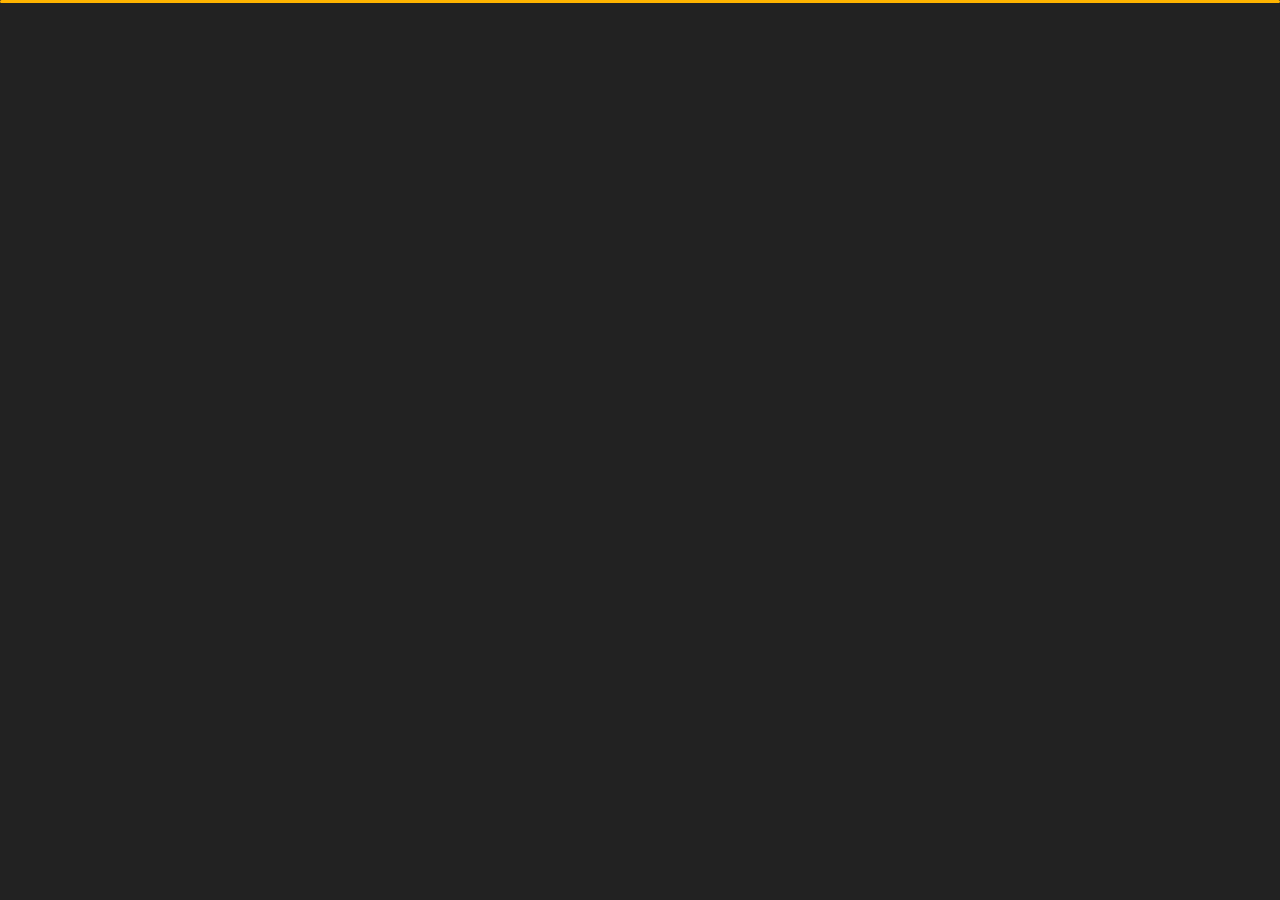
<file: index.html>
﻿<!DOCTYPE html>
<html lang="en">


<head>
    <meta charset="utf-8">
    <title> YASHAS D R</title>
    <meta name="viewport" content="width=device-width, initial-scale=1">

    <!-- Template Google Fonts -->
    <link href="https://fonts.googleapis.com/css?family=Poppins:400,400i,500,500i,600,600i,700,700i,800,800i,900,900i" rel="stylesheet">
    <link href="https://fonts.googleapis.com/css?family=Open+Sans:300,400,400i,600,600i,700" rel="stylesheet">

    <!-- Template CSS Files -->
    <link href="css/bootstrap.min.css" rel="stylesheet">
    <link href="css/preloader.min.css" rel="stylesheet">
    <link href="css/circle.css" rel="stylesheet">
    <link href="css/font-awesome.min.css" rel="stylesheet">
    <link href="css/fm.revealator.jquery.min.css" rel="stylesheet">
    <link href="css/style.css" rel="stylesheet">

    <!-- CSS Skin File -->
    <link href="css/skins/yellow.css" rel="stylesheet">

    <!-- Live Style Switcher - demo only -->
    <link rel="alternate stylesheet" type="text/css" title="blue" href="css/skins/blue.css" />
    <link rel="alternate stylesheet" type="text/css" title="green" href="css/skins/green.css" />
    <link rel="alternate stylesheet" type="text/css" title="yellow" href="css/skins/yellow.css" />
    <link rel="alternate stylesheet" type="text/css" title="blueviolet" href="css/skins/blueviolet.css" />
    <link rel="alternate stylesheet" type="text/css" title="goldenrod" href="css/skins/goldenrod.css" />
    <link rel="alternate stylesheet" type="text/css" title="magenta" href="css/skins/magenta.css" />
    <link rel="alternate stylesheet" type="text/css" title="orange" href="css/skins/orange.css" />
    <link rel="alternate stylesheet" type="text/css" title="purple" href="css/skins/purple.css" />
    <link rel="alternate stylesheet" type="text/css" title="red" href="css/skins/red.css" />
    <link rel="alternate stylesheet" type="text/css" title="yellowgreen" href="css/skins/yellowgreen.css" />
    <link rel="stylesheet" type="text/css" href="css/styleswitcher.css" />

    <!-- Modernizr JS File -->
    <script src="js/modernizr.custom.js"></script>
</head>

<body class="home">
<!-- Live Style Switcher Starts - demo only -->
<div id="switcher" class="">
    <div class="content-switcher">
        <h4>STYLE SWITCHER</h4>
        <ul>
            <li>
                <a href="#" onclick="setActiveStyleSheet('purple');" title="purple" class="color"><img src="img/styleswitcher/purple.png" alt="purple"/></a>
            </li>
            <li>
                <a href="#" onclick="setActiveStyleSheet('red');" title="red" class="color"><img src="img/styleswitcher/red.png" alt="red"/></a>
            </li>
            <li>
                <a href="#" onclick="setActiveStyleSheet('blueviolet');" title="blueviolet" class="color"><img src="img/styleswitcher/blueviolet.png" alt="blueviolet"/></a>
            </li>
            <li>
                <a href="#" onclick="setActiveStyleSheet('blue');" title="blue" class="color"><img src="img/styleswitcher/blue.png" alt="blue"/></a>
            </li>
            <li>
                <a href="#" onclick="setActiveStyleSheet('goldenrod');" title="goldenrod" class="color"><img src="img/styleswitcher/goldenrod.png" alt="goldenrod"/></a>
            </li>
            <li>
                <a href="#" onclick="setActiveStyleSheet('magenta');" title="magenta" class="color"><img src="img/styleswitcher/magenta.png" alt="magenta"/></a>
            </li>
            <li>
                <a href="#" onclick="setActiveStyleSheet('yellowgreen');" title="yellowgreen" class="color"><img src="img/styleswitcher/yellowgreen.png" alt="yellowgreen"/></a>
            </li>
            <li>
                <a href="#" onclick="setActiveStyleSheet('orange');" title="orange" class="color"><img src="img/styleswitcher/orange.png" alt="orange"/></a>
            </li>
            <li>
                <a href="#" onclick="setActiveStyleSheet('green');" title="green" class="color"><img src="img/styleswitcher/green.png" alt="green"/></a>
            </li>
            <li>
                <a href="#" onclick="setActiveStyleSheet('yellow');" title="yellow" class="color"><img src="img/styleswitcher/yellow.png" alt="yellow"/></a>
            </li>
        </ul>
           <div id="hideSwitcher">&times;</div>
    </div>
</div>
<div id="showSwitcher" class="styleSecondColor"><i class="fa fa-cog fa-spin"></i></div>
<!-- Live Style Switcher Ends - demo only -->
<!-- Header Starts -->
<header class="header" id="navbar-collapse-toggle">
    <!-- Fixed Navigation Starts -->
    <ul class="icon-menu d-none d-lg-block revealator-slideup revealator-once revealator-delay1">
        <li class="icon-box active">
            <i class="fa fa-home"></i>
            <a href="index.html">
                <h2>Home</h2>
            </a>
        </li>
        <li class="icon-box">
            <i class="fa fa-user"></i>
            <a href="about.html">
                <h2>About</h2>
            </a>
        </li>
        <li class="icon-box">
            <i class="fa fa-briefcase"></i>
            <a href="portfolio.html">
                <h2>Portfolio</h2>
            </a>
        </li>
        <li class="icon-box">
            <i class="fa fa-envelope-open"></i>
            <a href="contact.html">
                <h2>Contact</h2>
            </a>
        </li>
        
    </ul>
    <!-- Fixed Navigation Ends -->
    <!-- Mobile Menu Starts -->
    <nav role="navigation" class="d-block d-lg-none">
        <div id="menuToggle">
            <input type="checkbox" />
            <span></span>
            <span></span>
            <span></span>
            <ul class="list-unstyled" id="menu">
                <li class="active"><a href="index.html"><i class="fa fa-home"></i><span>Home</span></a></li>
                <li><a href="about.html"><i class="fa fa-user"></i><span>About</span></a></li>
                <li><a href="portfolio.html"><i class="fa fa-folder-open"></i><span>Portfolio</span></a></li>
                <li><a href="contact.html"><i class="fa fa-envelope-open"></i><span>Contact</span></a></li>
               
            </ul>
        </div>
    </nav>
    <!-- Mobile Menu Ends -->
</header>
<!-- Header Ends -->
<!-- Main Content Starts -->
<section class="container-fluid main-container container-home p-0 revealator-slideup revealator-once revealator-delay1">
    <div class="color-block d-none d-lg-block"></div>
    <div class="row home-details-container align-items-center">
        <div class="col-lg-4 bg position-fixed d-none d-lg-block"></div>
        <div class="col-12 col-lg-8 offset-lg-4 home-details text-left text-sm-center text-lg-left">
            <div>
                <img src="img/yash3.jpg" class="img-fluid main-yash3 d-none d-sm-block d-lg-none" alt="my picture" />
                <h6 class="text-uppercase open-sans-font mb-0 d-block d-sm-none d-lg-block">hi there !</h6>
                <h1 class="text-uppercase poppins-font"><span>I'm </span><img src="img/3.png" height="50" width="50" class="name-logo" alt="logo">ASHAS</h1>
                <p class="open-sans-font">A 19 year old Engineering Student,a Web Developer Beginner looking foward to build a carrier in developing field.<br/>My other intrested fields are Ethical hacking, Stock Marketing.</p>
                <a href="about.html" class="btn btn-about">more about me</a>
            </div>
        </div>
    </div>
</section>
<!-- Main Content Ends -->

<!-- Template JS Files -->
<script src="js/jquery-3.5.0.min.js"></script>
<script src="js/styleswitcher.js"></script>
<script src="js/preloader.min.js"></script>
<script src="js/fm.revealator.jquery.min.js"></script>
<script src="js/imagesloaded.pkgd.min.js"></script>
<script src="js/masonry.pkgd.min.js"></script>
<script src="js/classie.js"></script>
<script src="js/cbpGridGallery.js"></script>
<script src="js/jquery.hoverdir.js"></script>
<script src="js/popper.min.js"></script>
<script src="js/bootstrap.js"></script>
<script src="js/custom.js"></script>

</body>

</html>
</file>
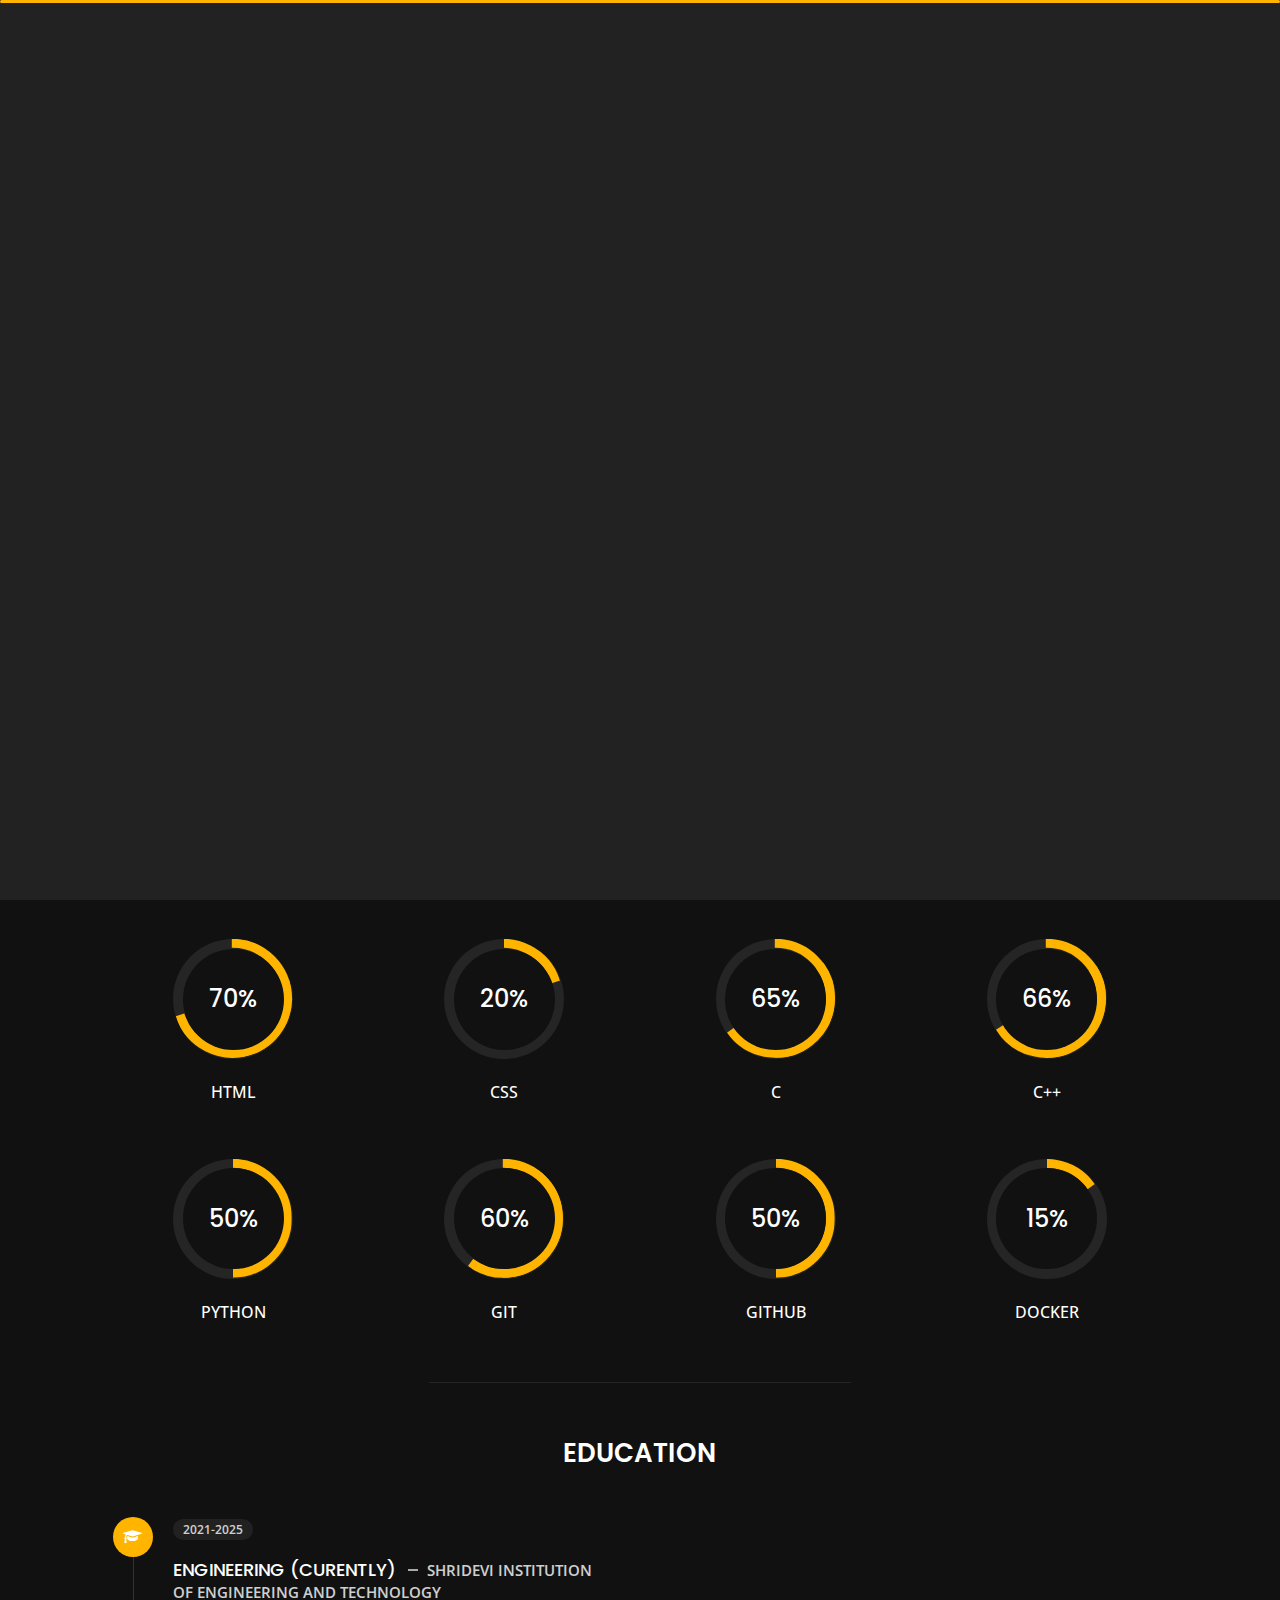
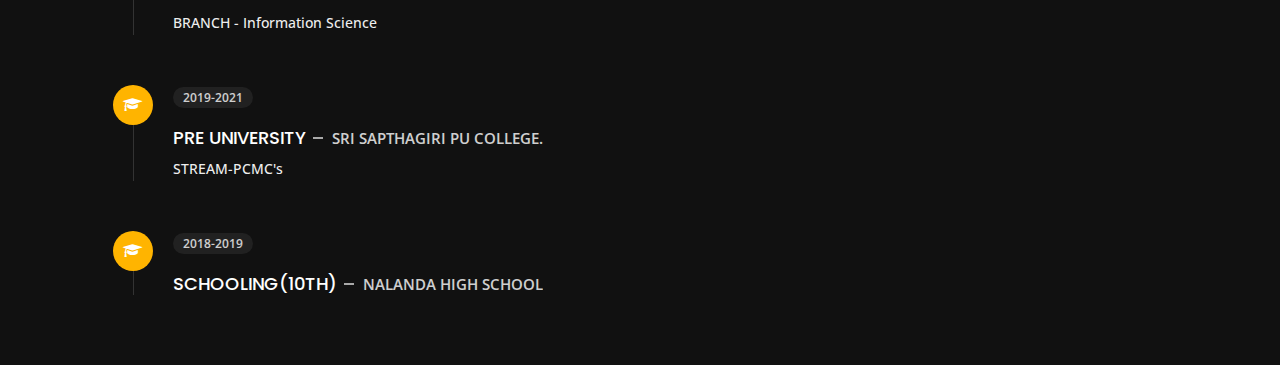
<file: about.html>
<!DOCTYPE html>
<html lang="en">


<head>
    <meta charset="utf-8">
    <title>About Personal Portfolio</title>
    <meta name="viewport" content="width=device-width, initial-scale=1">

    <!-- Template Google Fonts -->
    <link href="https://fonts.googleapis.com/css?family=Poppins:400,400i,500,500i,600,600i,700,700i,800,800i,900,900i" rel="stylesheet">
    <link href="https://fonts.googleapis.com/css?family=Open+Sans:300,400,400i,600,600i,700" rel="stylesheet">

    <!-- Template CSS Files -->
    <link href="css/bootstrap.min.css" rel="stylesheet">
    <link href="css/preloader.min.css" rel="stylesheet">
    <link href="css/circle.css" rel="stylesheet">
    <link href="css/font-awesome.min.css" rel="stylesheet">
    <link href="css/fm.revealator.jquery.min.css" rel="stylesheet">
    <link href="css/style.css" rel="stylesheet">

    <!-- CSS Skin File -->
    <link href="css/skins/yellow.css" rel="stylesheet">

    <!-- Live Style Switcher - demo only -->
    <link rel="alternate stylesheet" type="text/css" title="blue" href="css/skins/blue.css" />
    <link rel="alternate stylesheet" type="text/css" title="green" href="css/skins/green.css" />
    <link rel="alternate stylesheet" type="text/css" title="yellow" href="css/skins/yellow.css" />
    <link rel="alternate stylesheet" type="text/css" title="blueviolet" href="css/skins/blueviolet.css" />
    <link rel="alternate stylesheet" type="text/css" title="goldenrod" href="css/skins/goldenrod.css" />
    <link rel="alternate stylesheet" type="text/css" title="magenta" href="css/skins/magenta.css" />
    <link rel="alternate stylesheet" type="text/css" title="orange" href="css/skins/orange.css" />
    <link rel="alternate stylesheet" type="text/css" title="purple" href="css/skins/purple.css" />
    <link rel="alternate stylesheet" type="text/css" title="red" href="css/skins/red.css" />
    <link rel="alternate stylesheet" type="text/css" title="yellowgreen" href="css/skins/yellowgreen.css" />
    <link rel="stylesheet" type="text/css" href="css/styleswitcher.css" />

    <!-- Modernizr JS File -->
    <script src="js/modernizr.custom.js"></script>
</head>

<body class="about">
<!-- Live Style Switcher Starts - demo only -->
<div id="switcher" class="">
    <div class="content-switcher">
        <h4>STYLE SWITCHER</h4>
        <ul>
            <li>
                <a href="#" onclick="setActiveStyleSheet('purple');" title="purple" class="color"><img src="img/styleswitcher/purple.png" alt="purple"/></a>
            </li>
            <li>
                <a href="#" onclick="setActiveStyleSheet('red');" title="red" class="color"><img src="img/styleswitcher/red.png" alt="red"/></a>
            </li>
            <li>
                <a href="#" onclick="setActiveStyleSheet('blueviolet');" title="blueviolet" class="color"><img src="img/styleswitcher/blueviolet.png" alt="blueviolet"/></a>
            </li>
            <li>
                <a href="#" onclick="setActiveStyleSheet('blue');" title="blue" class="color"><img src="img/styleswitcher/blue.png" alt="blue"/></a>
            </li>
            <li>
                <a href="#" onclick="setActiveStyleSheet('goldenrod');" title="goldenrod" class="color"><img src="img/styleswitcher/goldenrod.png" alt="goldenrod"/></a>
            </li>
            <li>
                <a href="#" onclick="setActiveStyleSheet('magenta');" title="magenta" class="color"><img src="img/styleswitcher/magenta.png" alt="magenta"/></a>
            </li>
            <li>
                <a href="#" onclick="setActiveStyleSheet('yellowgreen');" title="yellowgreen" class="color"><img src="img/styleswitcher/yellowgreen.png" alt="yellowgreen"/></a>
            </li>
            <li>
                <a href="#" onclick="setActiveStyleSheet('orange');" title="orange" class="color"><img src="img/styleswitcher/orange.png" alt="orange"/></a>
            </li>
            <li>
                <a href="#" onclick="setActiveStyleSheet('green');" title="green" class="color"><img src="img/styleswitcher/green.png" alt="green"/></a>
            </li>
            <li>
                <a href="#" onclick="setActiveStyleSheet('yellow');" title="yellow" class="color"><img src="img/styleswitcher/yellow.png" alt="yellow"/></a>
            </li>
        </ul>

        <div id="hideSwitcher">&times;</div>
    </div>

</div>
<div id="showSwitcher" class="styleSecondColor"><i class="fa fa-cog fa-spin"></i></div>
<!-- Live Style Switcher Ends - demo only -->
<!-- Header Starts -->
<header class="header" id="navbar-collapse-toggle">
    <!-- Fixed Navigation Starts -->
    <ul class="icon-menu d-none d-lg-block revealator-slideup revealator-once revealator-delay1">
        <li class="icon-box">
            <i class="fa fa-home"></i>
            <a href="index.html">
                <h2>Home</h2>
            </a>
        </li>
        <li class="icon-box active">
            <i class="fa fa-user"></i>
            <a href="about.html">
                <h2>About</h2>
            </a>
        </li>
        <li class="icon-box">
            <i class="fa fa-briefcase"></i>
            <a href="portfolio.html">
                <h2>Portfolio</h2>
            </a>
        </li>
        <li class="icon-box">
            <i class="fa fa-envelope-open"></i>
            <a href="contact.html">
                <h2>Contact</h2>
            </a>
        </li>
        
    </ul>
    <!-- Fixed Navigation Ends -->
    <!-- Mobile Menu Starts -->
    <nav role="navigation" class="d-block d-lg-none">
        <div id="menuToggle">
            <input type="checkbox" />
            <span></span>
            <span></span>
            <span></span>
            <ul class="list-unstyled" id="menu">
                <li><a href="index.html"><i class="fa fa-home"></i><span>Home</span></a></li>
                <li class="active"><a href="about.html"><i class="fa fa-user"></i><span>About</span></a></li>
                <li><a href="portfolio.html"><i class="fa fa-folder-open"></i><span>Portfolio</span></a></li>
                <li><a href="contact.html"><i class="fa fa-envelope-open"></i><span>Contact</span></a></li>
                
            </ul>
        </div>
    </nav>
    <!-- Mobile Menu Ends -->
</header>
<!-- Header Ends -->
<!-- Page Title Starts -->
<section class="title-section text-left text-sm-center revealator-slideup revealator-once revealator-delay1">
    <h1>ABOUT <span>ME</span></h1>
    <span class="title-bg">Resume</span>
</section>
<!-- Page Title Ends -->
<!-- Main Content Starts -->
<section class="main-content revealator-slideup revealator-once revealator-delay1">
    <div class="container">
        <div class="row">
            <!-- Personal Info Starts -->
            <div class="col-12 col-lg-5 col-xl-6">
                <div class="row">
                    <div class="col-12">
                        <h3 class="text-uppercase custom-title mb-0 ft-wt-600">personal infos</h3>
                    </div>
                    <div class="col-12 d-block d-sm-none">
                        <img src="img/Yashas.jpg" class="img-fluid main-img-mobile" alt="my picture" />
                    </div>
                    <div class="col-6">
                        <ul class="about-list list-unstyled open-sans-font">
                            <li> <span class="title">name :</span> <span class="value d-block d-sm-inline-block d-lg-block d-xl-inline-block">YASHAS D R</span> </li>
                            
                            
                            <li> <span class="title">Nationality :</span> <span class="value d-block d-sm-inline-block d-lg-block d-xl-inline-block">INDIAN</span> </li>
                            
							<li> <span class="title">Address :</span> <span class="value d-block d-sm-inline-block d-lg-block d-xl-inline-block">TUMKUR,KARNATAKA</span> </li>
                        </ul>
                    </div>
                    <div class="col-6">
                        <ul class="about-list list-unstyled open-sans-font">
                           
                            <li> <span class="title">phone :</span> <span class="value d-block d-sm-inline-block d-lg-block d-xl-inline-block">+919620372972</span> </li>
                            <li> <span class="title">Email :</span> <span class="value d-block d-sm-inline-block d-lg-block d-xl-inline-block">yashasdr007@gmail.com</span> </li>
                            
                            <li> <span class="title">langages :</span> <span class="value d-block d-sm-inline-block d-lg-block d-xl-inline-block">English, Kannada, Hindi</span> </li>
                        </ul>
                    </div>
                    <div class="col-12 mt-3">
                        <a href="Yashas-resume.pdf" class="btn btn-download">Download CV</a>
                    </div>
                </div>
            </div>
            <!-- Personal Info Ends -->
            <center>
           <div class="skills-charts">
        <div id="myCanvasContainer">
          <canvas width="500" height="500" id="myCanvas">
            <ul id="tags">
              <li><a href="#" target="_blank">HTML</a></li>
              <li><a href="#" target="_blank">CSS</a></li>
              <li><a href="#" target="_blank">Javascript</a></li>
              <li><a href="#" target="_blank">TypeScript</a></li>
              <li><a href="#" target="_blank">GITHUB</a></li>
              <li><a href="#" target="_blank">Docker</a></li>
              <li><a href="#" target="_blank">Dockerhub</a></li>
              <li><a href="#" target="_blank">Data Science</a></li>
              <li><a href="#" target="_blank">Wordpress</a></li>
              <li><a href="#" target="_blank">PHP</a></li>
              <li><a href="#" target="_blank">Python</a></li>
              <li><a href="#" target="_blank">Node JS</a></li>
              <li><a href="#" target="_blank">Git</a></li>
              <li><a href="#" target="_blank">YASHAS</a></li>
              <li><a href="#" target="_blank">Web icons</a></li>
              <li><a href="#" target="_blank">JQuery</a></li>
              <li><a href="#" target="_blank">SQI</a></li>
              
            </ul>
          </canvas>
        </div>
      </div>
	  </center>
        </div>
        <hr class="separator">
        <!-- Skills Starts -->
        <div class="row">
            <div class="col-12">
                <h3 class="text-uppercase pb-4 pb-sm-5 mb-3 mb-sm-0 text-left text-sm-center custom-title ft-wt-600">My Skills</h3>
            </div>
            <div class="col-6 col-md-3 mb-3 mb-sm-5">
                <div class="c100 p70">
                    <span>70%</span>
                    <div class="slice">
                        <div class="bar"></div>
                        <div class="fill"></div>
                    </div>
                </div>
                <h6 class="text-uppercase open-sans-font text-center mt-2 mt-sm-4">html</h6>
            </div>
            <div class="col-6 col-md-3 mb-3 mb-sm-5">
                <div class="c100 p20">
                    <span>20%</span>
                    <div class="slice">
                        <div class="bar"></div>
                        <div class="fill"></div>
                    </div>
                </div>
                <h6 class="text-uppercase open-sans-font text-center mt-2 mt-sm-4">CSS</h6>
            </div>
            <div class="col-6 col-md-3 mb-3 mb-sm-5">
                <div class="c100 p65">
                    <span>65%</span>
                    <div class="slice">
                        <div class="bar"></div>
                        <div class="fill"></div>
                    </div>
                </div>
                <h6 class="text-uppercase open-sans-font text-center mt-2 mt-sm-4">C</h6>
            </div>
            <div class="col-6 col-md-3 mb-3 mb-sm-5">
                <div class="c100 p66">
                    <span>66%</span>
                    <div class="slice">
                        <div class="bar"></div>
                        <div class="fill"></div>
                    </div>
                </div>
                <h6 class="text-uppercase open-sans-font text-center mt-2 mt-sm-4">C++</h6>
            </div>
            <div class="col-6 col-md-3 mb-3 mb-sm-5">
                <div class="c100 p50">
                    <span>50%</span>
                    <div class="slice">
                        <div class="bar"></div>
                        <div class="fill"></div>
                    </div>
                </div>
                <h6 class="text-uppercase open-sans-font text-center mt-2 mt-sm-4">PYTHON</h6>
            </div>
            <div class="col-6 col-md-3 mb-3 mb-sm-5">
                <div class="c100 p60">
                    <span>60%</span>
                    <div class="slice">
                        <div class="bar"></div>
                        <div class="fill"></div>
                    </div>
                </div>
                <h6 class="text-uppercase open-sans-font text-center mt-2 mt-sm-4">GIT</h6>
            </div>
            <div class="col-6 col-md-3 mb-3 mb-sm-5">
                <div class="c100 p50">
                    <span>50%</span>
                    <div class="slice">
                        <div class="bar"></div>
                        <div class="fill"></div>
                    </div>
                </div>
                <h6 class="text-uppercase open-sans-font text-center mt-2 mt-sm-4">GITHUB</h6>
            </div>
            <div class="col-6 col-md-3 mb-3 mb-sm-5">
                <div class="c100 p15">
                    <span>15%</span>
                    <div class="slice">
                        <div class="bar"></div>
                        <div class="fill"></div>
                    </div>
                </div>
                <h6 class="text-uppercase open-sans-font text-center mt-2 mt-sm-4">DOCKER</h6>
            </div>
        </div>
        <!-- Skills Ends -->
        <hr class="separator mt-1">
        <!-- Experience & Education Starts -->
        <div class="row">
            <div class="col-12">
                <h3 class="text-uppercase pb-5 mb-0 text-left text-sm-center custom-title ft-wt-600">EDUCATION</h3>
            </div>
            
            <div class="col-lg-6 m-15px-tb">
                <div class="resume-box">
                    <ul>
                        <li>
                            <div class="icon">
                                <i class="fa fa-graduation-cap"></i>
                            </div>
                            <span class="time open-sans-font text-uppercase">2021-2025</span>
                            <h5 class="poppins-font text-uppercase">Engineering (curently) <span class="place open-sans-font">SHRIDEVI INSTITUTION OF ENGINEERING AND TECHNOLOGY</span></h5>
                            <p class="open-sans-font">BRANCH - Information Science </p>
                        </li>
                        <li>
                            <div class="icon">
                                <i class="fa fa-graduation-cap"></i>
                            </div>
                            <span class="time open-sans-font text-uppercase">2019-2021</span>
                            <h5 class="poppins-font text-uppercase">PRE UNIVERSITY<span class="place open-sans-font">Sri Sapthagiri Pu college.</span></h5>
                            <p class="open-sans-font">STREAM-PCMC's</p>
                        </li>
                        <li>
                            <div class="icon">
                                <i class="fa fa-graduation-cap"></i>
                            </div>
                            <span class="time open-sans-font text-uppercase">2018-2019</span>
                            <h5 class="poppins-font text-uppercase">SCHOOLING(10TH)<span class="place open-sans-font">NALANDA High School</span></h5>
                            <p class="open-sans-font"></p>
                        </li>
                    </ul>
                </div>
            </div>
        </div>
        <!-- Experience & Education Ends -->
    </div>
</section>
<!-- Main Content Ends -->

<!-- Template JS Files -->
<script src="js/jquery-3.5.0.min.js"></script>
<script src="js/styleswitcher.js"></script>
<script src="js/preloader.min.js"></script>
<script src="js/fm.revealator.jquery.min.js"></script>
<script src="js/imagesloaded.pkgd.min.js"></script>
<script src="js/masonry.pkgd.min.js"></script>
<script src="js/classie.js"></script>
<script src="js/cbpGridGallery.js"></script>
<script src="js/jquery.hoverdir.js"></script>
<script src="js/popper.min.js"></script>
<script src="js/bootstrap.js"></script>
<script src="js/custom.js"></script>
<script src="https://code.jquery.com/jquery-3.6.0.js"></script>
<script src="jquery.tagcanvas.js"></script> 
<script src="index.js"></script>

</body>


</html>
</file>
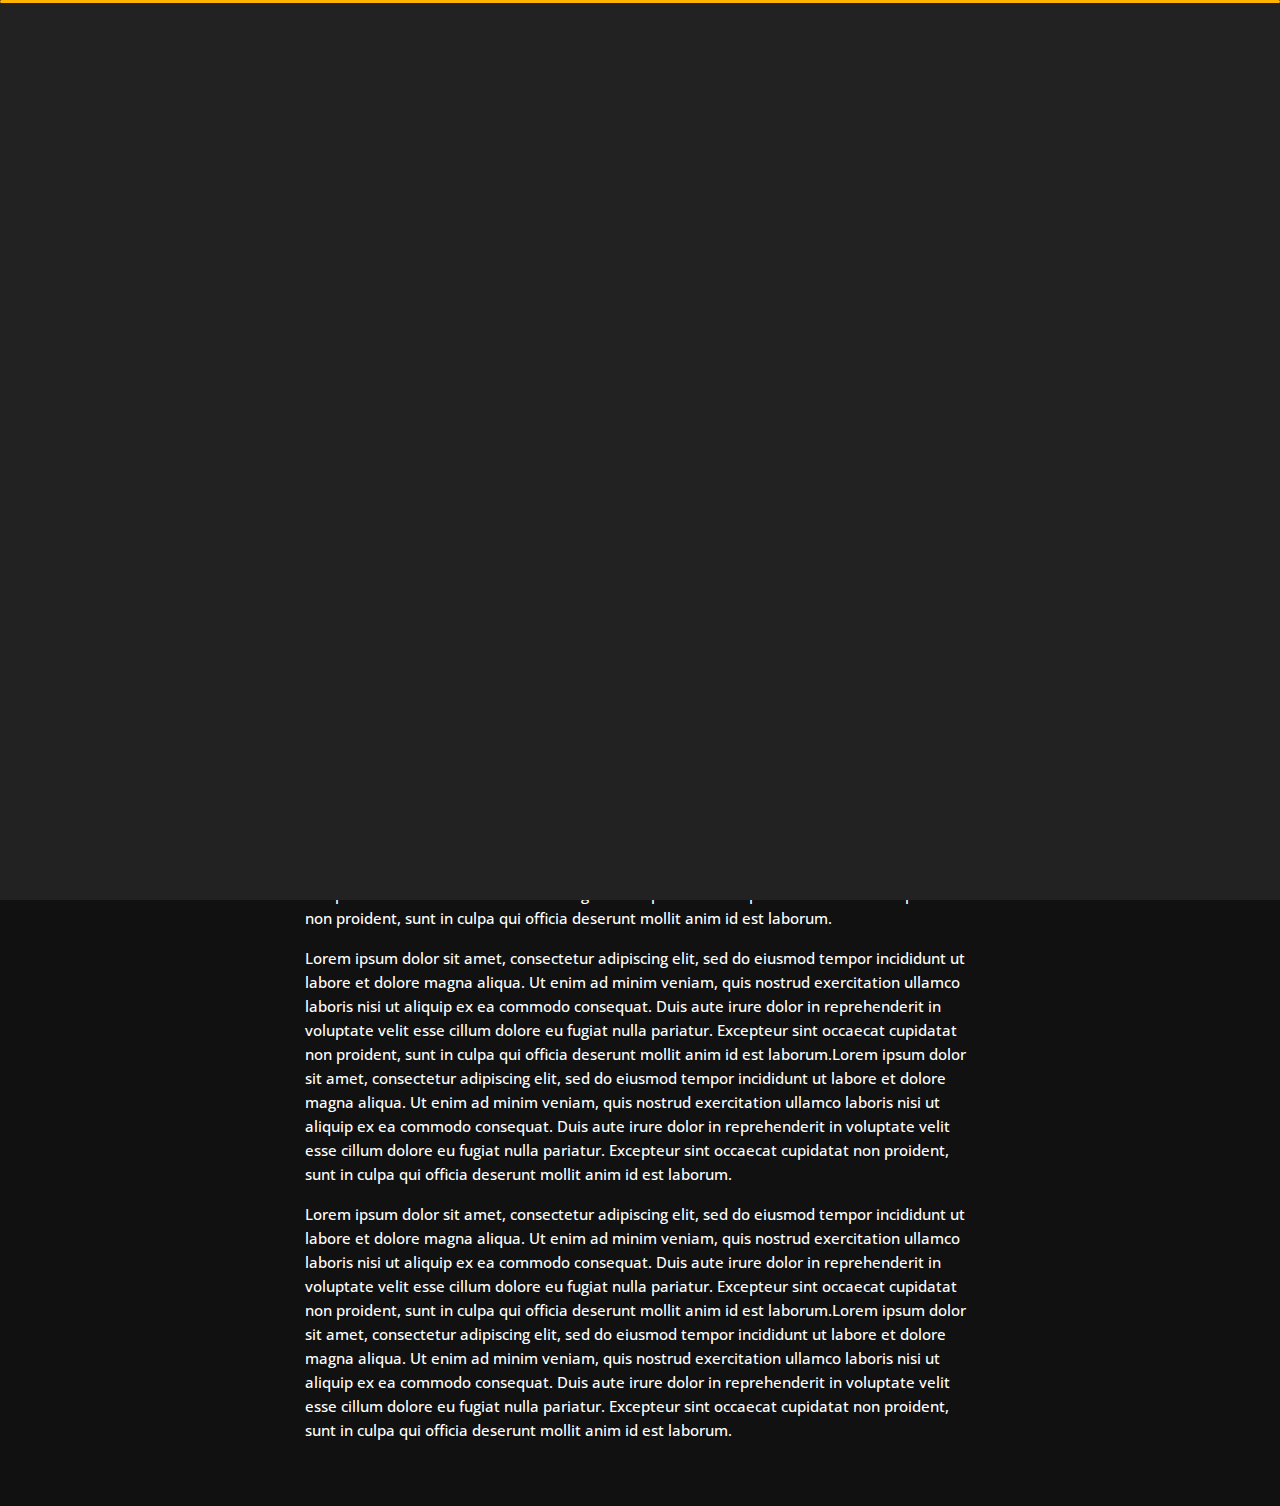
<file: blog-post.html>
<!DOCTYPE html>
<html lang="en">


<head>
    <meta charset="utf-8">
    <title>Blog - Personal Portfolio</title>
    <meta name="viewport" content="width=device-width, initial-scale=1">

    <!-- Template Google Fonts -->
    <link href="https://fonts.googleapis.com/css?family=Poppins:400,400i,500,500i,600,600i,700,700i,800,800i,900,900i" rel="stylesheet">
    <link href="https://fonts.googleapis.com/css?family=Open+Sans:300,400,400i,600,600i,700" rel="stylesheet">

    <!-- Template CSS Files -->
    <link href="css/bootstrap.min.css" rel="stylesheet">
    <link href="css/preloader.min.css" rel="stylesheet">
    <link href="css/circle.css" rel="stylesheet">
    <link href="css/font-awesome.min.css" rel="stylesheet">
    <link href="css/fm.revealator.jquery.min.css" rel="stylesheet">
    <link href="css/style.css" rel="stylesheet">

    <!-- CSS Skin File -->
    <link href="css/skins/yellow.css" rel="stylesheet">

    <!-- Live Style Switcher - demo only -->
    <link rel="alternate stylesheet" type="text/css" title="blue" href="css/skins/blue.css" />
    <link rel="alternate stylesheet" type="text/css" title="green" href="css/skins/green.css" />
    <link rel="alternate stylesheet" type="text/css" title="yellow" href="css/skins/yellow.css" />
    <link rel="alternate stylesheet" type="text/css" title="blueviolet" href="css/skins/blueviolet.css" />
    <link rel="alternate stylesheet" type="text/css" title="goldenrod" href="css/skins/goldenrod.css" />
    <link rel="alternate stylesheet" type="text/css" title="magenta" href="css/skins/magenta.css" />
    <link rel="alternate stylesheet" type="text/css" title="orange" href="css/skins/orange.css" />
    <link rel="alternate stylesheet" type="text/css" title="purple" href="css/skins/purple.css" />
    <link rel="alternate stylesheet" type="text/css" title="red" href="css/skins/red.css" />
    <link rel="alternate stylesheet" type="text/css" title="yellowgreen" href="css/skins/yellowgreen.css" />
    <link rel="stylesheet" type="text/css" href="css/styleswitcher.css" />

    <!-- Modernizr JS File -->
    <script src="js/modernizr.custom.js"></script>
</head>

<body class="blog-post">
<!-- Live Style Switcher Starts - demo only -->
<div id="switcher" class="">
    <div class="content-switcher">
        <h4>STYLE SWITCHER</h4>
        <ul>
            <li>
                <a href="#" onclick="setActiveStyleSheet('purple');" title="purple" class="color"><img src="img/styleswitcher/purple.png" alt="purple"/></a>
            </li>
            <li>
                <a href="#" onclick="setActiveStyleSheet('red');" title="red" class="color"><img src="img/styleswitcher/red.png" alt="red"/></a>
            </li>
            <li>
                <a href="#" onclick="setActiveStyleSheet('blueviolet');" title="blueviolet" class="color"><img src="img/styleswitcher/blueviolet.png" alt="blueviolet"/></a>
            </li>
            <li>
                <a href="#" onclick="setActiveStyleSheet('blue');" title="blue" class="color"><img src="img/styleswitcher/blue.png" alt="blue"/></a>
            </li>
            <li>
                <a href="#" onclick="setActiveStyleSheet('goldenrod');" title="goldenrod" class="color"><img src="img/styleswitcher/goldenrod.png" alt="goldenrod"/></a>
            </li>
            <li>
                <a href="#" onclick="setActiveStyleSheet('magenta');" title="magenta" class="color"><img src="img/styleswitcher/magenta.png" alt="magenta"/></a>
            </li>
            <li>
                <a href="#" onclick="setActiveStyleSheet('yellowgreen');" title="yellowgreen" class="color"><img src="img/styleswitcher/yellowgreen.png" alt="yellowgreen"/></a>
            </li>
            <li>
                <a href="#" onclick="setActiveStyleSheet('orange');" title="orange" class="color"><img src="img/styleswitcher/orange.png" alt="orange"/></a>
            </li>
            <li>
                <a href="#" onclick="setActiveStyleSheet('green');" title="green" class="color"><img src="img/styleswitcher/green.png" alt="green"/></a>
            </li>
            <li>
                <a href="#" onclick="setActiveStyleSheet('yellow');" title="yellow" class="color"><img src="img/styleswitcher/yellow.png" alt="yellow"/></a>
            </li>
        </ul>

       <div id="hideSwitcher">&times;</div>
    </div>
</div>
<div id="showSwitcher" class="styleSecondColor"><i class="fa fa-cog fa-spin"></i></div>
<!-- Live Style Switcher Ends - demo only -->
<!-- Header Starts -->
<header class="header" id="navbar-collapse-toggle">
    <!-- Fixed Navigation Starts -->
    <ul class="icon-menu d-none d-lg-block revealator-slideup revealator-once revealator-delay1">
        <li class="icon-box">
            <i class="fa fa-home"></i>
            <a href="index.html">
                <h2>Home</h2>
            </a>
        </li>
        <li class="icon-box">
            <i class="fa fa-user"></i>
            <a href="about.html">
                <h2>About</h2>
            </a>
        </li>
        <li class="icon-box">
            <i class="fa fa-briefcase"></i>
            <a href="portfolio.html">
                <h2>Portfolio</h2>
            </a>
        </li>
        <li class="icon-box">
            <i class="fa fa-envelope-open"></i>
            <a href="contact.html">
                <h2>Contact</h2>
            </a>
        </li>
        <li class="icon-box active">
            <i class="fa fa-comments"></i>
            <a href="blog.html">
                <h2>Blog</h2>
            </a>
        </li>
    </ul>
    <!-- Fixed Navigation Ends -->
    <!-- Mobile Menu Starts -->
    <nav role="navigation" class="d-block d-lg-none">
        <div id="menuToggle">
            <input type="checkbox" />
            <span></span>
            <span></span>
            <span></span>
            <ul class="list-unstyled" id="menu">
                <li><a href="index.html"><i class="fa fa-home"></i><span>Home</span></a></li>
                <li><a href="about.html"><i class="fa fa-user"></i><span>About</span></a></li>
                <li><a href="portfolio.html"><i class="fa fa-folder-open"></i><span>Portfolio</span></a></li>
                <li><a href="contact.html"><i class="fa fa-envelope-open"></i><span>Contact</span></a></li>
                <li class="active"><a href="blog.html"><i class="fa fa-comments"></i><span>Blog</span></a></li>
            </ul>
        </div>
    </nav>
    <!-- Mobile Menu Ends -->
</header>
<!-- Header Ends -->
<!-- Page Title Starts -->
<section class="title-section text-left text-sm-center revealator-slideup revealator-once revealator-delay1">
    <h1>my <span>blog</span></h1>
    <span class="title-bg">posts</span>
</section>
<!-- Page Title Ends -->
<!-- Main Content Starts -->
<section class="main-content revealator-slideup revealator-once revealator-delay1">
    <div class="container">
        <div class="row">
            <!-- Article Starts -->
            <article class="col-12">
                <!-- Meta Starts -->
                <div class="meta open-sans-font">
                    <span><i class="fa fa-user"></i> steve</span>
                    <span class="date"><i class="fa fa-calendar"></i> 9 January 2017</span>
                    <span><i class="fa fa-tags"></i> wordpress, business, economy, design</span>
                </div>
                <!-- Meta Ends -->
                <!-- Article Content Starts -->
                <h1 class="text-uppercase text-capitalize">Everything You Need to Know About Web Accessibility</h1>
                <img src="img/blog/blog-post-1.jpg" class="img-fluid" alt="Blog image"/>
                <div class="blog-excerpt open-sans-font pb-5">
                    <p>Lorem ipsum dolor sit amet, consectetur adipiscing elit, sed do eiusmod tempor incididunt ut labore et dolore magna aliqua. Ut enim ad minim veniam, quis nostrud exercitation ullamco laboris nisi ut aliquip ex ea commodo consequat.
                        Duis aute irure dolor in reprehenderit in voluptate velit esse cillum dolore eu fugiat nulla pariatur. Excepteur sint occaecat cupidatat non proident, sunt in culpa qui officia deserunt mollit anim id est laborum.</p>
                    <p>Lorem ipsum dolor sit amet, consectetur adipiscing elit, sed do eiusmod tempor incididunt ut labore et dolore magna aliqua. Ut enim ad minim veniam, quis nostrud exercitation ullamco laboris nisi ut aliquip ex ea commodo consequat.
                        Duis aute irure dolor in reprehenderit in voluptate velit esse cillum dolore eu fugiat nulla pariatur. Excepteur sint occaecat cupidatat non proident, sunt in culpa qui officia deserunt mollit anim id est laborum.Lorem ipsum
                        dolor sit amet, consectetur adipiscing elit, sed do eiusmod tempor incididunt ut labore et dolore magna aliqua. Ut enim ad minim veniam, quis nostrud exercitation ullamco laboris nisi ut aliquip ex ea commodo consequat. Duis
                        aute irure dolor in reprehenderit in voluptate velit esse cillum dolore eu fugiat nulla pariatur. Excepteur sint occaecat cupidatat non proident, sunt in culpa qui officia deserunt mollit anim id est laborum.</p>
                    <p>Lorem ipsum dolor sit amet, consectetur adipiscing elit, sed do eiusmod tempor incididunt ut labore et dolore magna aliqua. Ut enim ad minim veniam, quis nostrud exercitation ullamco laboris nisi ut aliquip ex ea commodo consequat.
                        Duis aute irure dolor in reprehenderit in voluptate velit esse cillum dolore eu fugiat nulla pariatur. Excepteur sint occaecat cupidatat non proident, sunt in culpa qui officia deserunt mollit anim id est laborum.Lorem ipsum
                        dolor sit amet, consectetur adipiscing elit, sed do eiusmod tempor incididunt ut labore et dolore magna aliqua. Ut enim ad minim veniam, quis nostrud exercitation ullamco laboris nisi ut aliquip ex ea commodo consequat. Duis
                        aute irure dolor in reprehenderit in voluptate velit esse cillum dolore eu fugiat nulla pariatur. Excepteur sint occaecat cupidatat non proident, sunt in culpa qui officia deserunt mollit anim id est laborum.</p>
                </div>
                <!-- Article Content Ends -->
            </article>
            <!-- Article Ends -->
        </div>
    </div>
</section>
<!-- Template JS Files -->
<script src="js/jquery-3.5.0.min.js"></script>
<script src="js/styleswitcher.js"></script>
<script src="js/preloader.min.js"></script>
<script src="js/fm.revealator.jquery.min.js"></script>
<script src="js/imagesloaded.pkgd.min.js"></script>
<script src="js/masonry.pkgd.min.js"></script>
<script src="js/classie.js"></script>
<script src="js/cbpGridGallery.js"></script>
<script src="js/jquery.hoverdir.js"></script>
<script src="js/popper.min.js"></script>
<script src="js/bootstrap.js"></script>
<script src="js/custom.js"></script>

</body>


</html>
</file>
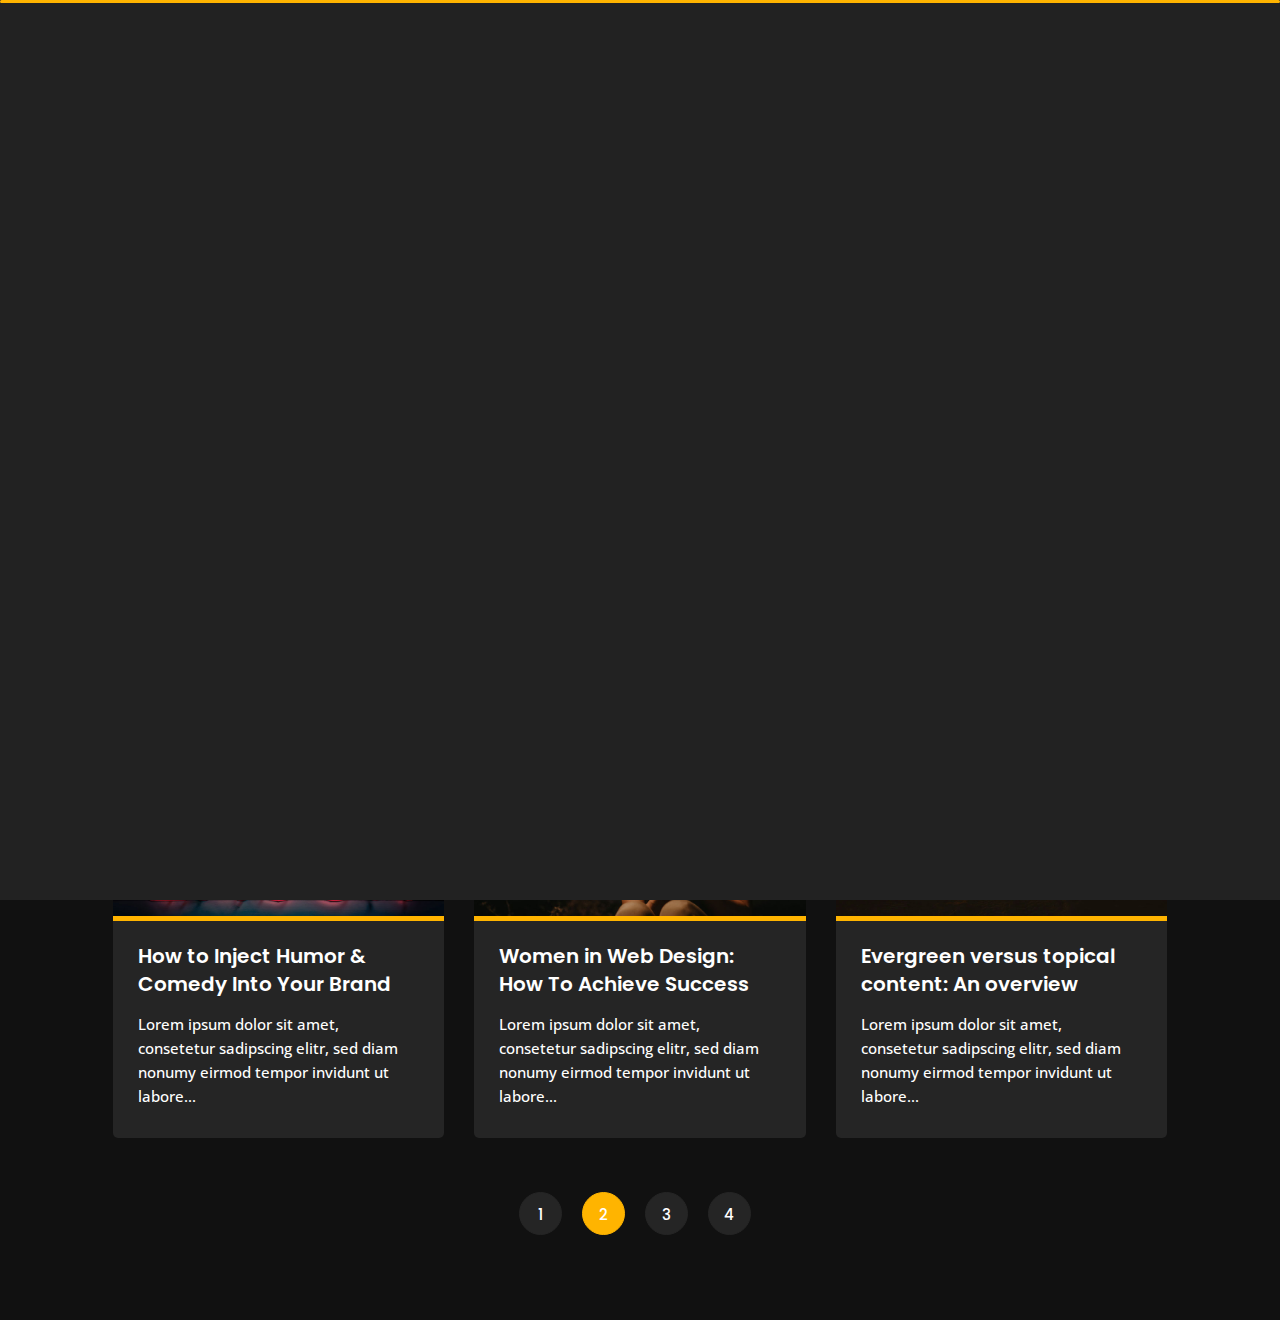
<file: blog.html>
﻿<!DOCTYPE html>
<html lang="en">


<head>
    <meta charset="utf-8">
    <title>Blog - Personal Portfolio</title>
    <meta name="viewport" content="width=device-width, initial-scale=1">

    <!-- Template Google Fonts -->
    <link href="https://fonts.googleapis.com/css?family=Poppins:400,400i,500,500i,600,600i,700,700i,800,800i,900,900i" rel="stylesheet">
    <link href="https://fonts.googleapis.com/css?family=Open+Sans:300,400,400i,600,600i,700" rel="stylesheet">

    <!-- Template CSS Files -->
    <link href="css/bootstrap.min.css" rel="stylesheet">
    <link href="css/preloader.min.css" rel="stylesheet">
    <link href="css/circle.css" rel="stylesheet">
    <link href="css/font-awesome.min.css" rel="stylesheet">
    <link href="css/fm.revealator.jquery.min.css" rel="stylesheet">
    <link href="css/style.css" rel="stylesheet">

    <!-- CSS Skin File -->
    <link href="css/skins/yellow.css" rel="stylesheet">

    <!-- Live Style Switcher - demo only -->
    <link rel="alternate stylesheet" type="text/css" title="blue" href="css/skins/blue.css" />
    <link rel="alternate stylesheet" type="text/css" title="green" href="css/skins/green.css" />
    <link rel="alternate stylesheet" type="text/css" title="yellow" href="css/skins/yellow.css" />
    <link rel="alternate stylesheet" type="text/css" title="blueviolet" href="css/skins/blueviolet.css" />
    <link rel="alternate stylesheet" type="text/css" title="goldenrod" href="css/skins/goldenrod.css" />
    <link rel="alternate stylesheet" type="text/css" title="magenta" href="css/skins/magenta.css" />
    <link rel="alternate stylesheet" type="text/css" title="orange" href="css/skins/orange.css" />
    <link rel="alternate stylesheet" type="text/css" title="purple" href="css/skins/purple.css" />
    <link rel="alternate stylesheet" type="text/css" title="red" href="css/skins/red.css" />
    <link rel="alternate stylesheet" type="text/css" title="yellowgreen" href="css/skins/yellowgreen.css" />
    <link rel="stylesheet" type="text/css" href="css/styleswitcher.css" />

    <!-- Modernizr JS File -->
    <script src="js/modernizr.custom.js"></script>
</head>

<body class="blog">
<!-- Live Style Switcher Starts - demo only -->
<div id="switcher" class="">
    <div class="content-switcher">
        <h4>STYLE SWITCHER</h4>
        <ul>
            <li>
                <a href="#" onclick="setActiveStyleSheet('purple');" title="purple" class="color"><img src="img/styleswitcher/purple.png" alt="purple"/></a>
            </li>
            <li>
                <a href="#" onclick="setActiveStyleSheet('red');" title="red" class="color"><img src="img/styleswitcher/red.png" alt="red"/></a>
            </li>
            <li>
                <a href="#" onclick="setActiveStyleSheet('blueviolet');" title="blueviolet" class="color"><img src="img/styleswitcher/blueviolet.png" alt="blueviolet"/></a>
            </li>
            <li>
                <a href="#" onclick="setActiveStyleSheet('blue');" title="blue" class="color"><img src="img/styleswitcher/blue.png" alt="blue"/></a>
            </li>
            <li>
                <a href="#" onclick="setActiveStyleSheet('goldenrod');" title="goldenrod" class="color"><img src="img/styleswitcher/goldenrod.png" alt="goldenrod"/></a>
            </li>
            <li>
                <a href="#" onclick="setActiveStyleSheet('magenta');" title="magenta" class="color"><img src="img/styleswitcher/magenta.png" alt="magenta"/></a>
            </li>
            <li>
                <a href="#" onclick="setActiveStyleSheet('yellowgreen');" title="yellowgreen" class="color"><img src="img/styleswitcher/yellowgreen.png" alt="yellowgreen"/></a>
            </li>
            <li>
                <a href="#" onclick="setActiveStyleSheet('orange');" title="orange" class="color"><img src="img/styleswitcher/orange.png" alt="orange"/></a>
            </li>
            <li>
                <a href="#" onclick="setActiveStyleSheet('green');" title="green" class="color"><img src="img/styleswitcher/green.png" alt="green"/></a>
            </li>
            <li>
                <a href="#" onclick="setActiveStyleSheet('yellow');" title="yellow" class="color"><img src="img/styleswitcher/yellow.png" alt="yellow"/></a>
            </li>
        </ul>

       <div id="hideSwitcher">&times;</div>
    </div>
</div>
<div id="showSwitcher" class="styleSecondColor"><i class="fa fa-cog fa-spin"></i></div>
<!-- Live Style Switcher Ends - demo only -->
<!-- Header Starts -->
<header class="header" id="navbar-collapse-toggle">
    <!-- Fixed Navigation Starts -->
    <ul class="icon-menu d-none d-lg-block revealator-slideup revealator-once revealator-delay1">
        <li class="icon-box">
            <i class="fa fa-home"></i>
            <a href="index.html">
                <h2>Home</h2>
            </a>
        </li>
        <li class="icon-box">
            <i class="fa fa-user"></i>
            <a href="about.html">
                <h2>About</h2>
            </a>
        </li>
        <li class="icon-box">
            <i class="fa fa-briefcase"></i>
            <a href="portfolio.html">
                <h2>Portfolio</h2>
            </a>
        </li>
        <li class="icon-box">
            <i class="fa fa-envelope-open"></i>
            <a href="contact.html">
                <h2>Contact</h2>
            </a>
        </li>
        <li class="icon-box active">
            <i class="fa fa-comments"></i>
            <a href="blog.html">
                <h2>Blog</h2>
            </a>
        </li>
    </ul>
    <!-- Fixed Navigation Ends -->
    <!-- Mobile Menu Starts -->
    <nav role="navigation" class="d-block d-lg-none">
        <div id="menuToggle">
            <input type="checkbox" />
            <span></span>
            <span></span>
            <span></span>
            <ul class="list-unstyled" id="menu">
                <li><a href="index.html"><i class="fa fa-home"></i><span>Home</span></a></li>
                <li><a href="about.html"><i class="fa fa-user"></i><span>About</span></a></li>
                <li><a href="portfolio.html"><i class="fa fa-folder-open"></i><span>Portfolio</span></a></li>
                <li><a href="contact.html"><i class="fa fa-envelope-open"></i><span>Contact</span></a></li>
                <li class="active"><a href="blog.html"><i class="fa fa-comments"></i><span>Blog</span></a></li>
            </ul>
        </div>
    </nav>
    <!-- Mobile Menu Ends -->
</header>
<!-- Header Ends -->
<!-- Page Title Starts -->
<section class="title-section text-left text-sm-center revealator-slideup revealator-once revealator-delay1">
    <h1>my <span>blog</span></h1>
    <span class="title-bg">posts</span>
</section>
<!-- Page Title Ends -->
<!-- Main Content Starts -->
<section class="main-content revealator-slideup revealator-once revealator-delay1">
    <div class="container">
        <!-- Articles Starts -->
        <div class="row">
            <!-- Article Starts -->
            <div class="col-12 col-md-6 col-lg-6 col-xl-4 mb-30">
                <article class="post-container">
                    <div class="post-thumb">
                        <a href="blog-post.html" class="d-block position-relative overflow-hidden">
                            <img src="img/blog/blog-post-1.jpg" class="img-fluid" alt="Blog Post">
                        </a>
                    </div>
                    <div class="post-content">
                        <div class="entry-header">
                            <h3><a href="blog-post.html">How to Own Your Audience by Creating an Email List</a></h3>
                        </div>
                        <div class="entry-content open-sans-font">
                            <p>Lorem ipsum dolor sit amet, consetetur sadipscing elitr, sed diam nonumy eirmod tempor invidunt ut labore...
                            </p>
                        </div>
                    </div>
                </article>
            </div>
            <!-- Article Ends -->
            <!-- Article Starts -->
            <div class="col-12 col-md-6 col-lg-6 col-xl-4 mb-30">
                <article class="post-container">
                    <div class="post-thumb">
                        <a href="blog-post.html" class="d-block position-relative overflow-hidden">
                            <img src="img/blog/blog-post-2.jpg" class="img-fluid" alt="">
                        </a>
                    </div>
                    <div class="post-content">
                        <div class="entry-header">
                            <h3><a href="blog-post.html">Top 10 Toolkits for Deep Learning in 2020</a></h3>
                        </div>
                        <div class="entry-content open-sans-font">
                            <p>Lorem ipsum dolor sit amet, consetetur sadipscing elitr, sed diam nonumy eirmod tempor invidunt ut labore...
                            </p>
                        </div>
                    </div>
                </article>
            </div>
            <!-- Article Ends -->
            <!-- Article Starts -->
            <div class="col-12 col-md-6 col-lg-6 col-xl-4 mb-30">
                <article class="post-container">
                    <div class="post-thumb">
                        <a href="blog-post.html" class="d-block position-relative overflow-hidden">
                            <img src="img/blog/blog-post-3.jpg" class="img-fluid" alt="">
                        </a>
                    </div>
                    <div class="post-content">
                        <div class="entry-header">
                            <h3><a href="blog-post.html">Everything You Need to Know About Web Accessibility</a></h3>
                        </div>
                        <div class="entry-content open-sans-font">
                            <p>Lorem ipsum dolor sit amet, consetetur sadipscing elitr, sed diam nonumy eirmod tempor invidunt ut labore...
                            </p>
                        </div>
                    </div>
                </article>
            </div>
            <!-- Article Ends -->
            <!-- Article Starts -->
            <div class="col-12 col-md-6 col-lg-6 col-xl-4 mb-30">
                <article class="post-container">
                    <div class="post-thumb">
                        <a href="blog-post.html" class="d-block position-relative overflow-hidden">
                            <img src="img/blog/blog-post-4.jpg" class="img-fluid" alt="">
                        </a>
                    </div>
                    <div class="post-content">
                        <div class="entry-header">
                            <h3><a href="blog-post.html">How to Inject Humor & Comedy Into Your Brand</a></h3>
                        </div>
                        <div class="entry-content open-sans-font">
                            <p>Lorem ipsum dolor sit amet, consetetur sadipscing elitr, sed diam nonumy eirmod tempor invidunt ut labore...
                            </p>
                        </div>
                    </div>
                </article>
            </div>
            <!-- Article Ends -->
            <!-- Article Starts -->
            <div class="col-12 col-md-6 col-lg-6 col-xl-4 mb-30">
                <article class="post-container">
                    <div class="post-thumb">
                        <a href="blog-post.html" class="d-block position-relative overflow-hidden">
                            <img src="img/blog/blog-post-5.jpg" class="img-fluid" alt="">
                        </a>
                    </div>
                    <div class="post-content">
                        <div class="entry-header">
                            <h3><a href="blog-post.html">Women in Web Design: How To Achieve Success</a></h3>
                        </div>
                        <div class="entry-content open-sans-font">
                            <p>Lorem ipsum dolor sit amet, consetetur sadipscing elitr, sed diam nonumy eirmod tempor invidunt ut labore...
                            </p>
                        </div>
                    </div>
                </article>
            </div>
            <!-- Article Ends -->
            <!-- Article Starts -->
            <div class="col-12 col-md-6 col-lg-6 col-xl-4 mb-30">
                <article class="post-container">
                    <div class="post-thumb">
                        <a href="blog-post.html" class="d-block position-relative overflow-hidden">
                            <img src="img/blog/blog-post-6.jpg" class="img-fluid" alt="">
                        </a>
                    </div>
                    <div class="post-content">
                        <div class="entry-header">
                            <h3><a href="blog-post.html">Evergreen versus topical content: An overview</a></h3>
                        </div>
                        <div class="entry-content open-sans-font">
                            <p>Lorem ipsum dolor sit amet, consetetur sadipscing elitr, sed diam nonumy eirmod tempor invidunt ut labore...
                            </p>
                        </div>
                    </div>
                </article>
            </div>
            <!-- Article Ends -->
            <!-- Pagination Starts -->
            <div class="col-12 mt-4">
                <nav aria-label="Page navigation example">
                    <ul class="pagination justify-content-center mb-0">
                        <li class="page-item"><a class="page-link" href="#">1</a></li>
                        <li class="page-item active"><a class="page-link" href="#">2</a></li>
                        <li class="page-item"><a class="page-link" href="#">3</a></li>
                        <li class="page-item"><a class="page-link" href="#">4</a></li>
                    </ul>
                </nav>
            </div>
            <!-- Pagination Ends -->
        </div>
        <!-- Articles Ends -->
    </div>

</section>

<!-- Template JS Files -->
<script src="js/jquery-3.5.0.min.js"></script>
<script src="js/styleswitcher.js"></script>
<script src="js/preloader.min.js"></script>
<script src="js/fm.revealator.jquery.min.js"></script>
<script src="js/imagesloaded.pkgd.min.js"></script>
<script src="js/masonry.pkgd.min.js"></script>
<script src="js/classie.js"></script>
<script src="js/cbpGridGallery.js"></script>
<script src="js/jquery.hoverdir.js"></script>
<script src="js/popper.min.js"></script>
<script src="js/bootstrap.js"></script>
<script src="js/custom.js"></script>

</body>


</html>
</file>
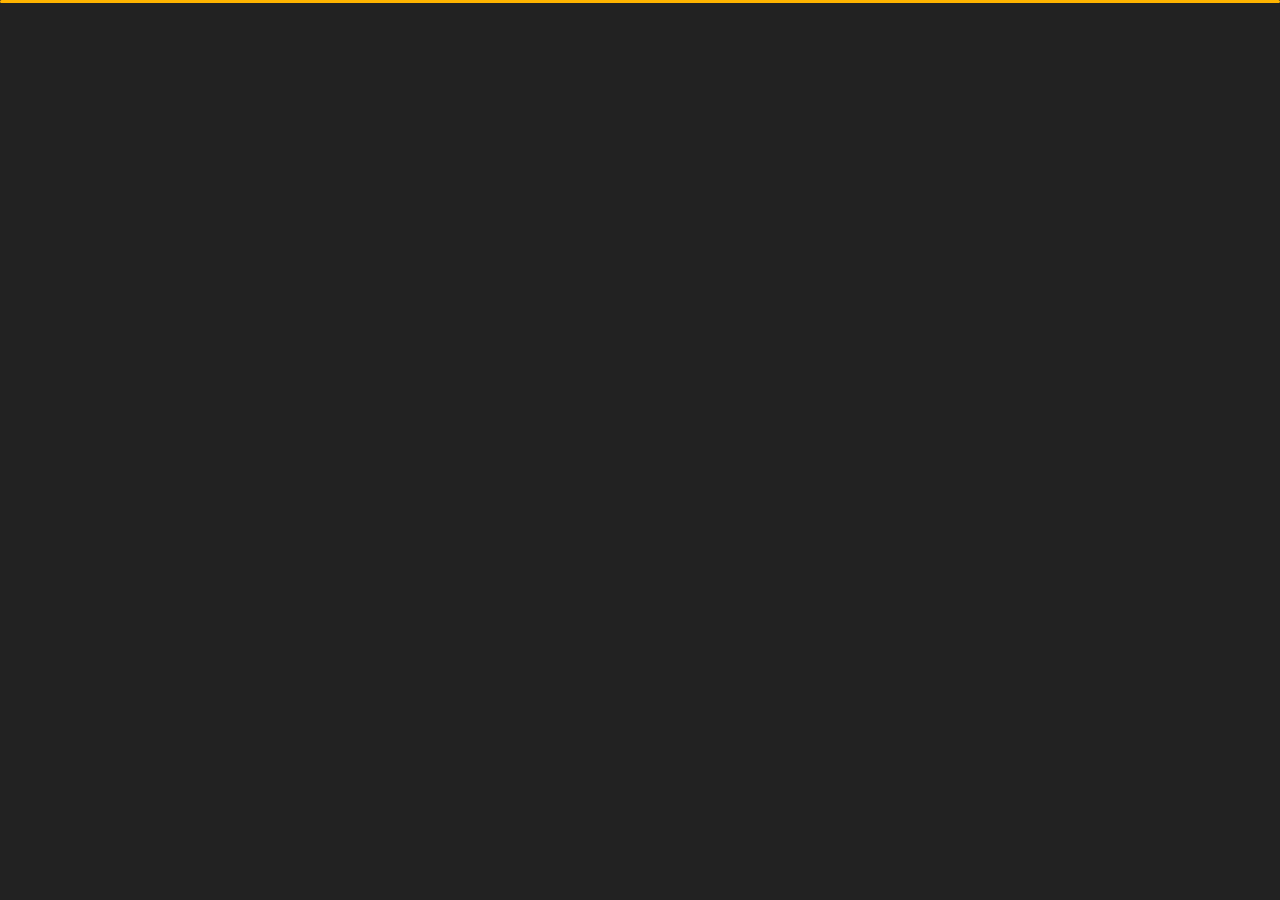
<file: contact.html>
<!DOCTYPE html>
<html lang="en">


<head>
    <meta charset="utf-8">
    <title>Contact - Personal Portfolio</title>
    <meta name="viewport" content="width=device-width, initial-scale=1">

    <!-- Template Google Fonts -->
    <link href="https://fonts.googleapis.com/css?family=Poppins:400,400i,500,500i,600,600i,700,700i,800,800i,900,900i" rel="stylesheet">
    <link href="https://fonts.googleapis.com/css?family=Open+Sans:300,400,400i,600,600i,700" rel="stylesheet">

    <!-- Template CSS Files -->
    <link href="css/bootstrap.min.css" rel="stylesheet">
    <link href="css/preloader.min.css" rel="stylesheet">
    <link href="css/circle.css" rel="stylesheet">
    <link href="css/font-awesome.min.css" rel="stylesheet">
    <link href="css/fm.revealator.jquery.min.css" rel="stylesheet">
    <link href="css/style.css" rel="stylesheet">

    <!-- CSS Skin File -->
    <link href="css/skins/yellow.css" rel="stylesheet">

    <!-- Live Style Switcher - demo only -->
    <link rel="alternate stylesheet" type="text/css" title="blue" href="css/skins/blue.css" />
    <link rel="alternate stylesheet" type="text/css" title="green" href="css/skins/green.css" />
    <link rel="alternate stylesheet" type="text/css" title="yellow" href="css/skins/yellow.css" />
    <link rel="alternate stylesheet" type="text/css" title="blueviolet" href="css/skins/blueviolet.css" />
    <link rel="alternate stylesheet" type="text/css" title="goldenrod" href="css/skins/goldenrod.css" />
    <link rel="alternate stylesheet" type="text/css" title="magenta" href="css/skins/magenta.css" />
    <link rel="alternate stylesheet" type="text/css" title="orange" href="css/skins/orange.css" />
    <link rel="alternate stylesheet" type="text/css" title="purple" href="css/skins/purple.css" />
    <link rel="alternate stylesheet" type="text/css" title="red" href="css/skins/red.css" />
    <link rel="alternate stylesheet" type="text/css" title="yellowgreen" href="css/skins/yellowgreen.css" />
    <link rel="stylesheet" type="text/css" href="css/styleswitcher.css" />

    <!-- Modernizr JS File -->
    <script src="js/modernizr.custom.js"></script>
</head>

<body class="contact">
<!-- Live Style Switcher Starts - demo only -->
<div id="switcher" class="">
    <div class="content-switcher">
        <h4>STYLE SWITCHER</h4>
        <ul>
            <li>
                <a href="#" onclick="setActiveStyleSheet('purple');" title="purple" class="color"><img src="img/styleswitcher/purple.png" alt="purple"/></a>
            </li>
            <li>
                <a href="#" onclick="setActiveStyleSheet('red');" title="red" class="color"><img src="img/styleswitcher/red.png" alt="red"/></a>
            </li>
            <li>
                <a href="#" onclick="setActiveStyleSheet('blueviolet');" title="blueviolet" class="color"><img src="img/styleswitcher/blueviolet.png" alt="blueviolet"/></a>
            </li>
            <li>
                <a href="#" onclick="setActiveStyleSheet('blue');" title="blue" class="color"><img src="img/styleswitcher/blue.png" alt="blue"/></a>
            </li>
            <li>
                <a href="#" onclick="setActiveStyleSheet('goldenrod');" title="goldenrod" class="color"><img src="img/styleswitcher/goldenrod.png" alt="goldenrod"/></a>
            </li>
            <li>
                <a href="#" onclick="setActiveStyleSheet('magenta');" title="magenta" class="color"><img src="img/styleswitcher/magenta.png" alt="magenta"/></a>
            </li>
            <li>
                <a href="#" onclick="setActiveStyleSheet('yellowgreen');" title="yellowgreen" class="color"><img src="img/styleswitcher/yellowgreen.png" alt="yellowgreen"/></a>
            </li>
            <li>
                <a href="#" onclick="setActiveStyleSheet('orange');" title="orange" class="color"><img src="img/styleswitcher/orange.png" alt="orange"/></a>
            </li>
            <li>
                <a href="#" onclick="setActiveStyleSheet('green');" title="green" class="color"><img src="img/styleswitcher/green.png" alt="green"/></a>
            </li>
            <li>
                <a href="#" onclick="setActiveStyleSheet('yellow');" title="yellow" class="color"><img src="img/styleswitcher/yellow.png" alt="yellow"/></a>
            </li>
        </ul>

        <div id="hideSwitcher">&times;</div>
    </div>
</div>
<div id="showSwitcher" class="styleSecondColor"><i class="fa fa-cog fa-spin"></i></div>
<!-- Live Style Switcher Ends - demo only -->
<!-- Header Starts -->
<header class="header" id="navbar-collapse-toggle">
    <!-- Fixed Navigation Starts -->
    <ul class="icon-menu d-none d-lg-block revealator-slideup revealator-once revealator-delay1">
        <li class="icon-box">
            <i class="fa fa-home"></i>
            <a href="index.html">
                <h2>Home</h2>
            </a>
        </li>
        <li class="icon-box">
            <i class="fa fa-user"></i>
            <a href="about.html">
                <h2>About</h2>
            </a>
        </li>
        <li class="icon-box">
            <i class="fa fa-briefcase"></i>
            <a href="portfolio.html">
                <h2>Portfolio</h2>
            </a>
        </li>
        <li class="icon-box active">
            <i class="fa fa-envelope-open"></i>
            <a href="contact.html">
                <h2>Contact</h2>
            </a>
        </li>
        
    </ul>
    <!-- Fixed Navigation Ends -->
    <!-- Mobile Menu Starts -->
    <nav role="navigation" class="d-block d-lg-none">
        <div id="menuToggle">
            <input type="checkbox" />
            <span></span>
            <span></span>
            <span></span>
            <ul class="list-unstyled" id="menu">
                <li><a href="index.html"><i class="fa fa-home"></i><span>Home</span></a></li>
                <li><a href="about.html"><i class="fa fa-user"></i><span>About</span></a></li>
                <li><a href="portfolio.html"><i class="fa fa-folder-open"></i><span>Portfolio</span></a></li>
                <li class="active"><a href="contact.html"><i class="fa fa-envelope-open"></i><span>Contact</span></a></li>
               
            </ul>
        </div>
    </nav>
    <!-- Mobile Menu Ends -->
</header>
<!-- Header Ends -->
<!-- Page Title Starts -->
<section class="title-section text-left text-sm-center revealator-slideup revealator-once revealator-delay1">
    <h1>get in <span>touch</span></h1>
    <span class="title-bg">contact</span>
</section>
<!-- Page Title Ends -->
<!-- Main Content Starts -->
<section class="main-content revealator-slideup revealator-once revealator-delay1">
    <div class="container">
        <div class="row">
            <!-- Left Side Starts -->
            <div class="col-12 col-lg-4">
                <h3 class="text-uppercase custom-title mb-0 ft-wt-600 pb-3">Don't be shy !</h3>
                <p class="open-sans-font mb-3">Feel free to get in touch with me. I am always open to discussing new projects, creative ideas or opportunities to be part of your visions.</p>
                <p class="open-sans-font custom-span-contact position-relative">
                    <i class="fa fa-envelope-open position-absolute"></i>
                    <span class="d-block">mail me</span>yashasdr007@gmail.com
                </p>
                <p class="open-sans-font custom-span-contact position-relative">
                    <i class="fa fa-phone-square position-absolute"></i>
                    <span class="d-block">call me</span>+919620372972
                </p>
                <ul class="social list-unstyled pt-1 mb-5">
                   
                    <li class="twitter"><a title="Instagram" href="https://www.instagram.com/yashasdr007/"><i class="fa fa-instagram"></i></a>
                    </li>
                    <li class="youtube"><a title="Github" href="https://github.com/Yashas-DR"><i class="fa fa-github"></i></a>
                    </li>
                    <li class="dribbble"><a title="Linkedin" href="https://www.linkedin.com/in/yashas-dr-800a41254"><i class="fa fa-linkedin"></i></a>
                    </li>
                </ul>
            </div>
            <!-- Left Side Ends -->
            <!-- Contact Form Starts -->
            <div class="col-12 col-lg-8">
                <form class="contactform" method="post" action="http://slimhamdi.net/tunis/dark/php/process-form.php">
                    <div class="contactform">
                        <div class="row">
                            <div class="col-12 col-md-4">
                                <input type="text" name="name" placeholder="YOUR NAME">
                            </div>
                            <div class="col-12 col-md-4">
                                <input type="email" name="email" placeholder="YOUR EMAIL">
                            </div>
                            <div class="col-12 col-md-4">
                                <input type="text" name="subject" placeholder="YOUR SUBJECT">
                            </div>
                            <div class="col-12">
                                <textarea name="message" placeholder="YOUR MESSAGE"></textarea>
                                <button type="submit" class="btn btn-contact">Send Message</button>
                            </div>
                            <div class="col-12 form-message">
                                <span class="output_message text-center font-weight-600 text-uppercase"></span>
                            </div>
                        </div>
                    </div>
                </form>
            </div>
            <!-- Contact Form Ends -->
        </div>
    </div>

</section>
<!-- Template JS Files -->
<script src="js/jquery-3.5.0.min.js"></script>
<script src="js/styleswitcher.js"></script>
<script src="js/preloader.min.js"></script>
<script src="js/fm.revealator.jquery.min.js"></script>
<script src="js/imagesloaded.pkgd.min.js"></script>
<script src="js/masonry.pkgd.min.js"></script>
<script src="js/classie.js"></script>
<script src="js/cbpGridGallery.js"></script>
<script src="js/jquery.hoverdir.js"></script>
<script src="js/popper.min.js"></script>
<script src="js/bootstrap.js"></script>
<script src="js/custom.js"></script>

</body>


</html>
</file>
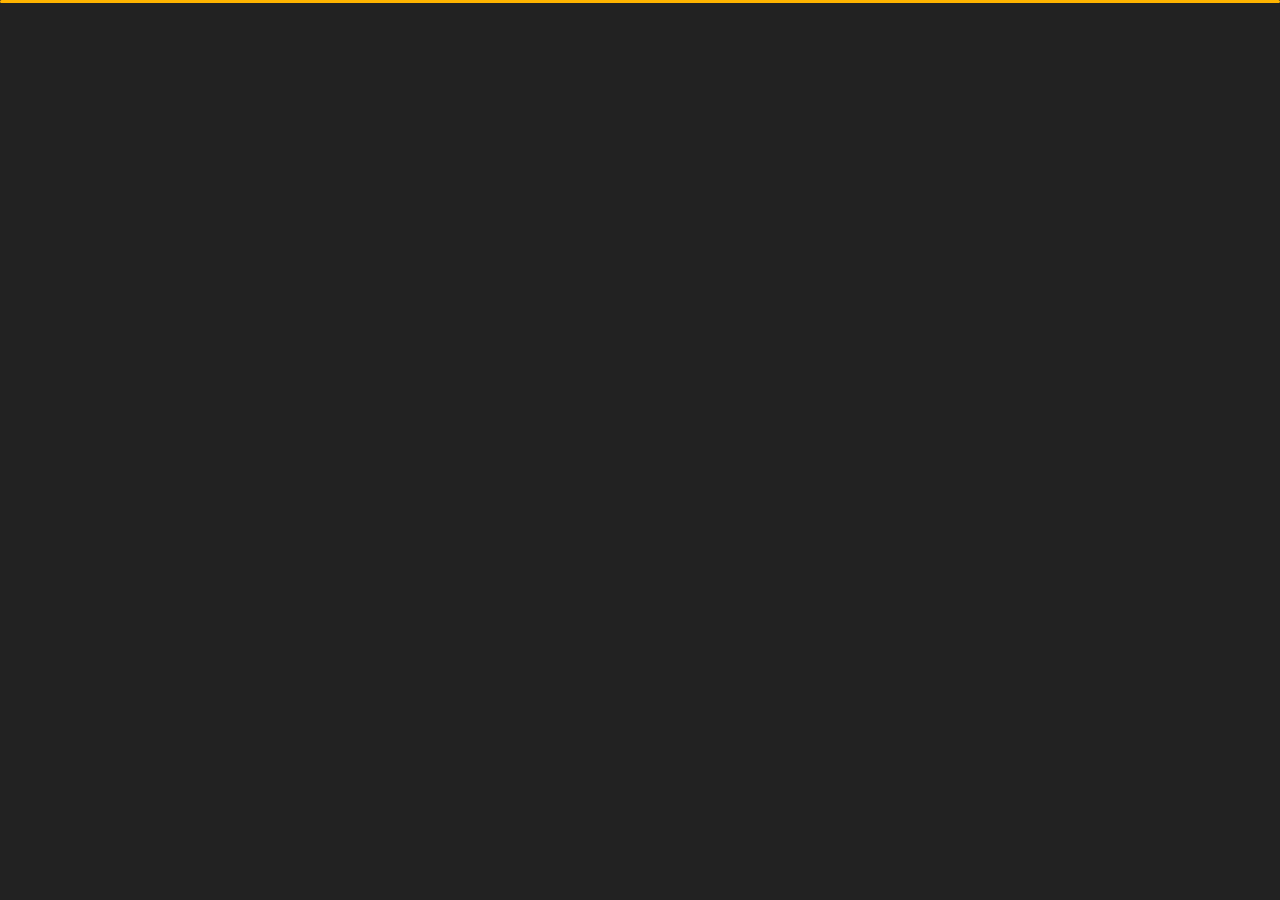
<file: portfolio.html>
<!DOCTYPE html>
<html lang="en">


<head>
    <meta charset="utf-8">
    <title>Portfolio -  Personal Portfolio</title>
    <meta name="viewport" content="width=device-width, initial-scale=1">

    <!-- Template Google Fonts -->
    <link href="https://fonts.googleapis.com/css?family=Poppins:400,400i,500,500i,600,600i,700,700i,800,800i,900,900i" rel="stylesheet">
    <link href="https://fonts.googleapis.com/css?family=Open+Sans:300,400,400i,600,600i,700" rel="stylesheet">

    <!-- Template CSS Files -->
    <link href="css/bootstrap.min.css" rel="stylesheet">
    <link href="css/preloader.min.css" rel="stylesheet">
    <link href="css/circle.css" rel="stylesheet">
    <link href="css/font-awesome.min.css" rel="stylesheet">
    <link href="css/fm.revealator.jquery.min.css" rel="stylesheet">
    <link href="css/style.css" rel="stylesheet">

    <!-- CSS Skin File -->
    <link href="css/skins/yellow.css" rel="stylesheet">

    <!-- Live Style Switcher - demo only -->
    <link rel="alternate stylesheet" type="text/css" title="blue" href="css/skins/blue.css" />
    <link rel="alternate stylesheet" type="text/css" title="green" href="css/skins/green.css" />
    <link rel="alternate stylesheet" type="text/css" title="yellow" href="css/skins/yellow.css" />
    <link rel="alternate stylesheet" type="text/css" title="blueviolet" href="css/skins/blueviolet.css" />
    <link rel="alternate stylesheet" type="text/css" title="goldenrod" href="css/skins/goldenrod.css" />
    <link rel="alternate stylesheet" type="text/css" title="magenta" href="css/skins/magenta.css" />
    <link rel="alternate stylesheet" type="text/css" title="orange" href="css/skins/orange.css" />
    <link rel="alternate stylesheet" type="text/css" title="purple" href="css/skins/purple.css" />
    <link rel="alternate stylesheet" type="text/css" title="red" href="css/skins/red.css" />
    <link rel="alternate stylesheet" type="text/css" title="yellowgreen" href="css/skins/yellowgreen.css" />
    <link rel="stylesheet" type="text/css" href="css/styleswitcher.css" />

    <!-- Modernizr JS File -->
    <script src="js/modernizr.custom.js"></script>
</head>

<body class="portfolio">
<!-- Live Style Switcher Starts - demo only -->
<div id="switcher" class="">
    <div class="content-switcher">
        <h4>STYLE SWITCHER</h4>
        <ul>
            <li>
                <a href="#" onclick="setActiveStyleSheet('purple');" title="purple" class="color"><img src="img/styleswitcher/purple.png" alt="purple"/></a>
            </li>
            <li>
                <a href="#" onclick="setActiveStyleSheet('red');" title="red" class="color"><img src="img/styleswitcher/red.png" alt="red"/></a>
            </li>
            <li>
                <a href="#" onclick="setActiveStyleSheet('blueviolet');" title="blueviolet" class="color"><img src="img/styleswitcher/blueviolet.png" alt="blueviolet"/></a>
            </li>
            <li>
                <a href="#" onclick="setActiveStyleSheet('blue');" title="blue" class="color"><img src="img/styleswitcher/blue.png" alt="blue"/></a>
            </li>
            <li>
                <a href="#" onclick="setActiveStyleSheet('goldenrod');" title="goldenrod" class="color"><img src="img/styleswitcher/goldenrod.png" alt="goldenrod"/></a>
            </li>
            <li>
                <a href="#" onclick="setActiveStyleSheet('magenta');" title="magenta" class="color"><img src="img/styleswitcher/magenta.png" alt="magenta"/></a>
            </li>
            <li>
                <a href="#" onclick="setActiveStyleSheet('yellowgreen');" title="yellowgreen" class="color"><img src="img/styleswitcher/yellowgreen.png" alt="yellowgreen"/></a>
            </li>
            <li>
                <a href="#" onclick="setActiveStyleSheet('orange');" title="orange" class="color"><img src="img/styleswitcher/orange.png" alt="orange"/></a>
            </li>
            <li>
                <a href="#" onclick="setActiveStyleSheet('green');" title="green" class="color"><img src="img/styleswitcher/green.png" alt="green"/></a>
            </li>
            <li>
                <a href="#" onclick="setActiveStyleSheet('yellow');" title="yellow" class="color"><img src="img/styleswitcher/yellow.png" alt="yellow"/></a>
            </li>
        </ul>

        <div id="hideSwitcher">&times;</div>
    </div>
</div>
<div id="showSwitcher" class="styleSecondColor"><i class="fa fa-cog fa-spin"></i></div>
<!-- Live Style Switcher Ends - demo only -->
<!-- Header Starts -->
<header class="header" id="navbar-collapse-toggle">
    <!-- Fixed Navigation Starts -->
    <ul class="icon-menu d-none d-lg-block revealator-slideup revealator-once revealator-delay1">
        <li class="icon-box">
            <i class="fa fa-home"></i>
            <a href="index.html">
                <h2>Home</h2>
            </a>
        </li>
        <li class="icon-box">
            <i class="fa fa-user"></i>
            <a href="about.html">
                <h2>About</h2>
            </a>
        </li>
        <li class="icon-box active">
            <i class="fa fa-briefcase"></i>
            <a href="portfolio.html">
                <h2>Portfolio</h2>
            </a>
        </li>
        <li class="icon-box">
            <i class="fa fa-envelope-open"></i>
            <a href="contact.html">
                <h2>Contact</h2>
            </a>
        </li>
        
    </ul>
    <!-- Fixed Navigation Ends -->
    <!-- Mobile Menu Starts -->
    <nav role="navigation" class="d-block d-lg-none">
        <div id="menuToggle">
            <input type="checkbox" />
            <span></span>
            <span></span>
            <span></span>
            <ul class="list-unstyled" id="menu">
                <li><a href="index.html"><i class="fa fa-home"></i><span>Home</span></a></li>
                <li><a href="about.html"><i class="fa fa-user"></i><span>About</span></a></li>
                <li class="active"><a href="portfolio.html"><i class="fa fa-folder-open"></i><span>Portfolio</span></a></li>
                <li><a href="contact.html"><i class="fa fa-envelope-open"></i><span>Contact</span></a></li>
                
            </ul>
        </div>
    </nav>
    <!-- Mobile Menu Ends -->
</header>
<!-- Header Ends -->
<!-- Page Title Starts -->
<section class="title-section text-left text-sm-center revealator-slideup revealator-once revealator-delay1">
    <h1>my <span>portfolio</span></h1>
    <span class="title-bg">works</span>
</section>
<!-- Page Title Ends -->
<!-- Main Content Starts -->
<section class="main-content text-center revealator-slideup revealator-once revealator-delay1">
    <div id="grid-gallery" class="container grid-gallery">
        <!-- Portfolio Grid Starts -->
        <section class="grid-wrap">
            <ul class="row grid">
                <!-- Portfolio Item Starts -->
                <li>
                    <figure>
                        <img src="img/projects/7.jpg" height="220" alt="Portolio Image" />
                        <div><span>Click for details</span></div>
                    </figure>
                </li>
                <!-- Portfolio Item Ends -->
                
                <!-- Portfolio Item Starts -->
                <li>
                    <figure>
                        <img src="img/projects/9.jpg" alt="Portolio Image" />
                        <div><span>Click for details</span></div>
                    </figure>
                </li>
                <!-- Portfolio Item Ends -->
                <!-- Portfolio Item Starts -->
                <li>
                    <figure>
                        <img src="img/projects/1.jpg" height="220" width="250" alt="Portolio Image" />
                        <div><span>Click for details</span></div>
                    </figure>
                </li>
                <!-- Portfolio Item Ends -->
                <!-- Portfolio Item Starts -->
                <li>
                    <figure>
                        <img src="img/projects/6.jpg" height="220" alt="Portolio Image" />
                        <div><span>Click for details</span></div>
                    </figure>
                </li>
                <!-- Portfolio Item Ends -->
                <!-- Portfolio Item Starts -->
                <li>
                    <figure>
                        <img src="img/projects/2.jpg" height="220" alt="Portolio Image" />
                        <div><span>Click for details</span></div>
                    </figure>
                </li>
                <!-- Portfolio Item Ends -->
                <!-- Portfolio Item Starts -->
                <li>
                    <figure>
                        <img src="img/projects/5.jpg" height="220" alt="Portolio Image" />
                        <div><span>Click for details</span></div>
                    </figure>
                </li>
                <!-- Portfolio Item Ends -->
            </ul>
        </section>
        <!-- Portfolio Grid Ends -->
        <!-- Portfolio Details Starts -->
        <section class="slideshow">
            <ul>
                <!-- Portfolio Item Detail Starts -->
                <li>
                    <figure>
                        <!-- Project Details Starts -->
                        <figcaption>
                            <h3>Project</h3>
                            <div class="row open-sans-font">
                                <div class="col-12 col-sm-6 mb-2">
                                    <i class="fa fa-file-text-o pr-2"></i><span class="project-label">Project </span>: <span class="ft-wt-600 uppercase">Webpage</span>
                                </div>
                                
                                <div class="col-12 col-sm-6 mb-2">
                                    <i class="fa fa-code pr-2"></i><span class="project-label">Langages </span>: <span class="ft-wt-600 uppercase">HTML, CSS, Javascript</span>
                                </div>
                                <div class="col-12 col-sm-6 mb-2">
                                    <i class="fa fa-external-link pr-2"></i><span class="project-label">Preview </span>: <span class="ft-wt-600 uppercase"><a href="#" target="_blank">‎https://Yashas-DR.github.io</a></span>
                                </div>
                            </div>
                        </figcaption>
                        <!-- Project Details Ends -->
                        <!-- Main Project Content Starts -->
                        <img src="img/projects/7.jpg" alt="Portolio Image" />
                        <!-- Main Project Content Ends -->
                    </figure>
                </li>
                <!-- Portfolio Item Detail Ends -->
                
                <!-- Portfolio Item Detail Starts -->
                <li>
                    <figure>
                        <!-- Project Details Starts -->
                        <figcaption>
                            <h3>Project</h3>
                            <div class="row open-sans-font">
                                <div class="col-6 mb-2">
                                    <i class="fa fa-file-text-o pr-2"></i><span class="project-label">Project </span>: <span class="ft-wt-600 uppercase">Webpage</span>
                                </div>
                                
                                <div class="col-6 mb-2">
                                    <i class="fa fa-code pr-2"></i><span class="project-label">Langages </span>: <span class="ft-wt-600 uppercase">HTML, CSS, Javascript</span>
                                </div>
                                <div class="col-6 mb-2">
                                    <i class="fa fa-external-link pr-2"></i><span class="project-label">Preview </span>: <span class="ft-wt-600 uppercase"><a href="#" target="_blank">‎https://Yashas-DR.github.io</a></span>
                                </div>
                            </div>
                        </figcaption>
                        <!-- Project Details Ends -->
                        <!-- Main Project Content Starts -->
                        <img src="img/projects/9.jpg" alt="Portolio Image" />
                        <!-- Main Project Content Ends -->
                    </figure>
                </li>
                <!-- Portfolio Item Detail Ends -->
                <!-- Portfolio Item Detail Starts -->
                <li>
                    <figure>
                        <!-- Project Details Starts -->
                        <figcaption>
                            <h3>Internship</h3>
                            <div class="row open-sans-font">
                                <div class="col-6 mb-2">
                                    <i class="fa fa-file-text-o pr-2"></i><span class="project-label">Project </span>: <span class="ft-wt-600 uppercase">DOCKERHUB</span>
                                </div>
                                
                                <div class="col-6 mb-2">
                                    <i class="fa fa-code pr-2"></i><span class="project-label">Session on  </span><span class="ft-wt-600 uppercase">Docker and Dockerhub basics</span>
                                </div>
                                
                            </div>
                        </figcaption>
                        <!-- Project Details Ends -->
                        <!-- Main Project Content Starts -->
                        <img src="img/projects/1.jpg" alt="Portolio Image" />
                        <!-- Main Project Content Ends -->
                    </figure>
                </li>
                <!-- Portfolio Item Detail Ends -->
                <!-- Portfolio Item Detail Starts -->
                <li>
                    <figure>
                        <!-- Project Details Starts -->
                        <figcaption>
                            <h3>Internship</h3>
                            <div class="row open-sans-font">
                                <div class="col-6 mb-2">
                                    <i class="fa fa-file-text-o pr-2"></i><span class="project-label">Project </span>: <span class="ft-wt-600 uppercase">GITHUB</span>
                                </div>
                                
                                <div class="col-6 mb-2">
                                    <i class="fa fa-code pr-2"></i><span class="project-label">Session on</span>: <span class="ft-wt-600 uppercase">Git and Github basics</span>
                                </div>
                                
                            </div>
                        </figcaption>
                        <!-- Project Details Ends -->
                        <!-- Main Project Content Starts -->
                        <img src="img/projects/6.jpg" alt="Portolio Image" />
                        <!-- Main Project Content Ends -->
                    </figure>
                </li>
                <!-- Portfolio Item Detail Ends -->
                <!-- Portfolio Item Detail Starts -->
                <li>
                    <figure>
                        <!-- Project Details Starts -->
                        <figcaption>
                            <h3>Internship</h3>
                            <div class="row open-sans-font">
                                <div class="col-6 mb-2">
                                    <i class="fa fa-file-text-o pr-2"></i><span class="project-label">Session on  </span>: <span class="ft-wt-600 uppercase">Campus Recruitment process</span>
                                </div>
                                
                                
                                
                            </div>
                        </figcaption>
                        <!-- Project Details Ends -->
                        <!-- Main Project Content Starts -->
                        <img src="img/projects/2.jpg" alt="Portolio Image" />
                        <!-- Main Project Content Ends -->
                    </figure>
                </li>
                <!-- Portfolio Item Detail Ends -->
                <!-- Portfolio Item Detail Starts -->
                <li>
                    <figure>
                        <!-- Project Details Starts -->
                        <figcaption>
                            <h3>Internship</h3>
                            <div class="row open-sans-font">
                                <div class="col-6 mb-2">
                                    <i class="fa fa-file-text-o pr-2"></i><span class="project-label">Innovation day funtion</span> <span class="ft-wt-600 uppercase"></span>
                                </div>
                                <div class="col-6 mb-2">
                                    <i class="fa fa-user-o pr-2"></i><span class="project-label">Guest </span>: <span class="ft-wt-600 uppercase">Vindiya mam</span>
                                </div>
                                
                                
                            </div>
                        </figcaption>
                        <!-- Project Details Ends -->
                        <!-- Main Project Content Starts -->
                        <img src="img/projects/5.jpg" alt="Portolio Image" />
                        <!-- Main Project Content Ends -->
                    </figure>
                </li>
                <!-- Portfolio Item Detail Ends -->
            </ul>
            <!-- Portfolio Navigation Starts -->
            <nav>
                <span class="icon nav-prev"><img src="img/projects/navigation/left-arrow.png" alt="previous"></span>
                <span class="icon nav-next"><img src="img/projects/navigation/right-arrow.png" alt="next"></span>
                <span class="nav-close"><img src="img/projects/navigation/close-button.png" alt="close"> </span>
            </nav>
            <!-- Portfolio Navigation Ends -->
        </section>
    </div>
</section>
<!-- Main Content Ends -->

<!-- Template JS Files -->
<script src="js/jquery-3.5.0.min.js"></script>
<script src="js/styleswitcher.js"></script>
<script src="js/preloader.min.js"></script>
<script src="js/fm.revealator.jquery.min.js"></script>
<script src="js/imagesloaded.pkgd.min.js"></script>
<script src="js/masonry.pkgd.min.js"></script>
<script src="js/classie.js"></script>
<script src="js/cbpGridGallery.js"></script>
<script src="js/jquery.hoverdir.js"></script>
<script src="js/popper.min.js"></script>
<script src="js/bootstrap.js"></script>
<script src="js/custom.js"></script>

</body>

</html>
</file>
<file: css/circle.css>
.rect-auto,
.c100.p51 .slice,
.c100.p52 .slice,
.c100.p53 .slice,
.c100.p54 .slice,
.c100.p55 .slice,
.c100.p56 .slice,
.c100.p57 .slice,
.c100.p58 .slice,
.c100.p59 .slice,
.c100.p60 .slice,
.c100.p61 .slice,
.c100.p62 .slice,
.c100.p63 .slice,
.c100.p64 .slice,
.c100.p65 .slice,
.c100.p66 .slice,
.c100.p67 .slice,
.c100.p68 .slice,
.c100.p69 .slice,
.c100.p70 .slice,
.c100.p71 .slice,
.c100.p72 .slice,
.c100.p73 .slice,
.c100.p74 .slice,
.c100.p75 .slice,
.c100.p76 .slice,
.c100.p77 .slice,
.c100.p78 .slice,
.c100.p79 .slice,
.c100.p80 .slice,
.c100.p81 .slice,
.c100.p82 .slice,
.c100.p83 .slice,
.c100.p84 .slice,
.c100.p85 .slice,
.c100.p86 .slice,
.c100.p87 .slice,
.c100.p88 .slice,
.c100.p89 .slice,
.c100.p90 .slice,
.c100.p91 .slice,
.c100.p92 .slice,
.c100.p93 .slice,
.c100.p94 .slice,
.c100.p95 .slice,
.c100.p96 .slice,
.c100.p97 .slice,
.c100.p98 .slice,
.c100.p99 .slice,
.c100.p100 .slice {
  clip: rect(auto, auto, auto, auto);
}
.pie,
.c100 .bar,
.c100.p51 .fill,
.c100.p52 .fill,
.c100.p53 .fill,
.c100.p54 .fill,
.c100.p55 .fill,
.c100.p56 .fill,
.c100.p57 .fill,
.c100.p58 .fill,
.c100.p59 .fill,
.c100.p60 .fill,
.c100.p61 .fill,
.c100.p62 .fill,
.c100.p63 .fill,
.c100.p64 .fill,
.c100.p65 .fill,
.c100.p66 .fill,
.c100.p67 .fill,
.c100.p68 .fill,
.c100.p69 .fill,
.c100.p70 .fill,
.c100.p71 .fill,
.c100.p72 .fill,
.c100.p73 .fill,
.c100.p74 .fill,
.c100.p75 .fill,
.c100.p76 .fill,
.c100.p77 .fill,
.c100.p78 .fill,
.c100.p79 .fill,
.c100.p80 .fill,
.c100.p81 .fill,
.c100.p82 .fill,
.c100.p83 .fill,
.c100.p84 .fill,
.c100.p85 .fill,
.c100.p86 .fill,
.c100.p87 .fill,
.c100.p88 .fill,
.c100.p89 .fill,
.c100.p90 .fill,
.c100.p91 .fill,
.c100.p92 .fill,
.c100.p93 .fill,
.c100.p94 .fill,
.c100.p95 .fill,
.c100.p96 .fill,
.c100.p97 .fill,
.c100.p98 .fill,
.c100.p99 .fill,
.c100.p100 .fill {
  position: absolute;
  border: 0.08em solid #307bbb;
  width: 0.84em;
  height: 0.84em;
  clip: rect(0em, 0.5em, 1em, 0em);
  border-radius: 50%;
  -webkit-transform: rotate(0deg);
  -moz-transform: rotate(0deg);
  -ms-transform: rotate(0deg);
  -o-transform: rotate(0deg);
  transform: rotate(0deg);
}
.pie-fill,
.c100.p51 .bar:after,
.c100.p51 .fill,
.c100.p52 .bar:after,
.c100.p52 .fill,
.c100.p53 .bar:after,
.c100.p53 .fill,
.c100.p54 .bar:after,
.c100.p54 .fill,
.c100.p55 .bar:after,
.c100.p55 .fill,
.c100.p56 .bar:after,
.c100.p56 .fill,
.c100.p57 .bar:after,
.c100.p57 .fill,
.c100.p58 .bar:after,
.c100.p58 .fill,
.c100.p59 .bar:after,
.c100.p59 .fill,
.c100.p60 .bar:after,
.c100.p60 .fill,
.c100.p61 .bar:after,
.c100.p61 .fill,
.c100.p62 .bar:after,
.c100.p62 .fill,
.c100.p63 .bar:after,
.c100.p63 .fill,
.c100.p64 .bar:after,
.c100.p64 .fill,
.c100.p65 .bar:after,
.c100.p65 .fill,
.c100.p66 .bar:after,
.c100.p66 .fill,
.c100.p67 .bar:after,
.c100.p67 .fill,
.c100.p68 .bar:after,
.c100.p68 .fill,
.c100.p69 .bar:after,
.c100.p69 .fill,
.c100.p70 .bar:after,
.c100.p70 .fill,
.c100.p71 .bar:after,
.c100.p71 .fill,
.c100.p72 .bar:after,
.c100.p72 .fill,
.c100.p73 .bar:after,
.c100.p73 .fill,
.c100.p74 .bar:after,
.c100.p74 .fill,
.c100.p75 .bar:after,
.c100.p75 .fill,
.c100.p76 .bar:after,
.c100.p76 .fill,
.c100.p77 .bar:after,
.c100.p77 .fill,
.c100.p78 .bar:after,
.c100.p78 .fill,
.c100.p79 .bar:after,
.c100.p79 .fill,
.c100.p80 .bar:after,
.c100.p80 .fill,
.c100.p81 .bar:after,
.c100.p81 .fill,
.c100.p82 .bar:after,
.c100.p82 .fill,
.c100.p83 .bar:after,
.c100.p83 .fill,
.c100.p84 .bar:after,
.c100.p84 .fill,
.c100.p85 .bar:after,
.c100.p85 .fill,
.c100.p86 .bar:after,
.c100.p86 .fill,
.c100.p87 .bar:after,
.c100.p87 .fill,
.c100.p88 .bar:after,
.c100.p88 .fill,
.c100.p89 .bar:after,
.c100.p89 .fill,
.c100.p90 .bar:after,
.c100.p90 .fill,
.c100.p91 .bar:after,
.c100.p91 .fill,
.c100.p92 .bar:after,
.c100.p92 .fill,
.c100.p93 .bar:after,
.c100.p93 .fill,
.c100.p94 .bar:after,
.c100.p94 .fill,
.c100.p95 .bar:after,
.c100.p95 .fill,
.c100.p96 .bar:after,
.c100.p96 .fill,
.c100.p97 .bar:after,
.c100.p97 .fill,
.c100.p98 .bar:after,
.c100.p98 .fill,
.c100.p99 .bar:after,
.c100.p99 .fill,
.c100.p100 .bar:after,
.c100.p100 .fill {
  -webkit-transform: rotate(180deg);
  -moz-transform: rotate(180deg);
  -ms-transform: rotate(180deg);
  -o-transform: rotate(180deg);
  transform: rotate(180deg);
}
.c100 {
  position: relative;
  font-size: 120px;
  width: 1em;
  height: 1em;
  border-radius: 50%;
  float: left;
  margin: 0 0.1em 0.1em 0;
  background-color: #cccccc;
}
.c100 *,
.c100 *:before,
.c100 *:after {
  -webkit-box-sizing: content-box;
  -moz-box-sizing: content-box;
  box-sizing: content-box;
}
.c100.center {
  float: none;
  margin: 0 auto;
}
.c100.big {
  font-size: 240px;
}
.c100.small {
  font-size: 80px;
}
.c100 > span {
  position: absolute;
  width: 100%;
  z-index: 1;
  left: 0;
  top: 0;
  width: 5em;
  line-height: 5em;
  font-size: 0.2em;
  color: #cccccc;
  display: block;
  text-align: center;
  white-space: nowrap;
  -webkit-transition-property: all;
  -moz-transition-property: all;
  -o-transition-property: all;
  transition-property: all;
  -webkit-transition-duration: 0.2s;
  -moz-transition-duration: 0.2s;
  -o-transition-duration: 0.2s;
  transition-duration: 0.2s;
  -webkit-transition-timing-function: ease-out;
  -moz-transition-timing-function: ease-out;
  -o-transition-timing-function: ease-out;
  transition-timing-function: ease-out;
}
.c100:after {
  position: absolute;
  top: 0.08em;
  left: 0.08em;
  display: block;
  content: " ";
  border-radius: 50%;
  background-color: #f5f5f5;
  width: 0.84em;
  height: 0.84em;
  -webkit-transition-property: all;
  -moz-transition-property: all;
  -o-transition-property: all;
  transition-property: all;
  -webkit-transition-duration: 0.2s;
  -moz-transition-duration: 0.2s;
  -o-transition-duration: 0.2s;
  transition-duration: 0.2s;
  -webkit-transition-timing-function: ease-in;
  -moz-transition-timing-function: ease-in;
  -o-transition-timing-function: ease-in;
  transition-timing-function: ease-in;
}
.c100 .slice {
  position: absolute;
  width: 1em;
  height: 1em;
  clip: rect(0em, 1em, 1em, 0.5em);
}
.c100.p1 .bar {
  -webkit-transform: rotate(3.6deg);
  -moz-transform: rotate(3.6deg);
  -ms-transform: rotate(3.6deg);
  -o-transform: rotate(3.6deg);
  transform: rotate(3.6deg);
}
.c100.p2 .bar {
  -webkit-transform: rotate(7.2deg);
  -moz-transform: rotate(7.2deg);
  -ms-transform: rotate(7.2deg);
  -o-transform: rotate(7.2deg);
  transform: rotate(7.2deg);
}
.c100.p3 .bar {
  -webkit-transform: rotate(10.8deg);
  -moz-transform: rotate(10.8deg);
  -ms-transform: rotate(10.8deg);
  -o-transform: rotate(10.8deg);
  transform: rotate(10.8deg);
}
.c100.p4 .bar {
  -webkit-transform: rotate(14.4deg);
  -moz-transform: rotate(14.4deg);
  -ms-transform: rotate(14.4deg);
  -o-transform: rotate(14.4deg);
  transform: rotate(14.4deg);
}
.c100.p5 .bar {
  -webkit-transform: rotate(18deg);
  -moz-transform: rotate(18deg);
  -ms-transform: rotate(18deg);
  -o-transform: rotate(18deg);
  transform: rotate(18deg);
}
.c100.p6 .bar {
  -webkit-transform: rotate(21.6deg);
  -moz-transform: rotate(21.6deg);
  -ms-transform: rotate(21.6deg);
  -o-transform: rotate(21.6deg);
  transform: rotate(21.6deg);
}
.c100.p7 .bar {
  -webkit-transform: rotate(25.2deg);
  -moz-transform: rotate(25.2deg);
  -ms-transform: rotate(25.2deg);
  -o-transform: rotate(25.2deg);
  transform: rotate(25.2deg);
}
.c100.p8 .bar {
  -webkit-transform: rotate(28.8deg);
  -moz-transform: rotate(28.8deg);
  -ms-transform: rotate(28.8deg);
  -o-transform: rotate(28.8deg);
  transform: rotate(28.8deg);
}
.c100.p9 .bar {
  -webkit-transform: rotate(32.4deg);
  -moz-transform: rotate(32.4deg);
  -ms-transform: rotate(32.4deg);
  -o-transform: rotate(32.4deg);
  transform: rotate(32.4deg);
}
.c100.p10 .bar {
  -webkit-transform: rotate(36deg);
  -moz-transform: rotate(36deg);
  -ms-transform: rotate(36deg);
  -o-transform: rotate(36deg);
  transform: rotate(36deg);
}
.c100.p11 .bar {
  -webkit-transform: rotate(39.6deg);
  -moz-transform: rotate(39.6deg);
  -ms-transform: rotate(39.6deg);
  -o-transform: rotate(39.6deg);
  transform: rotate(39.6deg);
}
.c100.p12 .bar {
  -webkit-transform: rotate(43.2deg);
  -moz-transform: rotate(43.2deg);
  -ms-transform: rotate(43.2deg);
  -o-transform: rotate(43.2deg);
  transform: rotate(43.2deg);
}
.c100.p13 .bar {
  -webkit-transform: rotate(46.800000000000004deg);
  -moz-transform: rotate(46.800000000000004deg);
  -ms-transform: rotate(46.800000000000004deg);
  -o-transform: rotate(46.800000000000004deg);
  transform: rotate(46.800000000000004deg);
}
.c100.p14 .bar {
  -webkit-transform: rotate(50.4deg);
  -moz-transform: rotate(50.4deg);
  -ms-transform: rotate(50.4deg);
  -o-transform: rotate(50.4deg);
  transform: rotate(50.4deg);
}
.c100.p15 .bar {
  -webkit-transform: rotate(54deg);
  -moz-transform: rotate(54deg);
  -ms-transform: rotate(54deg);
  -o-transform: rotate(54deg);
  transform: rotate(54deg);
}
.c100.p16 .bar {
  -webkit-transform: rotate(57.6deg);
  -moz-transform: rotate(57.6deg);
  -ms-transform: rotate(57.6deg);
  -o-transform: rotate(57.6deg);
  transform: rotate(57.6deg);
}
.c100.p17 .bar {
  -webkit-transform: rotate(61.2deg);
  -moz-transform: rotate(61.2deg);
  -ms-transform: rotate(61.2deg);
  -o-transform: rotate(61.2deg);
  transform: rotate(61.2deg);
}
.c100.p18 .bar {
  -webkit-transform: rotate(64.8deg);
  -moz-transform: rotate(64.8deg);
  -ms-transform: rotate(64.8deg);
  -o-transform: rotate(64.8deg);
  transform: rotate(64.8deg);
}
.c100.p19 .bar {
  -webkit-transform: rotate(68.4deg);
  -moz-transform: rotate(68.4deg);
  -ms-transform: rotate(68.4deg);
  -o-transform: rotate(68.4deg);
  transform: rotate(68.4deg);
}
.c100.p20 .bar {
  -webkit-transform: rotate(72deg);
  -moz-transform: rotate(72deg);
  -ms-transform: rotate(72deg);
  -o-transform: rotate(72deg);
  transform: rotate(72deg);
}
.c100.p21 .bar {
  -webkit-transform: rotate(75.60000000000001deg);
  -moz-transform: rotate(75.60000000000001deg);
  -ms-transform: rotate(75.60000000000001deg);
  -o-transform: rotate(75.60000000000001deg);
  transform: rotate(75.60000000000001deg);
}
.c100.p22 .bar {
  -webkit-transform: rotate(79.2deg);
  -moz-transform: rotate(79.2deg);
  -ms-transform: rotate(79.2deg);
  -o-transform: rotate(79.2deg);
  transform: rotate(79.2deg);
}
.c100.p23 .bar {
  -webkit-transform: rotate(82.8deg);
  -moz-transform: rotate(82.8deg);
  -ms-transform: rotate(82.8deg);
  -o-transform: rotate(82.8deg);
  transform: rotate(82.8deg);
}
.c100.p24 .bar {
  -webkit-transform: rotate(86.4deg);
  -moz-transform: rotate(86.4deg);
  -ms-transform: rotate(86.4deg);
  -o-transform: rotate(86.4deg);
  transform: rotate(86.4deg);
}
.c100.p25 .bar {
  -webkit-transform: rotate(90deg);
  -moz-transform: rotate(90deg);
  -ms-transform: rotate(90deg);
  -o-transform: rotate(90deg);
  transform: rotate(90deg);
}
.c100.p26 .bar {
  -webkit-transform: rotate(93.60000000000001deg);
  -moz-transform: rotate(93.60000000000001deg);
  -ms-transform: rotate(93.60000000000001deg);
  -o-transform: rotate(93.60000000000001deg);
  transform: rotate(93.60000000000001deg);
}
.c100.p27 .bar {
  -webkit-transform: rotate(97.2deg);
  -moz-transform: rotate(97.2deg);
  -ms-transform: rotate(97.2deg);
  -o-transform: rotate(97.2deg);
  transform: rotate(97.2deg);
}
.c100.p28 .bar {
  -webkit-transform: rotate(100.8deg);
  -moz-transform: rotate(100.8deg);
  -ms-transform: rotate(100.8deg);
  -o-transform: rotate(100.8deg);
  transform: rotate(100.8deg);
}
.c100.p29 .bar {
  -webkit-transform: rotate(104.4deg);
  -moz-transform: rotate(104.4deg);
  -ms-transform: rotate(104.4deg);
  -o-transform: rotate(104.4deg);
  transform: rotate(104.4deg);
}
.c100.p30 .bar {
  -webkit-transform: rotate(108deg);
  -moz-transform: rotate(108deg);
  -ms-transform: rotate(108deg);
  -o-transform: rotate(108deg);
  transform: rotate(108deg);
}
.c100.p31 .bar {
  -webkit-transform: rotate(111.60000000000001deg);
  -moz-transform: rotate(111.60000000000001deg);
  -ms-transform: rotate(111.60000000000001deg);
  -o-transform: rotate(111.60000000000001deg);
  transform: rotate(111.60000000000001deg);
}
.c100.p32 .bar {
  -webkit-transform: rotate(115.2deg);
  -moz-transform: rotate(115.2deg);
  -ms-transform: rotate(115.2deg);
  -o-transform: rotate(115.2deg);
  transform: rotate(115.2deg);
}
.c100.p33 .bar {
  -webkit-transform: rotate(118.8deg);
  -moz-transform: rotate(118.8deg);
  -ms-transform: rotate(118.8deg);
  -o-transform: rotate(118.8deg);
  transform: rotate(118.8deg);
}
.c100.p34 .bar {
  -webkit-transform: rotate(122.4deg);
  -moz-transform: rotate(122.4deg);
  -ms-transform: rotate(122.4deg);
  -o-transform: rotate(122.4deg);
  transform: rotate(122.4deg);
}
.c100.p35 .bar {
  -webkit-transform: rotate(126deg);
  -moz-transform: rotate(126deg);
  -ms-transform: rotate(126deg);
  -o-transform: rotate(126deg);
  transform: rotate(126deg);
}
.c100.p36 .bar {
  -webkit-transform: rotate(129.6deg);
  -moz-transform: rotate(129.6deg);
  -ms-transform: rotate(129.6deg);
  -o-transform: rotate(129.6deg);
  transform: rotate(129.6deg);
}
.c100.p37 .bar {
  -webkit-transform: rotate(133.20000000000002deg);
  -moz-transform: rotate(133.20000000000002deg);
  -ms-transform: rotate(133.20000000000002deg);
  -o-transform: rotate(133.20000000000002deg);
  transform: rotate(133.20000000000002deg);
}
.c100.p38 .bar {
  -webkit-transform: rotate(136.8deg);
  -moz-transform: rotate(136.8deg);
  -ms-transform: rotate(136.8deg);
  -o-transform: rotate(136.8deg);
  transform: rotate(136.8deg);
}
.c100.p39 .bar {
  -webkit-transform: rotate(140.4deg);
  -moz-transform: rotate(140.4deg);
  -ms-transform: rotate(140.4deg);
  -o-transform: rotate(140.4deg);
  transform: rotate(140.4deg);
}
.c100.p40 .bar {
  -webkit-transform: rotate(144deg);
  -moz-transform: rotate(144deg);
  -ms-transform: rotate(144deg);
  -o-transform: rotate(144deg);
  transform: rotate(144deg);
}
.c100.p41 .bar {
  -webkit-transform: rotate(147.6deg);
  -moz-transform: rotate(147.6deg);
  -ms-transform: rotate(147.6deg);
  -o-transform: rotate(147.6deg);
  transform: rotate(147.6deg);
}
.c100.p42 .bar {
  -webkit-transform: rotate(151.20000000000002deg);
  -moz-transform: rotate(151.20000000000002deg);
  -ms-transform: rotate(151.20000000000002deg);
  -o-transform: rotate(151.20000000000002deg);
  transform: rotate(151.20000000000002deg);
}
.c100.p43 .bar {
  -webkit-transform: rotate(154.8deg);
  -moz-transform: rotate(154.8deg);
  -ms-transform: rotate(154.8deg);
  -o-transform: rotate(154.8deg);
  transform: rotate(154.8deg);
}
.c100.p44 .bar {
  -webkit-transform: rotate(158.4deg);
  -moz-transform: rotate(158.4deg);
  -ms-transform: rotate(158.4deg);
  -o-transform: rotate(158.4deg);
  transform: rotate(158.4deg);
}
.c100.p45 .bar {
  -webkit-transform: rotate(162deg);
  -moz-transform: rotate(162deg);
  -ms-transform: rotate(162deg);
  -o-transform: rotate(162deg);
  transform: rotate(162deg);
}
.c100.p46 .bar {
  -webkit-transform: rotate(165.6deg);
  -moz-transform: rotate(165.6deg);
  -ms-transform: rotate(165.6deg);
  -o-transform: rotate(165.6deg);
  transform: rotate(165.6deg);
}
.c100.p47 .bar {
  -webkit-transform: rotate(169.20000000000002deg);
  -moz-transform: rotate(169.20000000000002deg);
  -ms-transform: rotate(169.20000000000002deg);
  -o-transform: rotate(169.20000000000002deg);
  transform: rotate(169.20000000000002deg);
}
.c100.p48 .bar {
  -webkit-transform: rotate(172.8deg);
  -moz-transform: rotate(172.8deg);
  -ms-transform: rotate(172.8deg);
  -o-transform: rotate(172.8deg);
  transform: rotate(172.8deg);
}
.c100.p49 .bar {
  -webkit-transform: rotate(176.4deg);
  -moz-transform: rotate(176.4deg);
  -ms-transform: rotate(176.4deg);
  -o-transform: rotate(176.4deg);
  transform: rotate(176.4deg);
}
.c100.p50 .bar {
  -webkit-transform: rotate(180deg);
  -moz-transform: rotate(180deg);
  -ms-transform: rotate(180deg);
  -o-transform: rotate(180deg);
  transform: rotate(180deg);
}
.c100.p51 .bar {
  -webkit-transform: rotate(183.6deg);
  -moz-transform: rotate(183.6deg);
  -ms-transform: rotate(183.6deg);
  -o-transform: rotate(183.6deg);
  transform: rotate(183.6deg);
}
.c100.p52 .bar {
  -webkit-transform: rotate(187.20000000000002deg);
  -moz-transform: rotate(187.20000000000002deg);
  -ms-transform: rotate(187.20000000000002deg);
  -o-transform: rotate(187.20000000000002deg);
  transform: rotate(187.20000000000002deg);
}
.c100.p53 .bar {
  -webkit-transform: rotate(190.8deg);
  -moz-transform: rotate(190.8deg);
  -ms-transform: rotate(190.8deg);
  -o-transform: rotate(190.8deg);
  transform: rotate(190.8deg);
}
.c100.p54 .bar {
  -webkit-transform: rotate(194.4deg);
  -moz-transform: rotate(194.4deg);
  -ms-transform: rotate(194.4deg);
  -o-transform: rotate(194.4deg);
  transform: rotate(194.4deg);
}
.c100.p55 .bar {
  -webkit-transform: rotate(198deg);
  -moz-transform: rotate(198deg);
  -ms-transform: rotate(198deg);
  -o-transform: rotate(198deg);
  transform: rotate(198deg);
}
.c100.p56 .bar {
  -webkit-transform: rotate(201.6deg);
  -moz-transform: rotate(201.6deg);
  -ms-transform: rotate(201.6deg);
  -o-transform: rotate(201.6deg);
  transform: rotate(201.6deg);
}
.c100.p57 .bar {
  -webkit-transform: rotate(205.20000000000002deg);
  -moz-transform: rotate(205.20000000000002deg);
  -ms-transform: rotate(205.20000000000002deg);
  -o-transform: rotate(205.20000000000002deg);
  transform: rotate(205.20000000000002deg);
}
.c100.p58 .bar {
  -webkit-transform: rotate(208.8deg);
  -moz-transform: rotate(208.8deg);
  -ms-transform: rotate(208.8deg);
  -o-transform: rotate(208.8deg);
  transform: rotate(208.8deg);
}
.c100.p59 .bar {
  -webkit-transform: rotate(212.4deg);
  -moz-transform: rotate(212.4deg);
  -ms-transform: rotate(212.4deg);
  -o-transform: rotate(212.4deg);
  transform: rotate(212.4deg);
}
.c100.p60 .bar {
  -webkit-transform: rotate(216deg);
  -moz-transform: rotate(216deg);
  -ms-transform: rotate(216deg);
  -o-transform: rotate(216deg);
  transform: rotate(216deg);
}
.c100.p61 .bar {
  -webkit-transform: rotate(219.6deg);
  -moz-transform: rotate(219.6deg);
  -ms-transform: rotate(219.6deg);
  -o-transform: rotate(219.6deg);
  transform: rotate(219.6deg);
}
.c100.p62 .bar {
  -webkit-transform: rotate(223.20000000000002deg);
  -moz-transform: rotate(223.20000000000002deg);
  -ms-transform: rotate(223.20000000000002deg);
  -o-transform: rotate(223.20000000000002deg);
  transform: rotate(223.20000000000002deg);
}
.c100.p63 .bar {
  -webkit-transform: rotate(226.8deg);
  -moz-transform: rotate(226.8deg);
  -ms-transform: rotate(226.8deg);
  -o-transform: rotate(226.8deg);
  transform: rotate(226.8deg);
}
.c100.p64 .bar {
  -webkit-transform: rotate(230.4deg);
  -moz-transform: rotate(230.4deg);
  -ms-transform: rotate(230.4deg);
  -o-transform: rotate(230.4deg);
  transform: rotate(230.4deg);
}
.c100.p65 .bar {
  -webkit-transform: rotate(234deg);
  -moz-transform: rotate(234deg);
  -ms-transform: rotate(234deg);
  -o-transform: rotate(234deg);
  transform: rotate(234deg);
}
.c100.p66 .bar {
  -webkit-transform: rotate(237.6deg);
  -moz-transform: rotate(237.6deg);
  -ms-transform: rotate(237.6deg);
  -o-transform: rotate(237.6deg);
  transform: rotate(237.6deg);
}
.c100.p67 .bar {
  -webkit-transform: rotate(241.20000000000002deg);
  -moz-transform: rotate(241.20000000000002deg);
  -ms-transform: rotate(241.20000000000002deg);
  -o-transform: rotate(241.20000000000002deg);
  transform: rotate(241.20000000000002deg);
}
.c100.p68 .bar {
  -webkit-transform: rotate(244.8deg);
  -moz-transform: rotate(244.8deg);
  -ms-transform: rotate(244.8deg);
  -o-transform: rotate(244.8deg);
  transform: rotate(244.8deg);
}
.c100.p69 .bar {
  -webkit-transform: rotate(248.4deg);
  -moz-transform: rotate(248.4deg);
  -ms-transform: rotate(248.4deg);
  -o-transform: rotate(248.4deg);
  transform: rotate(248.4deg);
}
.c100.p70 .bar {
  -webkit-transform: rotate(252deg);
  -moz-transform: rotate(252deg);
  -ms-transform: rotate(252deg);
  -o-transform: rotate(252deg);
  transform: rotate(252deg);
}
.c100.p71 .bar {
  -webkit-transform: rotate(255.6deg);
  -moz-transform: rotate(255.6deg);
  -ms-transform: rotate(255.6deg);
  -o-transform: rotate(255.6deg);
  transform: rotate(255.6deg);
}
.c100.p72 .bar {
  -webkit-transform: rotate(259.2deg);
  -moz-transform: rotate(259.2deg);
  -ms-transform: rotate(259.2deg);
  -o-transform: rotate(259.2deg);
  transform: rotate(259.2deg);
}
.c100.p73 .bar {
  -webkit-transform: rotate(262.8deg);
  -moz-transform: rotate(262.8deg);
  -ms-transform: rotate(262.8deg);
  -o-transform: rotate(262.8deg);
  transform: rotate(262.8deg);
}
.c100.p74 .bar {
  -webkit-transform: rotate(266.40000000000003deg);
  -moz-transform: rotate(266.40000000000003deg);
  -ms-transform: rotate(266.40000000000003deg);
  -o-transform: rotate(266.40000000000003deg);
  transform: rotate(266.40000000000003deg);
}
.c100.p75 .bar {
  -webkit-transform: rotate(270deg);
  -moz-transform: rotate(270deg);
  -ms-transform: rotate(270deg);
  -o-transform: rotate(270deg);
  transform: rotate(270deg);
}
.c100.p76 .bar {
  -webkit-transform: rotate(273.6deg);
  -moz-transform: rotate(273.6deg);
  -ms-transform: rotate(273.6deg);
  -o-transform: rotate(273.6deg);
  transform: rotate(273.6deg);
}
.c100.p77 .bar {
  -webkit-transform: rotate(277.2deg);
  -moz-transform: rotate(277.2deg);
  -ms-transform: rotate(277.2deg);
  -o-transform: rotate(277.2deg);
  transform: rotate(277.2deg);
}
.c100.p78 .bar {
  -webkit-transform: rotate(280.8deg);
  -moz-transform: rotate(280.8deg);
  -ms-transform: rotate(280.8deg);
  -o-transform: rotate(280.8deg);
  transform: rotate(280.8deg);
}
.c100.p79 .bar {
  -webkit-transform: rotate(284.40000000000003deg);
  -moz-transform: rotate(284.40000000000003deg);
  -ms-transform: rotate(284.40000000000003deg);
  -o-transform: rotate(284.40000000000003deg);
  transform: rotate(284.40000000000003deg);
}
.c100.p80 .bar {
  -webkit-transform: rotate(288deg);
  -moz-transform: rotate(288deg);
  -ms-transform: rotate(288deg);
  -o-transform: rotate(288deg);
  transform: rotate(288deg);
}
.c100.p81 .bar {
  -webkit-transform: rotate(291.6deg);
  -moz-transform: rotate(291.6deg);
  -ms-transform: rotate(291.6deg);
  -o-transform: rotate(291.6deg);
  transform: rotate(291.6deg);
}
.c100.p82 .bar {
  -webkit-transform: rotate(295.2deg);
  -moz-transform: rotate(295.2deg);
  -ms-transform: rotate(295.2deg);
  -o-transform: rotate(295.2deg);
  transform: rotate(295.2deg);
}
.c100.p83 .bar {
  -webkit-transform: rotate(298.8deg);
  -moz-transform: rotate(298.8deg);
  -ms-transform: rotate(298.8deg);
  -o-transform: rotate(298.8deg);
  transform: rotate(298.8deg);
}
.c100.p84 .bar {
  -webkit-transform: rotate(302.40000000000003deg);
  -moz-transform: rotate(302.40000000000003deg);
  -ms-transform: rotate(302.40000000000003deg);
  -o-transform: rotate(302.40000000000003deg);
  transform: rotate(302.40000000000003deg);
}
.c100.p85 .bar {
  -webkit-transform: rotate(306deg);
  -moz-transform: rotate(306deg);
  -ms-transform: rotate(306deg);
  -o-transform: rotate(306deg);
  transform: rotate(306deg);
}
.c100.p86 .bar {
  -webkit-transform: rotate(309.6deg);
  -moz-transform: rotate(309.6deg);
  -ms-transform: rotate(309.6deg);
  -o-transform: rotate(309.6deg);
  transform: rotate(309.6deg);
}
.c100.p87 .bar {
  -webkit-transform: rotate(313.2deg);
  -moz-transform: rotate(313.2deg);
  -ms-transform: rotate(313.2deg);
  -o-transform: rotate(313.2deg);
  transform: rotate(313.2deg);
}
.c100.p88 .bar {
  -webkit-transform: rotate(316.8deg);
  -moz-transform: rotate(316.8deg);
  -ms-transform: rotate(316.8deg);
  -o-transform: rotate(316.8deg);
  transform: rotate(316.8deg);
}
.c100.p89 .bar {
  -webkit-transform: rotate(320.40000000000003deg);
  -moz-transform: rotate(320.40000000000003deg);
  -ms-transform: rotate(320.40000000000003deg);
  -o-transform: rotate(320.40000000000003deg);
  transform: rotate(320.40000000000003deg);
}
.c100.p90 .bar {
  -webkit-transform: rotate(324deg);
  -moz-transform: rotate(324deg);
  -ms-transform: rotate(324deg);
  -o-transform: rotate(324deg);
  transform: rotate(324deg);
}
.c100.p91 .bar {
  -webkit-transform: rotate(327.6deg);
  -moz-transform: rotate(327.6deg);
  -ms-transform: rotate(327.6deg);
  -o-transform: rotate(327.6deg);
  transform: rotate(327.6deg);
}
.c100.p92 .bar {
  -webkit-transform: rotate(331.2deg);
  -moz-transform: rotate(331.2deg);
  -ms-transform: rotate(331.2deg);
  -o-transform: rotate(331.2deg);
  transform: rotate(331.2deg);
}
.c100.p93 .bar {
  -webkit-transform: rotate(334.8deg);
  -moz-transform: rotate(334.8deg);
  -ms-transform: rotate(334.8deg);
  -o-transform: rotate(334.8deg);
  transform: rotate(334.8deg);
}
.c100.p94 .bar {
  -webkit-transform: rotate(338.40000000000003deg);
  -moz-transform: rotate(338.40000000000003deg);
  -ms-transform: rotate(338.40000000000003deg);
  -o-transform: rotate(338.40000000000003deg);
  transform: rotate(338.40000000000003deg);
}
.c100.p95 .bar {
  -webkit-transform: rotate(342deg);
  -moz-transform: rotate(342deg);
  -ms-transform: rotate(342deg);
  -o-transform: rotate(342deg);
  transform: rotate(342deg);
}
.c100.p96 .bar {
  -webkit-transform: rotate(345.6deg);
  -moz-transform: rotate(345.6deg);
  -ms-transform: rotate(345.6deg);
  -o-transform: rotate(345.6deg);
  transform: rotate(345.6deg);
}
.c100.p97 .bar {
  -webkit-transform: rotate(349.2deg);
  -moz-transform: rotate(349.2deg);
  -ms-transform: rotate(349.2deg);
  -o-transform: rotate(349.2deg);
  transform: rotate(349.2deg);
}
.c100.p98 .bar {
  -webkit-transform: rotate(352.8deg);
  -moz-transform: rotate(352.8deg);
  -ms-transform: rotate(352.8deg);
  -o-transform: rotate(352.8deg);
  transform: rotate(352.8deg);
}
.c100.p99 .bar {
  -webkit-transform: rotate(356.40000000000003deg);
  -moz-transform: rotate(356.40000000000003deg);
  -ms-transform: rotate(356.40000000000003deg);
  -o-transform: rotate(356.40000000000003deg);
  transform: rotate(356.40000000000003deg);
}
.c100.p100 .bar {
  -webkit-transform: rotate(360deg);
  -moz-transform: rotate(360deg);
  -ms-transform: rotate(360deg);
  -o-transform: rotate(360deg);
  transform: rotate(360deg);
}
.c100:hover {
  cursor: default;
}

.c100.dark {
  background-color: #777777;
}
.c100.dark .bar,
.c100.dark .fill {
  border-color: #c6ff00 !important;
}
.c100.dark > span {
  color: #777777;
}
.c100.dark:after {
  background-color: #666666;
}
.c100.dark:hover > span {
  color: #c6ff00;
}
.c100.green .bar,
.c100.green .fill {
  border-color: #4db53c !important;
}
.c100.green:hover > span {
  color: #4db53c;
}
.c100.green.dark .bar,
.c100.green.dark .fill {
  border-color: #5fd400 !important;
}
.c100.green.dark:hover > span {
  color: #5fd400;
}
.c100.orange .bar,
.c100.orange .fill {
  border-color: #dd9d22 !important;
}
.c100.orange:hover > span {
  color: #dd9d22;
}
.c100.orange.dark .bar,
.c100.orange.dark .fill {
  border-color: #e08833 !important;
}
.c100.orange.dark:hover > span {
  color: #e08833;
}
</file>
<file: css/style.css>
/*
Template Name: Tunis - Personal Portfolio
Author: celtano
Author URI: http://themeforest.net/user/celtano
Description: Tunis - Personal Portfolio
Version: 1.0
*/

/*------------------------------------------------------------------
[Table of contents]
	+ General
	    - Miscellaneous
		- Light Body
		- Buttons
		- Page Title
	+ Header
		- Desktop Navigation
		- Mobile Navigation
	+ Pages
		- Homepage
		+ About
		    - Personal Info List
			- Box Stats
			- Resume
			- Skills
		+ Portfolio
		    - Grid
		    + Slideshow
                - Embedded Videos
                - Carousel
                - Navigation
        + Contact
            - Left Side
            - Contact Form
		+ Blog
            - Latest Posts
            - Pagination
	- Responsive Design Styles
-------------------------------------------------------------------*/

/* [ GENERAL ] */
/*================================================== */

/*** Miscellaneous ***/

html {
  overflow-x: hidden;
  height: 100%;
}

body {
  font-family: 'Poppins', sans-serif;
  font-size: 15px;
  color: #fff;
  font-weight: 500;
  line-height: 1.6;
  position: relative;
  background-size: cover;
  background-position: center;
  height: 100%;
  width: 100%;
  background-color: #111;
}

.poppins-font {
  font-family: 'Poppins', sans-serif;
}

.open-sans-font {
  font-family: 'Open Sans', sans-serif;
}

hr.separator {
  border-top: 1px solid #252525;
  margin: 70px auto 55px;
  max-width: 40%;
}

.ft-wt-600 {
  font-weight: 600;
}

.mb-30 {
  margin-bottom: 30px;
}

.no-transform {
  transform: none !important;
}

.custom-title {
  padding-bottom: 22px;
  font-size: 26px;
}

/*** Light Body ***/

body.light {
  color: #666;
  background-color: #fff;
}

body.home.light .home-details h1 span {
  color: #666;
}

body.home.light .home-details h6 {
  color: #777;
}

body.home.light .bg {
  background-image: url(../img/light.jpg);
  background-size: cover;
  background-repeat: no-repeat;
  background-position: top;
  box-shadow: 0 0 7px rgba(0,0,0,.3);
}

body.light .preloader .black_wall {
  background-color: #eee;
}

body.light .preloader {
  background-color: #fff;
}

body.light .title-section h1 {
  color: #666;
}

body.light .title-bg {
  color: rgba(30, 37, 48, 0.07);
}

body.light.about .box-stats {
  border: 1px solid #ddd;
}

body.light.about .c100,
body.light.about .resume-box .time {
  background-color: #eee;
}

body.light.about .resume-box .time,
body.light.about .resume-box p {
  color: #666;
}

body.light.about .resume-box .place:before {
  background-color: #666;
}

body.light.about  .resume-box li:after {
  border-left: 1px solid #ddd;
}

body.light.about .c100 > span {
  color: #666;
}

body.light.about .c100:after {
  background-color: #fff;
}

body.light.portfolio .slideshow figure {
  background-color: #fff;
}

body.light.portfolio .slideshow ul > li:after {
  background: rgba(255,255,255,0.77);
}

body.light.portfolio .slideshow {
  background: rgba(0,0,0,0.7);
}

body.light.contact .contactform input[type=text],
body.light.contact .contactform input[type=email],
body.light.contact .contactform textarea {
  background-color: #fff;
  border: 1px solid #ddd;
  color: #666;
}

body.light.contact  ul.social li a {
  color: #666;
  background: #eee;
}

body.light.contact  ul.social li a:hover {
  color: #fff;
}

body.light.blog .post-content {
  background-color: #f2f2f2;
}

body.light.blog .post-content .entry-header h3 a {
  color: #666;
}

body.light.blog .page-link {
  color: #666;
  background-color: #eee;
  border: 1px solid #eee;
}

body.light.blog-post .meta {
  color: #888;
}

body.light.blog .page-item.active .page-link {
  color: #fff;
}

body.light hr.separator {
  border-top: 1px solid #ddd;
}

@media (min-width: 992px) {
  body.light .header ul.icon-menu li.icon-box {
    background-color: #eee;
  }

  body.light .header ul.icon-menu li.icon-box i {
    color: #666;
  }

  body.light .header ul.icon-menu li.icon-box.active,
  body.light .header ul.icon-menu li.icon-box:hover,
  body.light .header ul.icon-menu li.icon-box.active i,
  body.light .header ul.icon-menu li.icon-box:hover i {
    color: #fff;
  }
}

@media (max-width: 991px) {

  body.light .main-img-mobile {
    border: 4px solid #eee;
  }

  body.light #menuToggle {
    border: 1px solid #ddd;
  }

  body.light #menuToggle,
  body.light #menu {
    background: #eee;
  }

  body.light #menuToggle > span,
  body.light #menuToggle input:checked ~ span {
    background: #666;
  }

  body.light #menu li a {
    color: #666;
  }

  body.light #menu li:after {
    background: #ddd;
  }

  body.light.portfolio .slideshow nav {
    background: #eee;
    border-bottom: 1px solid #ddd;
  }

  body.light.portfolio .slideshow nav span img {
    display: none;
  }

  body.light.portfolio .slideshow nav span.nav-next {
    background-image: url("../img/projects/navigation/right-arrow.png");
    background-size: cover;
  }

  body.light.portfolio .slideshow nav span.nav-prev {
    background-image: url("../img/projects/navigation/left-arrow.png");
    background-size: cover;
  }

  body.light.portfolio .slideshow nav span.nav-close {
    background-image: url("../img/projects/navigation/close-button.png");
    background-size: cover;
  }

  body.light.portfolio .slideshow nav span.nav-next,
  body.light.portfolio .slideshow nav span.nav-prev {
    top: 51px;
  }

  body.light.portfolio .slideshow {
    background: #fff;
  }
}

@media (max-width: 576px) {
  body.light .title-section {
    background: #eee;
    border-bottom: 1px solid #ddd;
  }

  body.light #menuToggle {
    border: 0;
  }

  body.light.portfolio .slideshow nav span.nav-next,
  body.light.portfolio .slideshow nav span.nav-prev {
    top: 31px;
  }
}
/*** Buttons ***/
.btn {
  box-shadow: none !important;
  border-radius: 26px;
  font-weight: 500;
  height: 46px;
  line-height: 46px;
  font-size: 15px;
  text-transform: uppercase;
  color: #fff;
  padding: 0 40px;
  outline: none !important;
  overflow: hidden;
  display: inline-block;
  position: relative;
  font-family: 'Poppins', sans-serif;
  letter-spacing: .5px;
  border: 0;
}

.btn,
.btn:hover,
.btn:focus {
  color: #fff;
  text-decoration: none;
}

/*** Page Title ***/

.title-section {
  margin: 0 auto;
  width: 100%;
  position: relative;
  padding: 80px 0;
}

.title-section h1 {
  font-size: 56px;
  font-weight: 900;
  color: #fff;
  text-transform: uppercase;
  margin: 0;
}

.title-bg {
  font-size: 110px;
  left: 0;
  letter-spacing: 10px;
  line-height: 0.7;
  position: absolute;
  right: 0;
  top: 50%;
  text-transform: uppercase;
  font-weight: 800;
  -webkit-transform: translateY(-50%);
  -moz-transform: translateY(-50%);
  -ms-transform: translateY(-50%);
  -o-transform: translateY(-50%);
  transform: translateY(-50%);
  color: rgba(255, 255, 255, 0.07);
}

/* [ HEADER ] */
/*================================================== */

/*** Desktop Navigation ***/

@media (min-width: 992px) {

  /*** Navigation ***/

  .header {
    position: fixed;
    right: 30px;
    bottom: 0;
    z-index: 3;
    display: flex;
    align-items: center;
    height: calc(100vh - 200px);
    top: 100px;
    opacity: 1;
    transition: opacity 0.3s;
    -webkit-transition: opacity 0.3s;
  }

  .header.hide-header {
    z-index: 0 !important;
    opacity: 0;
  }

  .header ul.icon-menu {
    margin: 0;
    padding: 0;
  }

  .header ul.icon-menu li.icon-box {
    width: 50px;
    height: 50px;
    list-style: none;
    position: relative;
    display: flex;
    align-items: center;
    transition: .3s;
    margin: 20px 0;
    border-radius: 50%;
    background: #2b2a2a;
  }

  .header ul.icon-menu li.icon-box i {
    color: #ddd;
    font-size: 19px;
    transition: .3s;
  }

  .header ul.icon-menu li.icon-box.active,
  .header ul.icon-menu li.icon-box:hover,
  .header ul.icon-menu li.icon-box.active i,
  .header ul.icon-menu li.icon-box:hover i {
    color: #fff;
  }

  .header .icon-box h2 {
    font-size: 15px;
    font-weight: 500;
  }

  .header .icon-box a {
    display: block;
    padding: 0;
    width: 50px;
    height: 50px;
  }

  .header .icon-box i.fa {
    position: absolute;
    pointer-events: none;
  }

  .header .icon-menu i {
    left: 0;
    right: 0;
    margin: 0 auto;
    display: block;
    text-align: center;
    font-size: 35px;
    top: 15px;
  }

  .header .icon-box h2 {
    z-index: -1;
    position: absolute;
    top: 0;
    right: 0;
    opacity: 0;
    color: #fff;
    line-height: 50px;
    font-weight: 500;
    transition: all .3s;
    border-radius: 30px;
    text-transform: uppercase;
    padding: 0 25px 0 30px;
    height: 50px;
  }

  .header .icon-box a:hover h2 {
    opacity: 1;
    right: 27px;
    margin: 0;
    text-align: center;
    border-radius: 30px 0 0 30px;
  }
}

/* [ Pages ] */
/*================================================== */

/*** Homepage ***/

.home .color-block {
  position: fixed;
  height: 200%;
  width: 100%;
  transform: rotate(-15deg);
  left: -83%;
  top: -50%;
}

.home .bg {
  background-image: url(../img/yash3.jpg);
  background-size: cover;
  background-repeat: no-repeat;
  background-position: top;
  height: calc(100vh - 200px);
  z-index: 111;
  border-radius: 15px;
  left: 100px;
  top: 100px;
  box-shadow: 0 0 7px rgba(0,0,0,.9);
}

.home .container-home {
  display: flex;
  align-items: center;
  min-height: 100%;
}

.home .home-details > div {
  max-width: 550px;
  margin: 0 auto;
}

.home .home-details h1 {
  font-size: 45px;
  line-height: 45px;
  font-weight: 700;
  margin: 18px 0 10px;
}

.home .home-details h1 span {
  color: #fff;
  font-weight: 600;
}

.home .home-details h6 {
  color: #eee;
  font-size: 22px;
  font-weight: 400;
  display: block;
}

.home .home-details p {
  margin: 10px 0 23px;
  font-size: 16px;
  line-height: 32px;
}


/*** About ***/

.about .main-content {
  padding-bottom: 20px;
}

/* Personal Info List */

.about .about-list li:not(:last-child) {
  padding-bottom: 20px;
}

.about .about-list .title {
  opacity: .8;
  text-transform: capitalize;
}

.about .about-list .value {
  font-weight: 600;
}

/* Box Stats */
.skills-charts {
  margin-right: 20%;
}

.about .box-stats {
  padding: 20px 30px 25px 40px;
  border-radius: 5px;
  border: 1px solid #252525;
}

.about .box-stats.with-margin {
  margin-bottom: 30px;
}

.about .box-stats h3 {
  position: relative;
  display: inline-block;
  margin: 0;
  font-size: 50px;
  font-weight: 700;
}

.about .box-stats h3:after {
  content: '+';
  position: absolute;
  right: -24px;
  font-size: 33px;
  font-weight: 300;
  top: 2px;
}

.about .box-stats p {
  padding-left: 45px;
}

.about .box-stats p:before {
  content: "";
  position: absolute;
  left: 0;
  top: 13px;
  width: 30px;
  height: 1px;
  background: #777;
}

/* Resume */

.about .resume-box ul {
  margin: 0;
  padding: 0;
  list-style: none;
}

.about .resume-box li {
  position: relative;
  padding: 0 20px 0 60px;
  margin: 0 0 50px;
}

.about .resume-box li:after {
  content: "";
  position: absolute;
  top: 0;
  left: 20px;
  bottom: 0;
  border-left: 1px solid #333;
}

.about .resume-box .icon {
  width: 40px;
  height: 40px;
  position: absolute;
  left: 0;
  right: 0;
  line-height: 40px;
  text-align: center;
  z-index: 1;
  border-radius: 50%;
  color: #fff;
  background-color: #252525;
}

.about .resume-box .time {
  color: #fff;
  font-size: 12px;
  padding: 1px 10px;
  display: inline-block;
  margin-bottom: 12px;
  border-radius: 20px;
  font-weight: 600;
  background-color: #252525;
  opacity: .8;
}

.about .resume-box h5 {
  font-size: 18px;
  margin: 7px 0 10px;
}

.about .resume-box p {
  margin: 0;
  color: #eee;
  font-size: 14px;
}

.about .resume-box .place {
  opacity: .8;
  font-weight: 600;
  font-size: 15px;
  position: relative;
  padding-left: 26px;
}

.about .resume-box .place:before {
  position: absolute;
  content: '';
  width: 10px;
  height: 2px;
  background-color: #fff;
  left: 7px;
  top: 9px;
  opacity: .8;
}

/* Skills */

.about .c100 {
  float: none !important;
  margin: 0 auto;
  background-color: #252525;
}

.about .c100 > span {
  color: #fff;
}

.about .c100:after {
  background-color: #111;
}

/*** Portfolio ***/
.portfolio .main-content {
  padding-bottom: 60px;
  margin-top: -15px;
}

/* Grid */

.portfolio .grid-gallery ul {
  list-style: none;
  margin: 0;
  padding: 0;
}

.portfolio .grid-gallery figure {
  margin: 0;
}

.portfolio .grid-gallery figure img {
  display: block;
  width: 100%;
  border-radius: 5px;
  transition: .3s;
}

.portfolio .grid-wrap {
  margin: 0 auto;
}

.portfolio .grid {
  margin: 0 auto;
}

.portfolio .grid li {
  width: 33.333333%;
  float: left;
  cursor: pointer;
  padding: 15px;
}

.portfolio .grid figure {
  -webkit-transition: 0.3s;
  transition: 0.3s;
  border-radius: 5px;
  padding: 0;
  position: relative;
  overflow: hidden;
}

.portfolio .grid figure img {
  display: block;
  position: relative;
}

.portfolio .grid li a {
  overflow: hidden;
}

.portfolio .grid li figure div {
  position: absolute;
  width: 100%;
  height: 100%;
  display: -webkit-box;
  display: -webkit-flex;
  display: -ms-flexbox;
  display: flex;
  -webkit-box-align: center;
  -webkit-align-items: center;
  -ms-flex-align: center;
  align-items: center;
  text-align: center;
  justify-content: center;
}

.portfolio .grid li figure div span {
  margin: 0;
  text-transform: uppercase;
  color: #fff;
  font-size: 18px;
}

/* Slideshow */

.portfolio .slideshow {
  position: fixed;
  background: rgba(0,0,0,0.85);
  width: 100%;
  height: 100%;
  top: 0;
  left: 0;
  z-index: 1111;
  opacity: 0;
  visibility: hidden;
  overflow: hidden;
  -webkit-perspective: 1000px;
  perspective: 1000px;
  -webkit-transition: opacity 0.5s, visibility 0s 0.5s;
  transition: opacity 0.5s, visibility 0s 0.5s;
  text-align: left;
}

.portfolio .slideshow-open .slideshow {
  opacity: 1;
  visibility: visible;
  -webkit-transition: opacity 0.5s;
  transition: opacity 0.5s;
}

.portfolio .slideshow ul {
  width: 100%;
  height: 100%;
  -webkit-transform-style: preserve-3d;
  transform-style: preserve-3d;
  -webkit-transform: translate3d(0,0,150px);
  transform: translate3d(0,0,150px);
  -webkit-transition: -webkit-transform 0.5s;
  transition: transform 0.5s;
}

.portfolio .slideshow ul.animatable > li {
  -webkit-transition: -webkit-transform 0.5s;
  transition: transform 0.5s;
}

.portfolio .slideshow-open .slideshow ul {
  -webkit-transform: translate3d(0,0,0);
  transform: translate3d(0,0,0);
}

.portfolio .slideshow ul > li {
  width: 660px;
  position: absolute;
  top: 50%;
  left: 50%;
  margin: -280px 0 0 -330px;
  visibility: hidden;
}

.portfolio .slideshow ul > li.show {
  visibility: visible;
}

.portfolio .slideshow ul > li:after {
  content: '';
  position: absolute;
  width: 100%;
  height: 100%;
  top: 0;
  left: 0;
  background: rgba(0,0,0,0.7);
  -webkit-transition: opacity 0.3s;
  transition: opacity 0.3s;
  z-index: 111;
  border-radius: 10px;
}

.portfolio .slideshow ul > li.current:after {
  visibility: hidden;
  opacity: 0;
  -webkit-transition: opacity 0.3s, visibility 0s 0.3s;
  transition: opacity 0.3s, visibility 0s 0.3s;
}

.portfolio .slideshow figure {
  width: 100%;
  height: 100%;
  background: #252525;
  padding: 30px;
  overflow: auto;
  border-radius: 10px;
}

.portfolio .slideshow a {
  text-decoration: underline;
}

.portfolio .slideshow figcaption {
  margin-bottom: 15px;
}

.portfolio .slideshow figcaption h3 {
  text-transform: uppercase;
  padding: 10px 0 20px;
  font-weight: 700;
  text-align: center;
  font-size: 33px;
}

/* Embedded Videos */

.portfolio .slideshow .videocontainer,
.portfolio .slideshow .responsive-video {
  max-width: 100%;
  border-radius: 4px;
  display: block;
  object-fit: cover;
}

.portfolio .slideshow .videocontainer {
  position: relative;
  padding-bottom: 56.20%;
  padding-top: 0;
  height: 0;
  max-width: 100%;
  overflow: hidden;
  width: 100%;
  display: block;
  margin: 0;
  border-radius: 4px;
}

.portfolio .slideshow .videocontainer iframe,
.portfolio .slideshow .videocontainer object,
.portfolio .slideshow .videocontainer embed {
  position: absolute;
  top: 0;
  left: 0;
  width: 100%;
  height: 100%;
  border: 0;
}

/* Carousel */

.portfolio .slideshow .carousel-indicators {
  bottom: 0;
  background: rgba(0,0,0,.4);
  padding: 10px 0;
  margin: 0;
}

.portfolio .slideshow .carousel-indicators li {
  width: 10px;
  height: 10px;
  border-radius: 50%;
  margin: 0 7px;
  background-color: #fff;
  opacity: 1;
}

/* Navigation */

.portfolio .slideshow nav span {
  position: fixed;
  z-index: 1000;
  text-align: center;
  cursor: pointer;
  padding: 200px 30px;
  color: #fff;
}

.portfolio .slideshow nav span.nav-prev,
.portfolio .slideshow nav span.nav-next {
  top: 50%;
  -webkit-transform: translateY(-50%);
  transform: translateY(-50%);
  font-size: 41px;
  line-height: 58px;
}

.portfolio .slideshow nav span.nav-prev {
  left: 0;
}

.portfolio .slideshow nav span.nav-next {
  right: 0;
}

.portfolio .slideshow nav span.nav-close {
  top: 30px;
  right: 30px;
  padding: 0;
}

/*** Contact ***/
.contact .main-content {
  padding-bottom: 85px;
}
/* Left Side */

.contact .custom-span-contact {
  font-weight: 600;
  padding-left: 50px;
  line-height: 21px;
  padding-top: 5px;
}

.contact .custom-span-contact i {
  left: 0;
  top: 10px;
  font-size: 33px;
}

.contact .custom-span-contact i.fa-phone-square {
  font-size: 39px;
  top: 7px;
}

.contact .custom-span-contact span {
  text-transform: uppercase;
  opacity: .8;
  font-weight: 400;
}

.contact ul.social {
  margin-left: -5px;
}

.contact ul.social li {
  display: inline-block;
}

.contact ul.social li a {
  display: inline-block;
  height: 40px;
  width: 40px;
  line-height: 42px;
  text-align: center;
  color: #fff;
  transition: .3s;
  font-size: 17px;
  margin: 0 6px;
  background: #2b2a2a;
  border-radius: 50%;
}
/* Form */
.contact .contactform input[type=text],
.contact .contactform input[type=email] {
  border: 1px solid #111;
  width: 100%;
  background: #252525;
  color: #fff;
  padding: 11px 26px;
  margin-bottom: 30px;
  border-radius: 30px;
  outline: none !important;
  transition: .3s;
}

.contact .contactform textarea {
  border: 1px solid #111;
  background: #252525;
  color: #fff;
  width: 100%;
  padding: 12px 26px;
  margin-bottom: 20px;
  height: 160px;
  overflow: hidden;
  border-radius: 30px;
  outline: none !important;
  transition: .3s;
}

.contact .contactform .form-message {
  margin: 24px 0;
}

.contact .contactform .output_message {
  display: block;
  color: #fff;
  height: 46px;
  line-height: 46px;
  border-radius: 30px;
}

.contact .contactform .output_message.success {
  background: #28a745;
}

.contact .contactform .output_message.success:before {
  font-family: FontAwesome;
  content: "\f14a";
  padding-right: 10px;
}

.contact .contactform .output_message.error {
  background: #dc3545;
}

.contact .contactform .output_message.error:before {
  font-family: FontAwesome;
  content: "\f071";
  padding-right: 10px;
}

/*** Blog ***/

.blog .main-content {
  padding-bottom: 85px;
}

/* Latest Posts */

.blog .post-container {
  display: block;
}

.blog .post-content {
  background-color: #252525;
  padding: 20px 25px 25px 25px;
  border-radius: 0 0 5px 5px;
}

.blog .post-content .entry-header h3 {
  line-height: 26px;
  cursor: pointer;
}

.blog .post-content .entry-header h3 a {
  text-decoration: none;
  transition: .5s;
}

.blog .post-thumb {
  border-radius: 5px 5px 0 0;
  cursor: pointer;
}

.blog .post-thumb a {
  border-radius: 5px 5px 0 0;
}

.blog .post-container:hover img {
  transform: scale(1.2);
}

.blog .post-thumb a img {
  border-radius: 5px 5px 0 0;
  transition: .3s;
}

.blog .post-content .entry-content p {
  margin: 15px 0 5px;
}

.blog .post-content .entry-header h3 a {
  color: #fff;
  font-size: 20px;
  font-weight: 600;
}

/* pagination */

.blog .pagination {
  margin-bottom: 30px;
}

.blog .page-link {
  color: #fff;
  background-color: #252525;
  border: 1px solid #252525;
  padding: 0;
  margin: 0 10px;
  border-radius: 50% !important;
  width: 43px;
  height: 43px;
  line-height: 43px;
  text-align: center;
  transition: .3s;

}

.blog .page-link:focus,
.blog .page-link:active{
  box-shadow: none !important;
}

.blog .page-link:hover {
  color: #fff !important;
}

/* Blog Post */

.blog-post article {
  max-width: 700px;
  margin: 0 auto;
}

.blog-post article h1 {
  font-weight: 600;
  margin: 13px 0 20px;
}

.blog-post article img {
  border-radius: 5px;
  margin-bottom: 20px;
}

.blog-post .meta {
  color: #eee;
  font-size: 13px;
}

.blog-post .meta span {
  padding-right: 15px;
}

.blog-post .meta i {
  padding-right: 3px;
}

/* [ RESPONSIVE DESIGN STYLES ] */

@media (min-width: 1351px) {
  .portfolio .container-portfolio .grid {
    text-align: left;
  }
}

@media (max-width: 1350px) and (min-width: 992px) {
  .container {
    max-width: calc(100% - 195px);
  }

  .portfolio .container-portfolio {
    max-width: calc(100% - 195px);
  }
}

@media (max-width: 1100px) and (min-width: 992px) {
  .home .home-details > div {
    max-width: 450px;
  }
}

@media (min-width: 1600px) {
  .home .home-details > div {
    max-width: 600px;
  }
}

@media (min-width: 992px) {
  .home .home-details-container {
    width: 100%;
    height: 100vh;
  }

  body.home {
    overflow: hidden;
  }

  .btn:before {
    font: 15px/1.2em FontAwesome;
    color: #fff;
    position: absolute;
    height: 100%;
    right: 25px;
    top: 50%;
    margin-top: -9px;
    transition: all 0.3s;
    opacity: 0;
    filter: alpha(opacity=0);
    -webkit-transform: translateX(-20px);
    transform: translateX(-20px);
  }

  .btn.btn-about:before {
    content: "\f007";
  }

  .btn.btn-portfolio:before {
    content: "\f07c";
    margin-top: -8px;
  }

  .btn.btn-preview:before {
    content: "\f08e";
  }

  .btn.btn-download:before {
    content: "\f019";
  }

  .btn.btn-contact:before {
    content: "\f1d8";
  }

  .btn span {
    position: relative;
    display: block;
    transition: all 0.3s;
  }

  .btn:hover span {
    -webkit-transform: translateX(-10px);
    transform: translateX(-10px);
  }

  .btn:hover:before {
    opacity: 1;
    filter: alpha(opacity=100);
    -webkit-transform: translateX(0);
    transform: translateX(0);
  }
}

/* Mobile  Navigation */

@media (max-width: 991px) {
  .btn {
    padding: 0 28px;
  }

  body.home {
    padding: 25px;
  }

  body.home .main-container {
    padding: 30px 0 !important;
  }

  .home .home-details-container {
    margin: 0 auto;
  }

  .home .home-details {
    padding: 0;
  }

  .main-img-mobile {
    border-radius: 50%;
    width: 270px;
    height: 270px;
    border: 4px solid #252525;
    margin: 0 auto 25px;
    display: block;
  }

  .home .home-details h1 {
    font-size: 38px;
    line-height: 38px;
    margin: 29px 0 13px;
  }

  .home .home-details p {
    margin: 10px 0 23px;
    font-size: 15px;
    line-height: 30px;
  }

  #menuToggle {
    display: inline-block;
    position: fixed;
    top: 30px;
    right: 30px;
    z-index: 1111;
    user-select: none;
    padding: 19px 0 0 16px;
    width: 54px;
    height: 54px;
    border-radius: 5px;
    background: #252525;
  }

  #menuToggle input {
    display: flex;
    width: 54px;
    height: 54px;
    position: absolute;
    cursor: pointer;
    opacity: 0;
    z-index: 2;
    top: 0;
    left: 0;
  }

  #menuToggle > span {
    display: flex;
    width: 23px;
    height: 2px;
    margin-bottom: 5px;
    position: relative;
    background: #ffffff;
    border-radius: 3px;
    z-index: 1;
    transform-origin: 5px 0;
    transition: transform 0.5s cubic-bezier(0.77,0.2,0.05,1.0),
    background 0.5s cubic-bezier(0.77,0.2,0.05,1.0),
    opacity 0.55s ease;
  }

  #menuToggle > span:first-child {
    transform-origin: 0 0;
  }

  #menuToggle > span:nth-last-child(2) {
    transform-origin: 0 100%;
  }

  #menuToggle input:checked ~ span {
    opacity: 1;
    transform: rotate(45deg) translate(4px, 0);
    background: #fff;
  }

  #menuToggle input:checked ~ span:nth-last-child(3) {
    opacity: 0;
    transform: rotate(0deg) scale(0.2, 0.2);
  }

  #menuToggle input:checked ~ span:nth-last-child(2) {
    transform: rotate(-45deg) translate(2px, 4px);
  }

  #menu {
    position: fixed;
    left: 0;
    top: 0;
    width: 100%;
    height: 100%;
    margin: 0;
    padding-top: 60px;
    background-color: #252525;
    -webkit-font-smoothing: antialiased;
    transform-origin: 0 0;
    transform: translate(-100%, 0);
    transition: transform 0.5s cubic-bezier(0.77,0.2,0.05,1.0);
  }

  #menuToggle input:checked ~ ul {
    transform: none;
  }

  #menu li {
    position: relative;
    padding-left: 30px;
  }

  #menu li:after {
    position: absolute;
    content: '';
    height: 1px;
    width: calc(100% - 60px);
    background: #333;
    left: 30px;
  }

  #menu li:last-child:after {
    display: none;
  }

  #menu li.active a span {
    font-weight: 600;
  }

  #menu li a {
    color: #fff;
    text-transform: uppercase;
    transition-delay: 2s;
    font-size: 26px;
    display: block;
    text-decoration: none;
    padding: 14px 0;
    position: relative;
  }

  #menu li a span {
    position: absolute;
    left: 50px;
    font-weight: 400;
  }

  .portfolio .grid li {
    width: 50%;
  }

  .portfolio .grid li figure div {
    display: none !important;
  }

  .portfolio .slideshow {
    background: #252525;
  }

  .portfolio .slideshow nav span {
    padding: 0;
  }

  .portfolio .slideshow ul > li {
    width: 100%;
    height: 100%;
    position: absolute;
    top: 0;
    left: 0;
    right: 0;
    margin: 0;
  }

  .portfolio .slideshow ul > li:after {
    display: none;
  }

  .portfolio .slideshow figure {
    padding: 125px 30px 30px;
    border-radius: 0;
    max-width: 720px;
    margin: 0 auto;
  }

  .portfolio .slideshow nav span.nav-prev,
  .portfolio .slideshow nav span.nav-next {
    top: 35px;
    width: 32px;
    height: 32px;
  }

  .portfolio .slideshow nav span.nav-next {
    right: 30px;
  }

  .portfolio .slideshow nav span.nav-prev {
    left: 30px;
  }

  .portfolio .slideshow nav span.nav-prev img,
  .portfolio .slideshow nav span.nav-next img {
    width: 32px;
    height: 32px;
  }

  .portfolio .slideshow nav span:before {
    display: none;
  }

  .portfolio .slideshow nav span.nav-close {
    top: 35px;
    right: 0;
    left: 0;
    margin: 0 auto;
    width: 32px;
    height: 32px;
    display: block;
    line-height: 0;
  }

  .portfolio .slideshow nav span.nav-close img {
    width: 32px;
    height: 32px;
  }

  .portfolio .slideshow nav {
    position: fixed;
    top: 0;
    width: 100%;
    height: 102px;
    background: #252525;
    z-index: 1;
    border-bottom: 1px solid #333;
  }

  .contact .main-content {
    padding-bottom: 0;
  }
}

@media (max-width: 767px) {
  .home .home-details p {
    font-size: 14px;
    line-height: 28px;
  }
}

@media (max-width: 576px) {
  .btn {
    font-size: 14px;
  }

  body {
    font-size: 14px;
  }

  .title-section.revealator-delay1 {
    transform: none !important;
    opacity: 1 !important;
  }

  #menuToggle {
    right: 10px;
    top: 4px;
    padding: 19px 0 0 13px;
    width: 49px;
    height: 49px;
  }

  .home #menuToggle {
    right: 25px;
    top: 25px;
    padding: 17px 0 0 13px;
  }

  #menu li {
    padding-left: 25px;
  }

  #menu li a {
    font-size: 18px;
  }

  #menu li:after {
    width: calc(100% - 50px);
    left: 25px;
  }

  #menu li a span {
    left: 35px;
  }

  .main-content {
    padding-top: 85px;
  }

  .main-content > .container {
    padding: 0 25px;
  }

  .main-img-mobile {
    width: 230px;
    height: 230px;
  }

  .home .home-details h1 {
    font-size: 29px;
    line-height: 29px;
    margin: 18px 0 13px;
  }

  .home .home-details h6 {
    font-size: 19px;
  }

  .title-section {
    padding: 16px 25px 14px;
    background: #252525;
    border-bottom: 1px solid #333;
    margin-bottom: 36px;
    position: fixed;
    right: 0;
    left: 0;
    z-index: 11;
    top: 0;
  }

  .title-section h1 {
    font-size: 26px;
  }

  .title-bg {
    display: none;
  }

  .custom-title {
    font-size: 21px;
  }

  .about .main-content {
    padding-bottom: 0;
  }

  .about .resume-box h5 {
    font-size: 17px;
  }

  .about .box-stats {
    padding: 15px 20px 20px 25px;
  }

  .about .c100 {
    transform: scale(.8);
  }

  .about .box-stats.with-margin {
    margin-bottom: 25px;
  }

  .about .box-stats h3 {
    font-size: 40px;
  }

  .about .box-stats p {
    padding-left: 0;
  }

  .about .box-stats p:before {
    display: none;
  }

  .portfolio .main-content {
    padding-bottom: 10px;
    margin-top: -12px;
  }

  .portfolio .grid li {
    width: 100%;
  }

  .portfolio .main-content > .container {
    padding: 0 10px;
  }

  .portfolio .slideshow figure {
    padding: 85px 25px 25px;
  }

  .portfolio .slideshow figcaption h3 {
    font-size: 25px;
  }

  .portfolio .slideshow nav span.nav-prev,
  .portfolio .slideshow nav span.nav-next {
    top: 9px;
    width: 20px;
    height: 20px;
  }

  .portfolio .slideshow nav span.nav-next {
    right: 20px;
  }

  .portfolio .slideshow nav span.nav-prev {
    left: 20px;
  }

  .portfolio .slideshow nav span.nav-prev img,
  .portfolio .slideshow nav span.nav-next img {
    width: 20px;
    height: 20px;
  }

  .portfolio .slideshow nav span.nav-close {
    top: 21px;
    width: 20px;
    height: 20px;
  }

  .portfolio .slideshow nav span.nav-close img {
    width: 20px;
    height: 20px;
  }

  .portfolio .slideshow nav {
    height: 62px;
  }

  .blog .main-content {
    padding-bottom: 55px;
  }

  .blog-post article h1 {
    font-size: 25px;
  }

  .separator.mt-1 {
    margin-top: 35px !important;
  }
}
</file>
<file: css/skins/yellow.css>
/* =================================================================== */
/* YELLOW #ffb400
====================================================================== */

.home h1,
.about .box-stats h3,
.title-section h1 span,
#menu li.active a,
body.light #menu li.active a,
.blog .post-container:hover .post-content .entry-header h3 a,
.blog .post-content .entry-header h3 a:hover,
.contact .custom-span-contact i,
.portfolio .slideshow figcaption h3,
.portfolio .slideshow a,
.portfolio .grid figure:hover figcaption,
.blog-post .meta i{
	color: #ffb400;
}
.about .resume-box .icon,
.contact ul.social li a:hover,
body.light.contact ul.social li a:hover,
.preloader .loader,
.blog .page-link:hover,
.blog .page-item.active .page-link,
body.light.blog .page-link:hover,
body.light.blog .page-item.active .page-link,
.portfolio .grid li figure div,
.header ul.icon-menu li.icon-box.active, .header ul.icon-menu li.icon-box:hover,
body.light .header ul.icon-menu li.icon-box.active, body.light  .header ul.icon-menu li.icon-box:hover,
.btn,
.header .icon-box h2,
.home .color-block,
.title-section hr,
.portfolio .slideshow .carousel-indicators li.active {
	background-color: #ffb400;
}
.contact .contactform input[type=text]:focus,
.contact .contactform input[type=email]:focus,
.contact .contactform textarea:focus,
body.light.contact .contactform input[type=text]:focus,
body.light.contact .contactform input[type=email]:focus,
body.light.contact .contactform textarea:focus,
.blog .page-item.active .page-link,
.blog .page-link:hover,
body.light.blog .page-item.active .page-link,
body.light.blog .page-link:hover{
	border: 1px solid #ffb400;
}
.blog .post-thumb {
	border-bottom: 5px solid #ffb400;
}
.pie, .c100 .bar, .c100.p51 .fill, .c100.p52 .fill, .c100.p53 .fill, .c100.p54 .fill, .c100.p55 .fill, .c100.p56 .fill, .c100.p57 .fill, .c100.p58 .fill, .c100.p59 .fill, .c100.p60 .fill, .c100.p61 .fill, .c100.p62 .fill, .c100.p63 .fill, .c100.p64 .fill, .c100.p65 .fill, .c100.p66 .fill, .c100.p67 .fill, .c100.p68 .fill, .c100.p69 .fill, .c100.p70 .fill, .c100.p71 .fill, .c100.p72 .fill, .c100.p73 .fill, .c100.p74 .fill, .c100.p75 .fill, .c100.p76 .fill, .c100.p77 .fill, .c100.p78 .fill, .c100.p79 .fill, .c100.p80 .fill, .c100.p81 .fill, .c100.p82 .fill, .c100.p83 .fill, .c100.p84 .fill, .c100.p85 .fill, .c100.p86 .fill, .c100.p87 .fill, .c100.p88 .fill, .c100.p89 .fill, .c100.p90 .fill, .c100.p91 .fill, .c100.p92 .fill, .c100.p93 .fill, .c100.p94 .fill, .c100.p95 .fill, .c100.p96 .fill, .c100.p97 .fill, .c100.p98 .fill, .c100.p99 .fill, .c100.p100 .fill {
	border: 0.08em solid #ffb400;
}
</file>
<file: css/skins/blue.css>
/* =================================================================== */
/* BLUE #4169e1
====================================================================== */

.home h1,
.about .box-stats h3,
.title-section h1 span,
#menu li.active a,
body.light #menu li.active a,
.blog .post-container:hover .post-content .entry-header h3 a,
.blog .post-content .entry-header h3 a:hover,
.contact .custom-span-contact i,
.portfolio .slideshow figcaption h3,
.portfolio .slideshow a,
.portfolio .grid figure:hover figcaption,
.blog-post .meta i{
	color: #4169e1;
}
.about .resume-box .icon,
.contact ul.social li a:hover,
body.light.contact ul.social li a:hover,
.preloader .loader,
.blog .page-link:hover,
.blog .page-item.active .page-link,
body.light.blog .page-link:hover,
body.light.blog .page-item.active .page-link,
.portfolio .grid li figure div,
.header ul.icon-menu li.icon-box.active, .header ul.icon-menu li.icon-box:hover,
body.light .header ul.icon-menu li.icon-box.active, body.light  .header ul.icon-menu li.icon-box:hover,
.btn,
.header .icon-box h2,
.home .color-block,
.title-section hr,
.portfolio .slideshow .carousel-indicators li.active {
	background-color: #4169e1;
}
.contact .contactform input[type=text]:focus,
.contact .contactform input[type=email]:focus,
.contact .contactform textarea:focus,
body.light.contact .contactform input[type=text]:focus,
body.light.contact .contactform input[type=email]:focus,
body.light.contact .contactform textarea:focus,
.blog .page-item.active .page-link,
.blog .page-link:hover,
body.light.blog .page-item.active .page-link,
body.light.blog .page-link:hover{
	border: 1px solid #4169e1;
}
.blog .post-thumb {
	border-bottom: 5px solid #4169e1;
}
.pie, .c100 .bar, .c100.p51 .fill, .c100.p52 .fill, .c100.p53 .fill, .c100.p54 .fill, .c100.p55 .fill, .c100.p56 .fill, .c100.p57 .fill, .c100.p58 .fill, .c100.p59 .fill, .c100.p60 .fill, .c100.p61 .fill, .c100.p62 .fill, .c100.p63 .fill, .c100.p64 .fill, .c100.p65 .fill, .c100.p66 .fill, .c100.p67 .fill, .c100.p68 .fill, .c100.p69 .fill, .c100.p70 .fill, .c100.p71 .fill, .c100.p72 .fill, .c100.p73 .fill, .c100.p74 .fill, .c100.p75 .fill, .c100.p76 .fill, .c100.p77 .fill, .c100.p78 .fill, .c100.p79 .fill, .c100.p80 .fill, .c100.p81 .fill, .c100.p82 .fill, .c100.p83 .fill, .c100.p84 .fill, .c100.p85 .fill, .c100.p86 .fill, .c100.p87 .fill, .c100.p88 .fill, .c100.p89 .fill, .c100.p90 .fill, .c100.p91 .fill, .c100.p92 .fill, .c100.p93 .fill, .c100.p94 .fill, .c100.p95 .fill, .c100.p96 .fill, .c100.p97 .fill, .c100.p98 .fill, .c100.p99 .fill, .c100.p100 .fill {
	border: 0.08em solid #4169e1;
}
</file>
<file: css/skins/green.css>
/* =================================================================== */
/* GREEN #72b626
====================================================================== */

.home h1,
.about .box-stats h3,
.title-section h1 span,
#menu li.active a,
body.light #menu li.active a,
.blog .post-container:hover .post-content .entry-header h3 a,
.blog .post-content .entry-header h3 a:hover,
.contact .custom-span-contact i,
.portfolio .slideshow figcaption h3,
.portfolio .slideshow a,
.portfolio .grid figure:hover figcaption,
.blog-post .meta i{
    color: #72b626;
}
.about .resume-box .icon,
.contact ul.social li a:hover,
body.light.contact ul.social li a:hover,
.preloader .loader,
.blog .page-link:hover,
.blog .page-item.active .page-link,
body.light.blog .page-link:hover,
body.light.blog .page-item.active .page-link,
.portfolio .grid li figure div,
.header ul.icon-menu li.icon-box.active, .header ul.icon-menu li.icon-box:hover,
body.light .header ul.icon-menu li.icon-box.active, body.light  .header ul.icon-menu li.icon-box:hover,
.btn,
.header .icon-box h2,
.home .color-block,
.title-section hr,
.portfolio .slideshow .carousel-indicators li.active {
    background-color: #72b626;
}
.contact .contactform input[type=text]:focus,
.contact .contactform input[type=email]:focus,
.contact .contactform textarea:focus,
body.light.contact .contactform input[type=text]:focus,
body.light.contact .contactform input[type=email]:focus,
body.light.contact .contactform textarea:focus,
.blog .page-item.active .page-link,
.blog .page-link:hover,
body.light.blog .page-item.active .page-link,
body.light.blog .page-link:hover{
    border: 1px solid #72b626;
}
.blog .post-thumb {
    border-bottom: 5px solid #72b626;
}
.pie, .c100 .bar, .c100.p51 .fill, .c100.p52 .fill, .c100.p53 .fill, .c100.p54 .fill, .c100.p55 .fill, .c100.p56 .fill, .c100.p57 .fill, .c100.p58 .fill, .c100.p59 .fill, .c100.p60 .fill, .c100.p61 .fill, .c100.p62 .fill, .c100.p63 .fill, .c100.p64 .fill, .c100.p65 .fill, .c100.p66 .fill, .c100.p67 .fill, .c100.p68 .fill, .c100.p69 .fill, .c100.p70 .fill, .c100.p71 .fill, .c100.p72 .fill, .c100.p73 .fill, .c100.p74 .fill, .c100.p75 .fill, .c100.p76 .fill, .c100.p77 .fill, .c100.p78 .fill, .c100.p79 .fill, .c100.p80 .fill, .c100.p81 .fill, .c100.p82 .fill, .c100.p83 .fill, .c100.p84 .fill, .c100.p85 .fill, .c100.p86 .fill, .c100.p87 .fill, .c100.p88 .fill, .c100.p89 .fill, .c100.p90 .fill, .c100.p91 .fill, .c100.p92 .fill, .c100.p93 .fill, .c100.p94 .fill, .c100.p95 .fill, .c100.p96 .fill, .c100.p97 .fill, .c100.p98 .fill, .c100.p99 .fill, .c100.p100 .fill {
    border: 0.08em solid #72b626;
}
</file>
<file: css/skins/blueviolet.css>
/* =================================================================== */
/* BLUEVIOLET #8a2be2
====================================================================== */

.home h1,
.about .box-stats h3,
.title-section h1 span,
#menu li.active a,
body.light #menu li.active a,
.blog .post-container:hover .post-content .entry-header h3 a,
.blog .post-content .entry-header h3 a:hover,
.contact .custom-span-contact i,
.portfolio .slideshow figcaption h3,
.portfolio .slideshow a,
.portfolio .grid figure:hover figcaption,
.blog-post .meta i{
	color: #8a2be2;
}
.about .resume-box .icon,
.contact ul.social li a:hover,
body.light.contact ul.social li a:hover,
.preloader .loader,
.blog .page-link:hover,
.blog .page-item.active .page-link,
body.light.blog .page-link:hover,
body.light.blog .page-item.active .page-link,
.portfolio .grid li figure div,
.header ul.icon-menu li.icon-box.active, .header ul.icon-menu li.icon-box:hover,
body.light .header ul.icon-menu li.icon-box.active, body.light  .header ul.icon-menu li.icon-box:hover,
.btn,
.header .icon-box h2,
.home .color-block,
.title-section hr,
.portfolio .slideshow .carousel-indicators li.active {
	background-color: #8a2be2;
}
.contact .contactform input[type=text]:focus,
.contact .contactform input[type=email]:focus,
.contact .contactform textarea:focus,
body.light.contact .contactform input[type=text]:focus,
body.light.contact .contactform input[type=email]:focus,
body.light.contact .contactform textarea:focus,
.blog .page-item.active .page-link,
.blog .page-link:hover,
body.light.blog .page-item.active .page-link,
body.light.blog .page-link:hover{
	border: 1px solid #8a2be2;
}
.blog .post-thumb {
	border-bottom: 5px solid #8a2be2;
}
.pie, .c100 .bar, .c100.p51 .fill, .c100.p52 .fill, .c100.p53 .fill, .c100.p54 .fill, .c100.p55 .fill, .c100.p56 .fill, .c100.p57 .fill, .c100.p58 .fill, .c100.p59 .fill, .c100.p60 .fill, .c100.p61 .fill, .c100.p62 .fill, .c100.p63 .fill, .c100.p64 .fill, .c100.p65 .fill, .c100.p66 .fill, .c100.p67 .fill, .c100.p68 .fill, .c100.p69 .fill, .c100.p70 .fill, .c100.p71 .fill, .c100.p72 .fill, .c100.p73 .fill, .c100.p74 .fill, .c100.p75 .fill, .c100.p76 .fill, .c100.p77 .fill, .c100.p78 .fill, .c100.p79 .fill, .c100.p80 .fill, .c100.p81 .fill, .c100.p82 .fill, .c100.p83 .fill, .c100.p84 .fill, .c100.p85 .fill, .c100.p86 .fill, .c100.p87 .fill, .c100.p88 .fill, .c100.p89 .fill, .c100.p90 .fill, .c100.p91 .fill, .c100.p92 .fill, .c100.p93 .fill, .c100.p94 .fill, .c100.p95 .fill, .c100.p96 .fill, .c100.p97 .fill, .c100.p98 .fill, .c100.p99 .fill, .c100.p100 .fill {
	border: 0.08em solid #8a2be2;
}
</file>
<file: css/skins/goldenrod.css>
/* =================================================================== */
/* GOLDENROD #daa520
====================================================================== */

.home h1,
.about .box-stats h3,
.title-section h1 span,
#menu li.active a,
body.light #menu li.active a,
.blog .post-container:hover .post-content .entry-header h3 a,
.blog .post-content .entry-header h3 a:hover,
.contact .custom-span-contact i,
.portfolio .slideshow figcaption h3,
.portfolio .slideshow a,
.portfolio .grid figure:hover figcaption,
.blog-post .meta i{
	color: #daa520;
}
.about .resume-box .icon,
.contact ul.social li a:hover,
body.light.contact ul.social li a:hover,
.preloader .loader,
.blog .page-link:hover,
.blog .page-item.active .page-link,
body.light.blog .page-link:hover,
body.light.blog .page-item.active .page-link,
.portfolio .grid li figure div,
.header ul.icon-menu li.icon-box.active, .header ul.icon-menu li.icon-box:hover,
body.light .header ul.icon-menu li.icon-box.active, body.light  .header ul.icon-menu li.icon-box:hover,
.btn,
.header .icon-box h2,
.home .color-block,
.title-section hr,
.portfolio .slideshow .carousel-indicators li.active {
	background-color: #daa520;
}
.contact .contactform input[type=text]:focus,
.contact .contactform input[type=email]:focus,
.contact .contactform textarea:focus,
body.light.contact .contactform input[type=text]:focus,
body.light.contact .contactform input[type=email]:focus,
body.light.contact .contactform textarea:focus,
.blog .page-item.active .page-link,
.blog .page-link:hover,
body.light.blog .page-item.active .page-link,
body.light.blog .page-link:hover{
	border: 1px solid #daa520;
}
.blog .post-thumb {
	border-bottom: 5px solid #daa520;
}
.about .resume-box li:after {
	border-left: 1px solid #daa520;
}
.pie, .c100 .bar, .c100.p51 .fill, .c100.p52 .fill, .c100.p53 .fill, .c100.p54 .fill, .c100.p55 .fill, .c100.p56 .fill, .c100.p57 .fill, .c100.p58 .fill, .c100.p59 .fill, .c100.p60 .fill, .c100.p61 .fill, .c100.p62 .fill, .c100.p63 .fill, .c100.p64 .fill, .c100.p65 .fill, .c100.p66 .fill, .c100.p67 .fill, .c100.p68 .fill, .c100.p69 .fill, .c100.p70 .fill, .c100.p71 .fill, .c100.p72 .fill, .c100.p73 .fill, .c100.p74 .fill, .c100.p75 .fill, .c100.p76 .fill, .c100.p77 .fill, .c100.p78 .fill, .c100.p79 .fill, .c100.p80 .fill, .c100.p81 .fill, .c100.p82 .fill, .c100.p83 .fill, .c100.p84 .fill, .c100.p85 .fill, .c100.p86 .fill, .c100.p87 .fill, .c100.p88 .fill, .c100.p89 .fill, .c100.p90 .fill, .c100.p91 .fill, .c100.p92 .fill, .c100.p93 .fill, .c100.p94 .fill, .c100.p95 .fill, .c100.p96 .fill, .c100.p97 .fill, .c100.p98 .fill, .c100.p99 .fill, .c100.p100 .fill {
	border: 0.08em solid #daa520;
}
</file>
<file: css/skins/magenta.css>
/* =================================================================== */
/* MAGENTA #ee6192
====================================================================== */

.home h1,
.about .box-stats h3,
.title-section h1 span,
#menu li.active a,
body.light #menu li.active a,
.blog .post-container:hover .post-content .entry-header h3 a,
.blog .post-content .entry-header h3 a:hover,
.contact .custom-span-contact i,
.portfolio .slideshow figcaption h3,
.portfolio .slideshow a,
.portfolio .grid figure:hover figcaption,
.blog-post .meta i{
	color: #ee6192;
}
.about .resume-box .icon,
.contact ul.social li a:hover,
body.light.contact ul.social li a:hover,
.preloader .loader,
.blog .page-link:hover,
.blog .page-item.active .page-link,
body.light.blog .page-link:hover,
body.light.blog .page-item.active .page-link,
.portfolio .grid li figure div,
.header ul.icon-menu li.icon-box.active, .header ul.icon-menu li.icon-box:hover,
body.light .header ul.icon-menu li.icon-box.active, body.light  .header ul.icon-menu li.icon-box:hover,
.btn,
.header .icon-box h2,
.home .color-block,
.title-section hr,
.portfolio .slideshow .carousel-indicators li.active {
	background-color: #ee6192;
}
.contact .contactform input[type=text]:focus,
.contact .contactform input[type=email]:focus,
.contact .contactform textarea:focus,
body.light.contact .contactform input[type=text]:focus,
body.light.contact .contactform input[type=email]:focus,
body.light.contact .contactform textarea:focus,
.blog .page-item.active .page-link,
.blog .page-link:hover,
body.light.blog .page-item.active .page-link,
body.light.blog .page-link:hover{
	border: 1px solid #ee6192;
}
.blog .post-thumb {
	border-bottom: 5px solid #ee6192;
}
.pie, .c100 .bar, .c100.p51 .fill, .c100.p52 .fill, .c100.p53 .fill, .c100.p54 .fill, .c100.p55 .fill, .c100.p56 .fill, .c100.p57 .fill, .c100.p58 .fill, .c100.p59 .fill, .c100.p60 .fill, .c100.p61 .fill, .c100.p62 .fill, .c100.p63 .fill, .c100.p64 .fill, .c100.p65 .fill, .c100.p66 .fill, .c100.p67 .fill, .c100.p68 .fill, .c100.p69 .fill, .c100.p70 .fill, .c100.p71 .fill, .c100.p72 .fill, .c100.p73 .fill, .c100.p74 .fill, .c100.p75 .fill, .c100.p76 .fill, .c100.p77 .fill, .c100.p78 .fill, .c100.p79 .fill, .c100.p80 .fill, .c100.p81 .fill, .c100.p82 .fill, .c100.p83 .fill, .c100.p84 .fill, .c100.p85 .fill, .c100.p86 .fill, .c100.p87 .fill, .c100.p88 .fill, .c100.p89 .fill, .c100.p90 .fill, .c100.p91 .fill, .c100.p92 .fill, .c100.p93 .fill, .c100.p94 .fill, .c100.p95 .fill, .c100.p96 .fill, .c100.p97 .fill, .c100.p98 .fill, .c100.p99 .fill, .c100.p100 .fill {
	border: 0.08em solid #ee6192;
}
</file>
<file: css/skins/orange.css>
/* =================================================================== */
/* ORANGE #fa5b0f
====================================================================== */

.home h1,
.about .box-stats h3,
.title-section h1 span,
#menu li.active a,
body.light #menu li.active a,
.blog .post-container:hover .post-content .entry-header h3 a,
.blog .post-content .entry-header h3 a:hover,
.contact .custom-span-contact i,
.portfolio .slideshow figcaption h3,
.portfolio .slideshow a,
.portfolio .grid figure:hover figcaption,
.blog-post .meta i{
	color: #fa5b0f;
}
.about .resume-box .icon,
.contact ul.social li a:hover,
body.light.contact ul.social li a:hover,
.preloader .loader,
.blog .page-link:hover,
.blog .page-item.active .page-link,
body.light.blog .page-link:hover,
body.light.blog .page-item.active .page-link,
.portfolio .grid li figure div,
.header ul.icon-menu li.icon-box.active, .header ul.icon-menu li.icon-box:hover,
body.light .header ul.icon-menu li.icon-box.active, body.light  .header ul.icon-menu li.icon-box:hover,
.btn,
.header .icon-box h2,
.home .color-block,
.title-section hr,
.portfolio .slideshow .carousel-indicators li.active {
	background-color: #fa5b0f;
}
.contact .contactform input[type=text]:focus,
.contact .contactform input[type=email]:focus,
.contact .contactform textarea:focus,
body.light.contact .contactform input[type=text]:focus,
body.light.contact .contactform input[type=email]:focus,
body.light.contact .contactform textarea:focus,
.blog .page-item.active .page-link,
.blog .page-link:hover,
body.light.blog .page-item.active .page-link,
body.light.blog .page-link:hover{
	border: 1px solid #fa5b0f;
}
.blog .post-thumb {
	border-bottom: 5px solid #fa5b0f;
}
.pie, .c100 .bar, .c100.p51 .fill, .c100.p52 .fill, .c100.p53 .fill, .c100.p54 .fill, .c100.p55 .fill, .c100.p56 .fill, .c100.p57 .fill, .c100.p58 .fill, .c100.p59 .fill, .c100.p60 .fill, .c100.p61 .fill, .c100.p62 .fill, .c100.p63 .fill, .c100.p64 .fill, .c100.p65 .fill, .c100.p66 .fill, .c100.p67 .fill, .c100.p68 .fill, .c100.p69 .fill, .c100.p70 .fill, .c100.p71 .fill, .c100.p72 .fill, .c100.p73 .fill, .c100.p74 .fill, .c100.p75 .fill, .c100.p76 .fill, .c100.p77 .fill, .c100.p78 .fill, .c100.p79 .fill, .c100.p80 .fill, .c100.p81 .fill, .c100.p82 .fill, .c100.p83 .fill, .c100.p84 .fill, .c100.p85 .fill, .c100.p86 .fill, .c100.p87 .fill, .c100.p88 .fill, .c100.p89 .fill, .c100.p90 .fill, .c100.p91 .fill, .c100.p92 .fill, .c100.p93 .fill, .c100.p94 .fill, .c100.p95 .fill, .c100.p96 .fill, .c100.p97 .fill, .c100.p98 .fill, .c100.p99 .fill, .c100.p100 .fill {
	border: 0.08em solid #fa5b0f;
}
</file>
<file: css/skins/purple.css>
/* =================================================================== */
/* PURPLE #6957af
====================================================================== */

.home h1,
.about .box-stats h3,
.title-section h1 span,
#menu li.active a,
body.light #menu li.active a,
.blog .post-container:hover .post-content .entry-header h3 a,
.blog .post-content .entry-header h3 a:hover,
.contact .custom-span-contact i,
.portfolio .slideshow figcaption h3,
.portfolio .slideshow a,
.portfolio .grid figure:hover figcaption,
.blog-post .meta i{
	color: #6957af;
}
.about .resume-box .icon,
.contact ul.social li a:hover,
body.light.contact ul.social li a:hover,
.preloader .loader,
.blog .page-link:hover,
.blog .page-item.active .page-link,
body.light.blog .page-link:hover,
body.light.blog .page-item.active .page-link,
.portfolio .grid li figure div,
.header ul.icon-menu li.icon-box.active, .header ul.icon-menu li.icon-box:hover,
body.light .header ul.icon-menu li.icon-box.active, body.light  .header ul.icon-menu li.icon-box:hover,
.btn,
.header .icon-box h2,
.home .color-block,
.title-section hr,
.portfolio .slideshow .carousel-indicators li.active {
	background-color: #6957af;
}
.contact .contactform input[type=text]:focus,
.contact .contactform input[type=email]:focus,
.contact .contactform textarea:focus,
body.light.contact .contactform input[type=text]:focus,
body.light.contact .contactform input[type=email]:focus,
body.light.contact .contactform textarea:focus,
.blog .page-item.active .page-link,
.blog .page-link:hover,
body.light.blog .page-item.active .page-link,
body.light.blog .page-link:hover{
	border: 1px solid #6957af;
}
.blog .post-thumb {
	border-bottom: 5px solid #6957af;
}
.pie, .c100 .bar, .c100.p51 .fill, .c100.p52 .fill, .c100.p53 .fill, .c100.p54 .fill, .c100.p55 .fill, .c100.p56 .fill, .c100.p57 .fill, .c100.p58 .fill, .c100.p59 .fill, .c100.p60 .fill, .c100.p61 .fill, .c100.p62 .fill, .c100.p63 .fill, .c100.p64 .fill, .c100.p65 .fill, .c100.p66 .fill, .c100.p67 .fill, .c100.p68 .fill, .c100.p69 .fill, .c100.p70 .fill, .c100.p71 .fill, .c100.p72 .fill, .c100.p73 .fill, .c100.p74 .fill, .c100.p75 .fill, .c100.p76 .fill, .c100.p77 .fill, .c100.p78 .fill, .c100.p79 .fill, .c100.p80 .fill, .c100.p81 .fill, .c100.p82 .fill, .c100.p83 .fill, .c100.p84 .fill, .c100.p85 .fill, .c100.p86 .fill, .c100.p87 .fill, .c100.p88 .fill, .c100.p89 .fill, .c100.p90 .fill, .c100.p91 .fill, .c100.p92 .fill, .c100.p93 .fill, .c100.p94 .fill, .c100.p95 .fill, .c100.p96 .fill, .c100.p97 .fill, .c100.p98 .fill, .c100.p99 .fill, .c100.p100 .fill {
	border: 0.08em solid #6957af;
}
</file>
<file: css/skins/red.css>
/* =================================================================== */
/* RED #f72b1c
====================================================================== */

.home h1,
.about .box-stats h3,
.title-section h1 span,
#menu li.active a,
body.light #menu li.active a,
.blog .post-container:hover .post-content .entry-header h3 a,
.blog .post-content .entry-header h3 a:hover,
.contact .custom-span-contact i,
.portfolio .slideshow figcaption h3,
.portfolio .slideshow a,
.portfolio .grid figure:hover figcaption,
.blog-post .meta i{
	color: #f72b1c;
}
.about .resume-box .icon,
.contact ul.social li a:hover,
body.light.contact ul.social li a:hover,
.preloader .loader,
.blog .page-link:hover,
.blog .page-item.active .page-link,
body.light.blog .page-link:hover,
body.light.blog .page-item.active .page-link,
.portfolio .grid li figure div,
.header ul.icon-menu li.icon-box.active, .header ul.icon-menu li.icon-box:hover,
body.light .header ul.icon-menu li.icon-box.active, body.light  .header ul.icon-menu li.icon-box:hover,
.btn,
.header .icon-box h2,
.home .color-block,
.title-section hr,
.portfolio .slideshow .carousel-indicators li.active {
	background-color: #f72b1c;
}
.contact .contactform input[type=text]:focus,
.contact .contactform input[type=email]:focus,
.contact .contactform textarea:focus,
body.light.contact .contactform input[type=text]:focus,
body.light.contact .contactform input[type=email]:focus,
body.light.contact .contactform textarea:focus,
.blog .page-item.active .page-link,
.blog .page-link:hover,
body.light.blog .page-item.active .page-link,
body.light.blog .page-link:hover{
	border: 1px solid #f72b1c;
}
.blog .post-thumb {
	border-bottom: 5px solid #f72b1c;
}
.pie, .c100 .bar, .c100.p51 .fill, .c100.p52 .fill, .c100.p53 .fill, .c100.p54 .fill, .c100.p55 .fill, .c100.p56 .fill, .c100.p57 .fill, .c100.p58 .fill, .c100.p59 .fill, .c100.p60 .fill, .c100.p61 .fill, .c100.p62 .fill, .c100.p63 .fill, .c100.p64 .fill, .c100.p65 .fill, .c100.p66 .fill, .c100.p67 .fill, .c100.p68 .fill, .c100.p69 .fill, .c100.p70 .fill, .c100.p71 .fill, .c100.p72 .fill, .c100.p73 .fill, .c100.p74 .fill, .c100.p75 .fill, .c100.p76 .fill, .c100.p77 .fill, .c100.p78 .fill, .c100.p79 .fill, .c100.p80 .fill, .c100.p81 .fill, .c100.p82 .fill, .c100.p83 .fill, .c100.p84 .fill, .c100.p85 .fill, .c100.p86 .fill, .c100.p87 .fill, .c100.p88 .fill, .c100.p89 .fill, .c100.p90 .fill, .c100.p91 .fill, .c100.p92 .fill, .c100.p93 .fill, .c100.p94 .fill, .c100.p95 .fill, .c100.p96 .fill, .c100.p97 .fill, .c100.p98 .fill, .c100.p99 .fill, .c100.p100 .fill {
	border: 0.08em solid #f72b1c;
}
</file>
<file: css/skins/yellowgreen.css>
/* =================================================================== */
/* YELLOWGREEN #9acd32
====================================================================== */

.home h1,
.about .box-stats h3,
.title-section h1 span,
#menu li.active a,
body.light #menu li.active a,
.blog .post-container:hover .post-content .entry-header h3 a,
.blog .post-content .entry-header h3 a:hover,
.contact .custom-span-contact i,
.portfolio .slideshow figcaption h3,
.portfolio .slideshow a,
.portfolio .grid figure:hover figcaption,
.blog-post .meta i{
	color: #9acd32;
}
.about .resume-box .icon,
.contact ul.social li a:hover,
body.light.contact ul.social li a:hover,
.preloader .loader,
.blog .page-link:hover,
.blog .page-item.active .page-link,
body.light.blog .page-link:hover,
body.light.blog .page-item.active .page-link,
.portfolio .grid li figure div,
.header ul.icon-menu li.icon-box.active, .header ul.icon-menu li.icon-box:hover,
body.light .header ul.icon-menu li.icon-box.active, body.light  .header ul.icon-menu li.icon-box:hover,
.btn,
.header .icon-box h2,
.home .color-block,
.title-section hr,
.portfolio .slideshow .carousel-indicators li.active {
	background-color: #9acd32;
}
.contact .contactform input[type=text]:focus,
.contact .contactform input[type=email]:focus,
.contact .contactform textarea:focus,
body.light.contact .contactform input[type=text]:focus,
body.light.contact .contactform input[type=email]:focus,
body.light.contact .contactform textarea:focus,
.blog .page-item.active .page-link,
.blog .page-link:hover,
body.light.blog .page-item.active .page-link,
body.light.blog .page-link:hover{
	border: 1px solid #9acd32;
}
.blog .post-thumb {
	border-bottom: 5px solid #9acd32;
}
.about .resume-box li:after {
	border-left: 1px solid #9acd32;
}
.pie, .c100 .bar, .c100.p51 .fill, .c100.p52 .fill, .c100.p53 .fill, .c100.p54 .fill, .c100.p55 .fill, .c100.p56 .fill, .c100.p57 .fill, .c100.p58 .fill, .c100.p59 .fill, .c100.p60 .fill, .c100.p61 .fill, .c100.p62 .fill, .c100.p63 .fill, .c100.p64 .fill, .c100.p65 .fill, .c100.p66 .fill, .c100.p67 .fill, .c100.p68 .fill, .c100.p69 .fill, .c100.p70 .fill, .c100.p71 .fill, .c100.p72 .fill, .c100.p73 .fill, .c100.p74 .fill, .c100.p75 .fill, .c100.p76 .fill, .c100.p77 .fill, .c100.p78 .fill, .c100.p79 .fill, .c100.p80 .fill, .c100.p81 .fill, .c100.p82 .fill, .c100.p83 .fill, .c100.p84 .fill, .c100.p85 .fill, .c100.p86 .fill, .c100.p87 .fill, .c100.p88 .fill, .c100.p89 .fill, .c100.p90 .fill, .c100.p91 .fill, .c100.p92 .fill, .c100.p93 .fill, .c100.p94 .fill, .c100.p95 .fill, .c100.p96 .fill, .c100.p97 .fill, .c100.p98 .fill, .c100.p99 .fill, .c100.p100 .fill {
	border: 0.08em solid #9acd32;
}
</file>
<file: css/styleswitcher.css>
#switcher {
	background: #fff;
	position: fixed;
	display: none;
	top: 100px;
	left:0;
	direction:ltr;
	z-index: 11111;
	width:220px;
	margin-left: 0;
	border-radius: 0 5px 5px 0;
	font-family: 'Open Sans', Arial, sans-serif;
	-webkit-box-shadow: 0px 0px 4px 0px rgba(51, 51, 51, 0.2);
	box-shadow: 0px 0px 4px 0px rgba(51, 51, 51, 0.2);

}

#switcher label {
	padding-right:20px;
	padding-left:20px;
	font-weight:normal;
	cursor:pointer;
	color:#333;
	position: relative;
}
#switcher hr {
	border:0;
	border-bottom:#ccc 1px solid;
	margin:10px 0;
}
#switcher h4 {
	padding: 5px 0; 
	border-bottom:#ccc 1px solid; 
	text-transform:uppercase;
	font-size:15px;
	font-weight:bold;
	color:#333;
	margin: 0 0 10px 0;
}

#switcher ul {
	padding:0!important;
	margin:20px 0!important;
}
#switcher ul li {
	text-transform:uppercase;
	margin-bottom:0;
	font-size:12px; 
	display:inline-block;
}
#switcher ul li a img{
	width:30px;
}

#showSwitcher {
	z-index: 11111;
	margin-left:0px;
	position:fixed;
	left:0;
	top:210px;
	background: #fff;
	box-shadow:#ccc 0 0 2px;
	border-left:0;
	font-size:18px;
	display: block;

	-webkit-border-bottom-right-radius: 3px;
	   -webkit-border-top-right-radius: 4px;
		-moz-border-radius-bottomright: 3px;
		   -moz-border-radius-topright: 4px;
		    border-bottom-right-radius: 3px;
			   border-top-right-radius: 4px;

	padding: 10px 16px 10px 14px;
	cursor: pointer;
}
#hideSwitcher {
	cursor:pointer;
	line-height:43px;
	font-size: 38px;
	margin-bottom: 0px; 
	color:#999;
	position:absolute;
	background-color:#fff;
	width:40px;
	height:40px;
	top:7px;
	right:16px;
	text-align:right;
	-webkit-border-bottom-right-radius: 3px;
	   -webkit-border-top-right-radius: 4px;
		-moz-border-radius-bottomright: 3px;
		   -moz-border-radius-topright: 4px;
		    border-bottom-right-radius: 3px;
			   border-top-right-radius: 4px;
}


#switcher .content-switcher {
	padding: 16px;
	overflow: hidden;
}

#switcher a.color {
	border-radius: 2px;
    cursor: pointer;
    display: inline-block;
    margin:4px 2px;
    width: 30px;
	height: 30px;
}

#switcher p small {
	font-size:10px;
}
#switcher p {
	margin:15px 0 10px 0;
	font-size:12px;
	font-weight:400;
	color:#2E363F;
}
#showSwitcher i {
	font-size:25px;
	color:#222;
}
#switcher .styled-select select {
   background:#f5f5f5;
   width: 100%;
   font-size: 13px;
   line-height: 13px;
   outline:none;

   -webkit-appearance: none;
   cursor:pointer;
}
#switcher p.separator {
	margin-bottom:0;
}
#switcher span.hot {
	background: #ff0000;
    color: #fff;
    padding: 4px;
    border-radius: 6px;
    margin-left: 4px;
	font-weight: 700;
}
#switcher span.info {
	font-size: 11px;
    display: block;
    color: #118ce7;
    font-style: italic
}

/** ============ **/
#switcher .switcher_thumb {
	display:inline-block;
	margin:4px 3px;
}
#switcher .switcher_thumb.selected {
	box-shadow:#666 0 0 5px;;
}
#switcher .purchase {
	background-color: #82b440;
    text-transform: capitalize;
    font-size: 14px;
    border-radius: 4px;
    font-weight: 500;
    display: block;
    text-align: center;
	    margin-top: 25px;
}
@media only screen and (max-width: 991px) {
	#switcher {
		top:40px;
	}
	#showSwitcher {
		top: 15px;
		display: none;
	}
}

#switcher .dark_switch {
	    margin-top: 5px;
		opacity: 1;
    left: 0;
}
#switcher .purchase {
	text-transform: uppercase;
	transform: none !important;
	color: #fff;
	padding: 12px 26px;
	border-radius: 30px;
	font-weight: 600;
	text-decoration: none;
}
#switcher .purchase i {
	padding-right: 10px;

}
</file>
<file: css/preloader.min.css>
.preloader{position:fixed;top:0;right:0;bottom:0;left:0;background-color:#111;transform-origin:bottom;z-index:111111}.preloader .black_wall{height:100%;background-color:#222;transform-origin:top;animation:preloader_slide 0.5s ease-in-out 0s 1 normal both}.preloader .loader{width:100%;height:3px;position:absolute;border-radius:2px;top:0;right:0;left:0;margin:auto;background-color:#FFC41F;transform-origin:left;animation:loader_running 3s ease-in-out 1s infinite normal both}.preloader.off{animation:preloader_slide 0.5s ease-in-out 0s 1 reverse both}@keyframes loader_running{0%{transform:scaleX(0);transform-origin:left}49%{transform:scaleX(1);transform-origin:left}50%{transform:scaleX(1);transform-origin:right}100%{transform-origin:right;transform:scaleX(0)}}@keyframes preloader_slide{from{transform:scaleY(0)}to{transform:scaleY(1)}}
</file>
